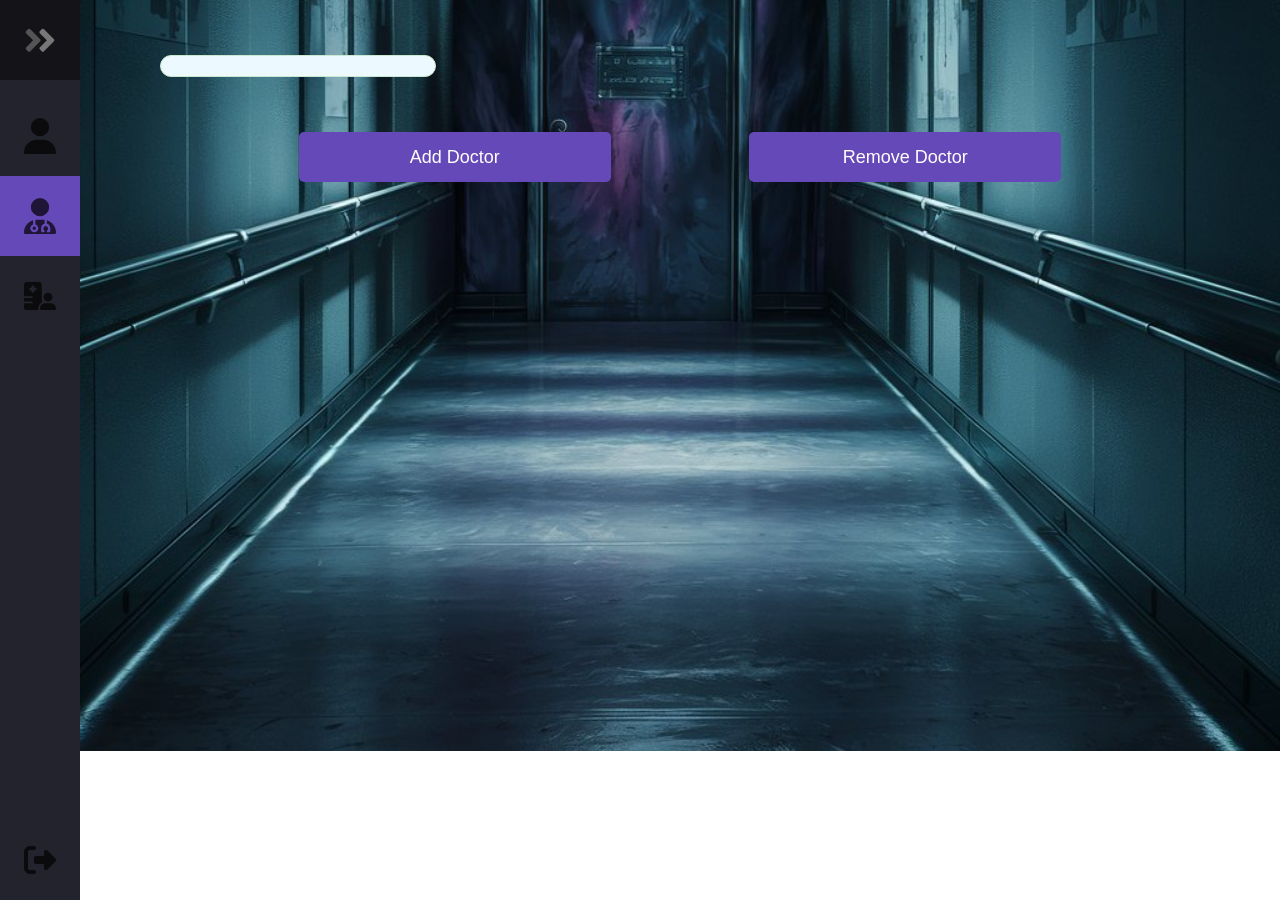
<file: Frontend/admin-doctors.html>
<!DOCTYPE html>
<html lang="en">
  <head>
    <meta charset="UTF-8" />
    <meta name="viewport" content="width=device-width, initial-scale=1.0" />
    <title>Hospital Management System</title>
    <link rel="stylesheet" href="styles13.css" />
  </head>
  <body>
    <section class="navbar2">
      <!-- <nav class="navbar2"> -->
      <ul class="navbar-nav">
        <li class="logo2">
          <a href="#" class="nav-link">
            <span class="link-text logo-text">ASA</span>
            <svg
              aria-hidden="true"
              focusable="false"
              data-prefix="fad"
              data-icon="angle-double-right"
              role="img"
              xmlns="http://www.w3.org/2000/svg"
              viewBox="0 0 448 512"
              class="svg-inline--fa fa-angle-double-right fa-w-14 fa-5x"
            >
              <g class="fa-group">
                <path
                  fill="currentColor"
                  d="M224 273L88.37 409a23.78 23.78 0 0 1-33.8 0L32 386.36a23.94 23.94 0 0 1 0-33.89l96.13-96.37L32 159.73a23.94 23.94 0 0 1 0-33.89l22.44-22.79a23.78 23.78 0 0 1 33.8 0L223.88 239a23.94 23.94 0 0 1 .1 34z"
                  class="fa-secondary"
                ></path>
                <path
                  fill="currentColor"
                  d="M415.89 273L280.34 409a23.77 23.77 0 0 1-33.79 0L224 386.26a23.94 23.94 0 0 1 0-33.89L320.11 256l-96-96.47a23.94 23.94 0 0 1 0-33.89l22.52-22.59a23.77 23.77 0 0 1 33.79 0L416 239a24 24 0 0 1-.11 34z"
                  class="fa-primary"
                ></path>
              </g>
            </svg>
          </a>
        </li>

        <li class="nav-item">
          <a
            href="admin-dashboard.html"
            data-page="dashboard"
            onclick="redirectTodashboard()"
            class="nav-link"
          >
            <svg xmlns="http://www.w3.org/2000/svg" viewBox="0 0 448 512">
              <!--!Font Awesome Free 6.5.2 by @fontawesome - https://fontawesome.com License - https://fontawesome.com/license/free Copyright 2024 Fonticons, Inc.-->
              <path
                d="M224 256A128 128 0 1 0 224 0a128 128 0 1 0 0 256zm-45.7 48C79.8 304 0 383.8 0 482.3C0 498.7 13.3 512 29.7 512H418.3c16.4 0 29.7-13.3 29.7-29.7C448 383.8 368.2 304 269.7 304H178.3z"
              />
            </svg>
            <span class="link-text">Dashboard</span>
          </a>
        </li>

        <li class="nav-item" id="item1">
          <a
            href="admin-doctors.html"
            data-page="medical-records"
            onclick="redirecttomedhis()"
            class="nav-link"
          >
            <svg xmlns="http://www.w3.org/2000/svg" viewBox="0 0 448 512">
              <!--!Font Awesome Free 6.5.2 by @fontawesome - https://fontawesome.com License - https://fontawesome.com/license/free Copyright 2024 Fonticons, Inc.-->
              <path
                d="M224 256A128 128 0 1 0 224 0a128 128 0 1 0 0 256zm-96 55.2C54 332.9 0 401.3 0 482.3C0 498.7 13.3 512 29.7 512H418.3c16.4 0 29.7-13.3 29.7-29.7c0-81-54-149.4-128-171.1V362c27.6 7.1 48 32.2 48 62v40c0 8.8-7.2 16-16 16H336c-8.8 0-16-7.2-16-16s7.2-16 16-16V424c0-17.7-14.3-32-32-32s-32 14.3-32 32v24c8.8 0 16 7.2 16 16s-7.2 16-16 16H256c-8.8 0-16-7.2-16-16V424c0-29.8 20.4-54.9 48-62V304.9c-6-.6-12.1-.9-18.3-.9H178.3c-6.2 0-12.3 .3-18.3 .9v65.4c23.1 6.9 40 28.3 40 53.7c0 30.9-25.1 56-56 56s-56-25.1-56-56c0-25.4 16.9-46.8 40-53.7V311.2zM144 448a24 24 0 1 0 0-48 24 24 0 1 0 0 48z"
              />
            </svg>
            <span class="link-text">Doctors</span>
          </a>
        </li>

        <li class="nav-item">
          <a
            href="admin-patients.html"
            data-page="prescription"
            onclick="redirectTopres()"
            class="nav-link"
          >
            <svg xmlns="http://www.w3.org/2000/svg" viewBox="0 0 576 512">
              <!--!Font Awesome Free 6.5.2 by @fontawesome - https://fontawesome.com License - https://fontawesome.com/license/free Copyright 2024 Fonticons, Inc.-->
              <path
                d="M48 0C21.5 0 0 21.5 0 48V256H144c8.8 0 16 7.2 16 16s-7.2 16-16 16H0v64H144c8.8 0 16 7.2 16 16s-7.2 16-16 16H0v80c0 26.5 21.5 48 48 48H265.9c-6.3-10.2-9.9-22.2-9.9-35.1c0-46.9 25.8-87.8 64-109.2V271.8 48c0-26.5-21.5-48-48-48H48zM152 64h16c8.8 0 16 7.2 16 16v24h24c8.8 0 16 7.2 16 16v16c0 8.8-7.2 16-16 16H184v24c0 8.8-7.2 16-16 16H152c-8.8 0-16-7.2-16-16V152H112c-8.8 0-16-7.2-16-16V120c0-8.8 7.2-16 16-16h24V80c0-8.8 7.2-16 16-16zM512 272a80 80 0 1 0 -160 0 80 80 0 1 0 160 0zM288 477.1c0 19.3 15.6 34.9 34.9 34.9H541.1c19.3 0 34.9-15.6 34.9-34.9c0-51.4-41.7-93.1-93.1-93.1H381.1c-51.4 0-93.1 41.7-93.1 93.1z"
              />
            </svg>
            <span class="link-text">Patients</span>
          </a>
        </li>

        <li class="nav-item" id="themeButton">
          <a href="index.html" class="nav-link">
            <svg xmlns="http://www.w3.org/2000/svg" viewBox="0 0 512 512">
              <!--!Font Awesome Free 6.5.2 by @fontawesome - https://fontawesome.com License - https://fontawesome.com/license/free Copyright 2024 Fonticons, Inc.-->
              <path
                d="M377.9 105.9L500.7 228.7c7.2 7.2 11.3 17.1 11.3 27.3s-4.1 20.1-11.3 27.3L377.9 406.1c-6.4 6.4-15 9.9-24 9.9c-18.7 0-33.9-15.2-33.9-33.9l0-62.1-128 0c-17.7 0-32-14.3-32-32l0-64c0-17.7 14.3-32 32-32l128 0 0-62.1c0-18.7 15.2-33.9 33.9-33.9c9 0 17.6 3.6 24 9.9zM160 96L96 96c-17.7 0-32 14.3-32 32l0 256c0 17.7 14.3 32 32 32l64 0c17.7 0 32 14.3 32 32s-14.3 32-32 32l-64 0c-53 0-96-43-96-96L0 128C0 75 43 32 96 32l64 0c17.7 0 32 14.3 32 32s-14.3 32-32 32z"
              />
            </svg>
            <span class="link-text">Logout</span>
          </a>
        </li>
      </ul>
    </section>

    <section id="product1" class="section-p1">
      <div class="pro-container" id="doctorlist">
        <div class="pro"></div>
      </div>
      <div id="butt">
        <button class="add-doctor" id="open-appointment-dialog">
          Add Doctor
        </button>
        <button class="add-doctor" id="open-appointment-dialog2">
          Remove Doctor
        </button>
      </div>
    </section>

    <div id="appointment-dialog" class="modal">
      <div class="modal-content">
        <span class="close">&times;</span>
        <h2>Add Doctor</h2>
        <form id="appointment-form">
          <div class="form-group">
            <label for="department">Department:</label>
            <select id="department" name="department" required>
              <!-- Add more options as needed -->
            </select>
          </div>
          <div class="form-group">
            <label for="doctor">Doctor Name:</label>
            <textarea id="doctor" name="doctor" required></textarea>
          </div>

          <div class="form-group">
            <label for="concern">Gender:</label>
            <textarea id="gender" name="gender" required></textarea>
          </div>

          <div class="form-group">
            <label for="doctor">Mobile number:</label>
            <textarea id="mobile" name="mobile" required></textarea>
          </div>

          <div class="form-group">
            <label for="doctor">Password:</label>
            <textarea id="password" name="password" required></textarea>
          </div>
          <button type="submit">Submit</button>
        </form>
      </div>
    </div>

    <div id="appointment-dialog2" class="modal">
      <div class="modal-content">
        <span class="close">&times;</span>
        <h2>Remove Doctor</h2>
        <form id="appointment-form2">
          <div class="form-group">
            <label for="doctor">Doctor ID:</label>
            <textarea id="doctor2" name="doctor" required></textarea>
          </div>
          <div class="form-group">
            <label for="doctor">Doctor Name:</label>
            <textarea id="doctor3" name="doctor" required></textarea>
          </div>
          <button type="submit">Submit</button>
        </form>
      </div>
    </div>

    <script src="https://ajax.googleapis.com/ajax/libs/jquery/3.6.3/jquery.min.js"></script>
    <script>
      // script.js

      // Get the phone input element
const phoneInput = document.getElementById("mobile");
// Function to validate phone number
function validatePhoneNumber() {
  const phoneNumber = phoneInput.value;
  const phoneNumberPattern = /^[0-9]{10}$/;
  if (!phoneNumberPattern.test(phoneNumber)) {
    alert("Enter a valid 10-digit number.");
    phoneInput.focus();
    return false;
  }
}

// Attach the validation function to the form’s submit event
const form = document.getElementById("appointment-dialog");
form.addEventListener("submit", function (event) {
if (!validatePhoneNumber()) {
event.preventDefault(); // Prevent form submission if validation fails
}
});

      var modal = $("#appointment-dialog");
      var btn = $("#open-appointment-dialog");
      var closeSpan = $(".close");

      btn.click(function () {
        modal.show();
      });

      closeSpan.click(function () {
        modal.hide();
      });

      $(window).click(function (event) {
        if (event.target.id === "appointment-dialog") {
          modal.hide();
        }
      });

      var modal2 = $("#appointment-dialog2");
      var btn2 = $("#open-appointment-dialog2");
      var closeSpan2 = $(".close");

      btn2.click(function () {
        modal2.show();
      });

      closeSpan2.click(function () {
        modal2.hide();
      });

      $(window).click(function (event) {
        if (event.target.id === "appointment-dialog2") {
          modal2.hide();
        }
      });

      document.addEventListener("DOMContentLoaded", async () => {
        const response = await fetch("http://localhost:7878/deptextract", {
          method: "POST",
          headers: {
            "Content-Type": "application/json",
          },
          body: JSON.stringify(),
        });
        const data = await response.json();

        var deptselect = document.getElementById("department");
        deptselect.innerHTML = "";
        var option1 = document.createElement("option");
        option1.value = 0;
        option1.text = "Select Department";
        deptselect.appendChild(option1);
        data.department.forEach((element) => {
          if (element.dept_id == 0) {
            // Remove the 'continue' statement
          } else {
            var option = document.createElement("option");
            option.value = element.dept_id;
            option.text = element.dept_name;
            deptselect.appendChild(option);
          }
        });
        // Fetch Doctors
        const urlParams = new URLSearchParams(window.location.search);
        const patientId = urlParams.get("patientId");
        const resp = await fetch("http://localhost:7878/alldoctors", {
          method: "POST",
          headers: {
            "Content-Type": "application/json",
          },
          body: JSON.stringify({ patient: patientId }),
        });

        const data1 = await resp.json();
        console.log(data1);
        const doctors = data1.doctor;

        const doctorList = document.getElementById("doctorlist");

        // Clear existing content before adding new doctors
        doctorList.innerHTML = "";

        doctors.forEach((doctor) => {
          if (doctor.doctor_id != 0) {
            // Create a new doctor card element
            const doctorCard = document.createElement("div");
            doctorCard.classList.add("pro");

            // Populate the doctor card with data
            doctorCard.innerHTML = `
              <h3>${doctor.doctor_name}</h3>
              <p><strong>Doctor ID:</strong> ${doctor.doctor_id}</p>
              <p><strong>Department:</strong> ${doctor.dept_name}</p>
              <p><strong>Department Id:</strong> ${doctor.dept_id}</p>
              <p><strong>Gender:</strong> ${doctor.gender}</p>
              <p><strong>Phone number:</strong> +91${doctor.phoneno}</p>
              <!-- Add more details here as needed -->
            `;

            // Append the doctor card to the doctor list container
            doctorList.appendChild(doctorCard);
          }
        });
      });

      $("#appointment-form").submit(async function (event) {
        event.preventDefault();
        formData = {
          dept: document.getElementById("department").value,
          name: document.getElementById("doctor").value,
          gender: document.getElementById("gender").value,
          number: document.getElementById("mobile").value,
          pass: document.getElementById("password").value,
        };
        console.log(formData);
        const response = await fetch("http://localhost:7878/newdoctor", {
          method: "POST",
          headers: {
            "Content-Type": "application/json",
          },
          body: JSON.stringify(formData),
        });
        modal.hide();
        alert("Doctor Added Successfully");
      });
      $("#appointment-form2").submit(async function (event) {
        event.preventDefault();
        formData = {
          did: document.getElementById("doctor2").value,
        };
        console.log(formData);
        const response = await fetch("http://localhost:7878/deletedoctor", {
          method: "POST",
          headers: {
            "Content-Type": "application/json",
          },
          body: JSON.stringify(formData),
        });
        modal.hide();
        alert("Doctor deleted Successfully");
      });
    </script>
  </body>
</html>
</file>
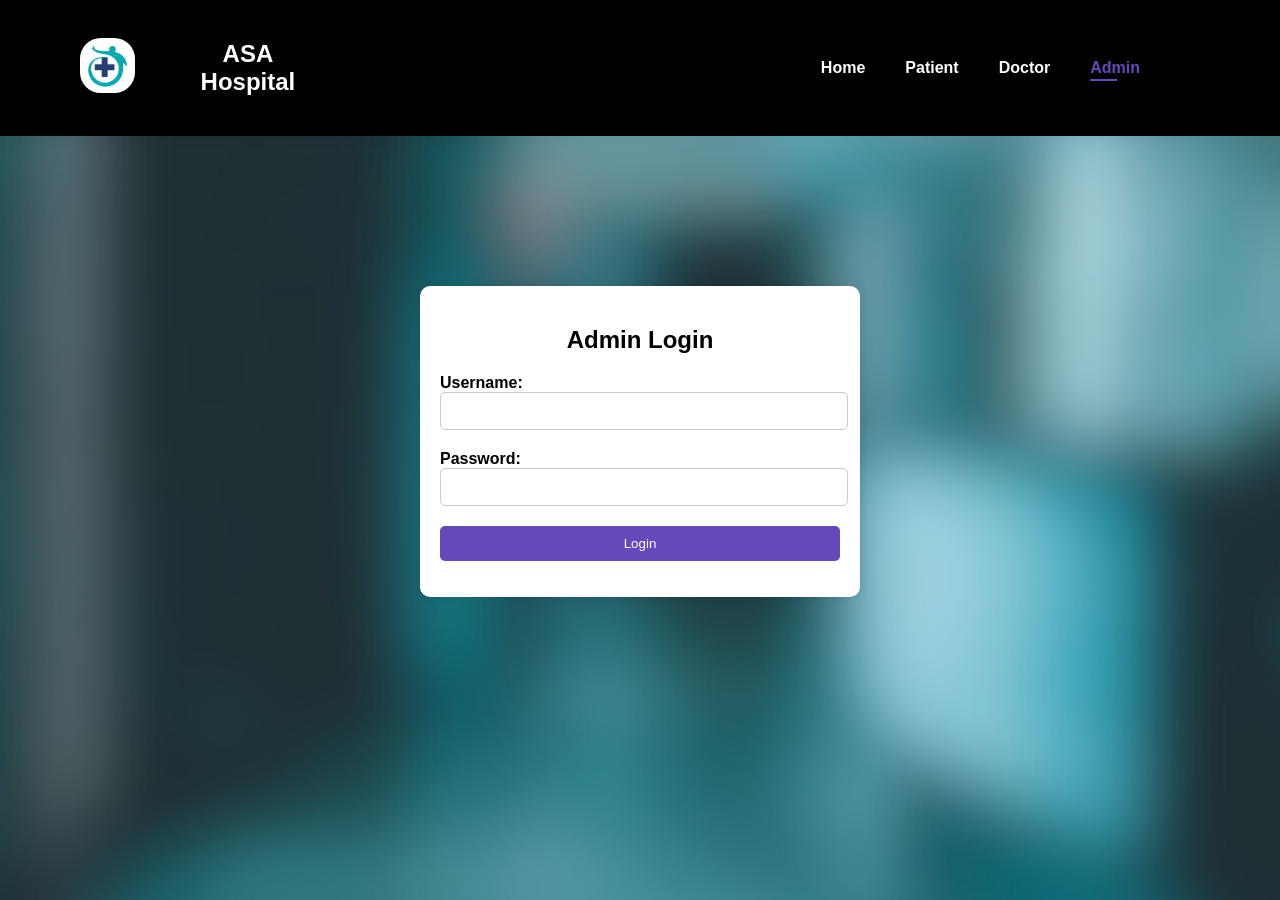
<file: Frontend/admin-login.html>
<!DOCTYPE html>
<html lang="en">
  <head>
    <meta charset="UTF-8" />
    <meta name="viewport" content="width=device-width, initial-scale=1.0" />
    <title>Doctor Login</title>
    <link rel="stylesheet" href="styles8.css" />
  </head>
  <body>
    <section id="header">
      <a href="#"><img src="img/logo.avif" class="logo" alt="" /></a>
      <div id="name">
        <h2>ASA Hospital</h2>
      </div>

      <div>
        <ul id="navbar">
          <li><a href="index.html">Home</a></li>
          <li><a href="patient-login.html">Patient</a></li>
          <li><a href="doctor-login.html">Doctor</a></li>
          <li><a class="active" href="admin-login.html">Admin</a></li>
          <li>
            <a href="cart.html"><i class="far fa-shopping-bag"></i> </a>
          </li>
          <a href="#" id="close"><i class="far fa-times"></i></a>
        </ul>
      </div>
      <div id="mobile">
        <i id="bar" class="fas fa-outdent"></i>
      </div>
    </section>

    <div class="blur-container">
      <div class="login-container">
        <h2>Admin Login</h2>
        <form id="loginForm">
          <div class="form-group">
            <label for="username">Username:</label>
            <input type="text" id="username" name="username" required />
          </div>
          <div class="form-group">
            <label for="password">Password:</label>
            <input type="password" id="password" name="password" required />
          </div>
          <button id="nlogin" type="submit">Login</button>
        </form>
        <p id="errorMessage" class="error-message"></p>
      </div>
    </div>

    <script src="script.js"></script>
  </body>
</html>
</file>
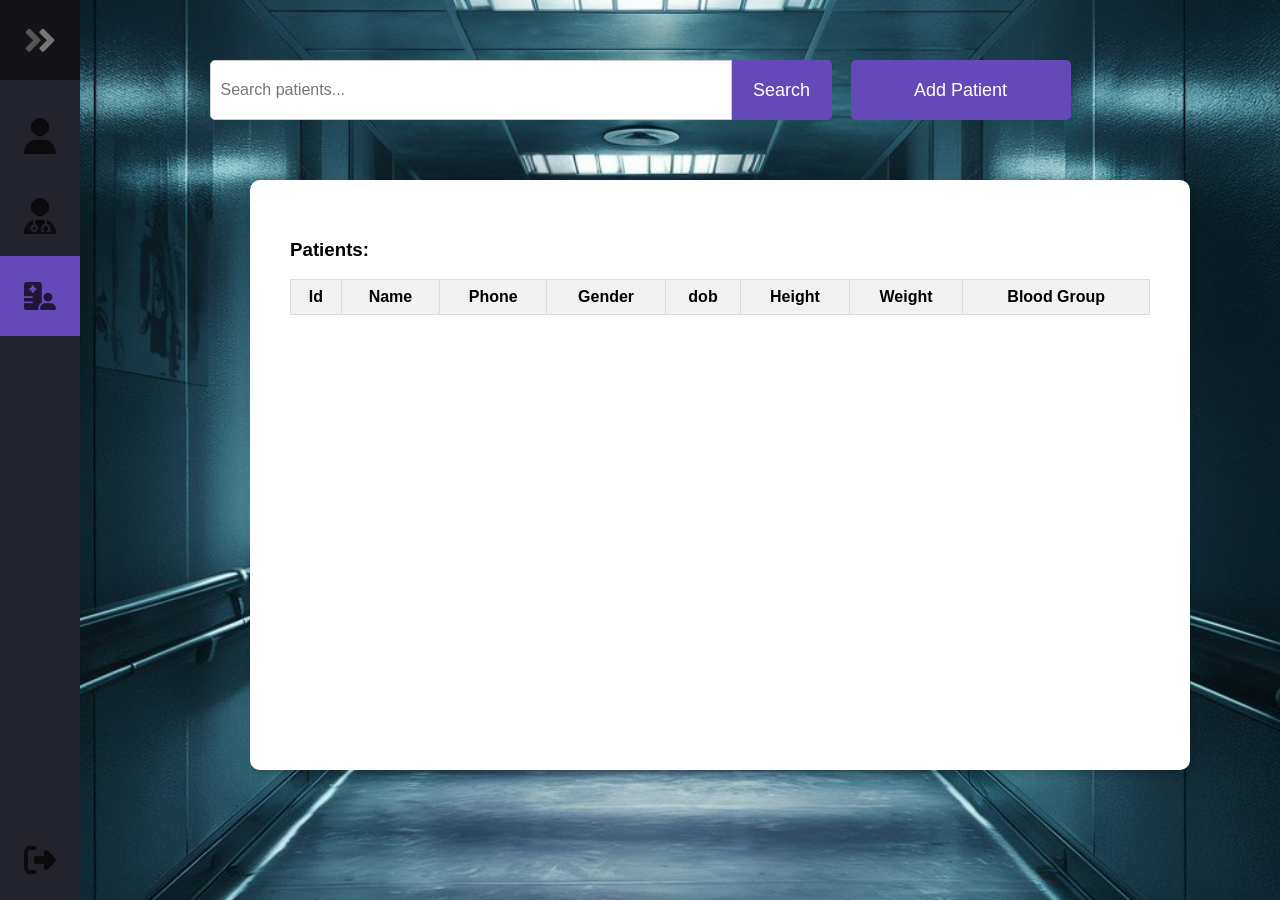
<file: Frontend/admin-patients.html>
<!DOCTYPE html>
<html lang="en">
  <head>
    <meta charset="UTF-8" />
    <meta name="viewport" content="width=device-width, initial-scale=1.0" />
    <title>Hospital Management System</title>
    <link rel="stylesheet" href="styles14.css" />
  </head>
  <body>
    <section class="navbar2">
      <!-- <nav class="navbar2"> -->
      <ul class="navbar-nav">
        <li class="logo2">
          <a href="#" class="nav-link">
            <span class="link-text logo-text">ASA</span>
            <svg
              aria-hidden="true"
              focusable="false"
              data-prefix="fad"
              data-icon="angle-double-right"
              role="img"
              xmlns="http://www.w3.org/2000/svg"
              viewBox="0 0 448 512"
              class="svg-inline--fa fa-angle-double-right fa-w-14 fa-5x"
            >
              <g class="fa-group">
                <path
                  fill="currentColor"
                  d="M224 273L88.37 409a23.78 23.78 0 0 1-33.8 0L32 386.36a23.94 23.94 0 0 1 0-33.89l96.13-96.37L32 159.73a23.94 23.94 0 0 1 0-33.89l22.44-22.79a23.78 23.78 0 0 1 33.8 0L223.88 239a23.94 23.94 0 0 1 .1 34z"
                  class="fa-secondary"
                ></path>
                <path
                  fill="currentColor"
                  d="M415.89 273L280.34 409a23.77 23.77 0 0 1-33.79 0L224 386.26a23.94 23.94 0 0 1 0-33.89L320.11 256l-96-96.47a23.94 23.94 0 0 1 0-33.89l22.52-22.59a23.77 23.77 0 0 1 33.79 0L416 239a24 24 0 0 1-.11 34z"
                  class="fa-primary"
                ></path>
              </g>
            </svg>
          </a>
        </li>

        <li class="nav-item">
          <a
            href="admin-dashboard.html"
            data-page="dashboard"
            onclick="redirectTodashboard()"
            class="nav-link"
          >
            <svg xmlns="http://www.w3.org/2000/svg" viewBox="0 0 448 512">
              <!--!Font Awesome Free 6.5.2 by @fontawesome - https://fontawesome.com License - https://fontawesome.com/license/free Copyright 2024 Fonticons, Inc.-->
              <path
                d="M224 256A128 128 0 1 0 224 0a128 128 0 1 0 0 256zm-45.7 48C79.8 304 0 383.8 0 482.3C0 498.7 13.3 512 29.7 512H418.3c16.4 0 29.7-13.3 29.7-29.7C448 383.8 368.2 304 269.7 304H178.3z"
              />
            </svg>
            <span class="link-text">Dashboard</span>
          </a>
        </li>

        <li class="nav-item">
          <a
            href="admin-doctors.html"
            data-page="medical-records"
            onclick="redirecttomedhis()"
            class="nav-link"
          >
            <svg xmlns="http://www.w3.org/2000/svg" viewBox="0 0 448 512">
              <!--!Font Awesome Free 6.5.2 by @fontawesome - https://fontawesome.com License - https://fontawesome.com/license/free Copyright 2024 Fonticons, Inc.-->
              <path
                d="M224 256A128 128 0 1 0 224 0a128 128 0 1 0 0 256zm-96 55.2C54 332.9 0 401.3 0 482.3C0 498.7 13.3 512 29.7 512H418.3c16.4 0 29.7-13.3 29.7-29.7c0-81-54-149.4-128-171.1V362c27.6 7.1 48 32.2 48 62v40c0 8.8-7.2 16-16 16H336c-8.8 0-16-7.2-16-16s7.2-16 16-16V424c0-17.7-14.3-32-32-32s-32 14.3-32 32v24c8.8 0 16 7.2 16 16s-7.2 16-16 16H256c-8.8 0-16-7.2-16-16V424c0-29.8 20.4-54.9 48-62V304.9c-6-.6-12.1-.9-18.3-.9H178.3c-6.2 0-12.3 .3-18.3 .9v65.4c23.1 6.9 40 28.3 40 53.7c0 30.9-25.1 56-56 56s-56-25.1-56-56c0-25.4 16.9-46.8 40-53.7V311.2zM144 448a24 24 0 1 0 0-48 24 24 0 1 0 0 48z"
              />
            </svg>
            <span class="link-text">Doctors</span>
          </a>
        </li>

        <li class="nav-item" id="item1">
          <a
            href="admin-patients.html"
            data-page="prescription"
            onclick="redirectTopres()"
            class="nav-link"
          >
            <svg xmlns="http://www.w3.org/2000/svg" viewBox="0 0 576 512">
              <!--!Font Awesome Free 6.5.2 by @fontawesome - https://fontawesome.com License - https://fontawesome.com/license/free Copyright 2024 Fonticons, Inc.-->
              <path
                d="M48 0C21.5 0 0 21.5 0 48V256H144c8.8 0 16 7.2 16 16s-7.2 16-16 16H0v64H144c8.8 0 16 7.2 16 16s-7.2 16-16 16H0v80c0 26.5 21.5 48 48 48H265.9c-6.3-10.2-9.9-22.2-9.9-35.1c0-46.9 25.8-87.8 64-109.2V271.8 48c0-26.5-21.5-48-48-48H48zM152 64h16c8.8 0 16 7.2 16 16v24h24c8.8 0 16 7.2 16 16v16c0 8.8-7.2 16-16 16H184v24c0 8.8-7.2 16-16 16H152c-8.8 0-16-7.2-16-16V152H112c-8.8 0-16-7.2-16-16V120c0-8.8 7.2-16 16-16h24V80c0-8.8 7.2-16 16-16zM512 272a80 80 0 1 0 -160 0 80 80 0 1 0 160 0zM288 477.1c0 19.3 15.6 34.9 34.9 34.9H541.1c19.3 0 34.9-15.6 34.9-34.9c0-51.4-41.7-93.1-93.1-93.1H381.1c-51.4 0-93.1 41.7-93.1 93.1z"
              />
            </svg>
            <span class="link-text">Patients</span>
          </a>
        </li>

        <li class="nav-item" id="themeButton">
          <a href="index.html" class="nav-link">
            <svg xmlns="http://www.w3.org/2000/svg" viewBox="0 0 512 512">
              <!--!Font Awesome Free 6.5.2 by @fontawesome - https://fontawesome.com License - https://fontawesome.com/license/free Copyright 2024 Fonticons, Inc.-->
              <path
                d="M377.9 105.9L500.7 228.7c7.2 7.2 11.3 17.1 11.3 27.3s-4.1 20.1-11.3 27.3L377.9 406.1c-6.4 6.4-15 9.9-24 9.9c-18.7 0-33.9-15.2-33.9-33.9l0-62.1-128 0c-17.7 0-32-14.3-32-32l0-64c0-17.7 14.3-32 32-32l128 0 0-62.1c0-18.7 15.2-33.9 33.9-33.9c9 0 17.6 3.6 24 9.9zM160 96L96 96c-17.7 0-32 14.3-32 32l0 256c0 17.7 14.3 32 32 32l64 0c17.7 0 32 14.3 32 32s-14.3 32-32 32l-64 0c-53 0-96-43-96-96L0 128C0 75 43 32 96 32l64 0c17.7 0 32 14.3 32 32s-14.3 32-32 32z"
              />
            </svg>
            <span class="link-text">Logout</span>
          </a>
        </li>
      </ul>
    </section>

    <div class="cont">
      <div class="search-container">
        <input
          type="text"
          class="search-input"
          placeholder="Search patients..."
          id="patientid"
        />
        <button class="search-button" id="psearch">Search</button>
      </div>
      <div>
        <button class="butt" id="open-appointment-dialog">Add Patient</button>
      </div>
    </div>

    <div class="card">
      <div class="banner banner2">
        <h3>Patients:</h3>
        <table id="appointmentsTable">
          <thead>
            <tr>
              <th>Id</th>
              <th>Name</th>
              <th>Phone</th>
              <th>Gender</th>
              <th>dob</th>
              <th>Height</th>
              <th>Weight</th>
              <th>Blood Group</th>
            </tr>
          </thead>
          <tbody id="appointmentsBody">
            <!-- Appointments will be dynamically inserted here -->
          </tbody>
        </table>
      </div>
    </div>

    <div id="appointment-dialog" class="modal">
      <div class="container">
        <div class="patient-info-section">
          <span class="close">&times;</span>
          <h2 class="section-title">Add Patient Information</h2>
          <form action="#" class="patient-form" id="patientForm">
            <div class="form-group">
              <label for="first-name" class="form-label">First Name *</label>
              <input
                type="text"
                id="first-name"
                name="first-name"
                class="form-input"
              />
            </div>
            <div class="form-group">
              <label for="last-name" class="form-label">Last Name *</label>
              <input
                type="text"
                id="last-name"
                name="last-name"
                class="form-input"
              />
            </div>
            <div class="form-group">
              <label for="email" class="form-label">Email Id *</label>
              <input type="email" id="email" name="email" class="form-input" />
            </div>
            <div class="form-group">
              <label for="mobile-number" class="form-label"
                >Mobile Number *</label
              >
              <input
                type="text"
                id="mobile-number"
                name="mobile-number"
                class="form-input"
              />
            </div>
            <div class="form-group">
              <label for="gender" class="form-label">Gender *</label>
              <select id="gender" name="gender" class="form-select">
                <option value="male">Male</option>
                <option value="female">Female</option>
                <option value="other">Other</option>
              </select>
            </div>
            <div class="form-group">
              <label for="dob" class="form-label">Date of Birth *</label>
              <input type="date" id="dob" name="dob" class="form-input" />
            </div>
            <div class="form-group">
              <label for="height" class="form-label">Height (cm) *</label>
              <input type="text" id="height" name="height" class="form-input" />
            </div>
            <div class="form-group">
              <label for="weight" class="form-label">Weight (kg) *</label>
              <input type="text" id="weight" name="weight" class="form-input" />
            </div>
            <div class="form-group">
              <label for="blood-group" class="form-label">Blood Group *</label>
              <select id="blood-group" name="blood-group" class="form-select">
                <option value="A+">A+</option>
                <option value="A-">A-</option>
                <option value="B+">B+</option>
                <option value="B-">B-</option>
                <option value="AB+">AB+</option>
                <option value="AB-">AB-</option>
                <option value="O+">O+</option>
                <option value="O-">O-</option>
              </select>
            </div>
            <button id="newpa" type="submit" class="submit-btn">Submit</button>
          </form>
        </div>
      </div>
    </div>

    <script src="https://ajax.googleapis.com/ajax/libs/jquery/3.6.3/jquery.min.js"></script>
    <script>
      // script.js

      const phoneInput = document.getElementById("mobile-number");
      // Function to validate phone number
      function validatePhoneNumber() {
        const phoneNumber = phoneInput.value;
        const phoneNumberPattern = /^[0-9]{10}$/;
        if (!phoneNumberPattern.test(phoneNumber)) {
          alert("Enter a valid 10-digit number.");
          phoneInput.focus();
          return false;
        }
      }

      // Attach the validation function to the form’s submit event
      const form = document.getElementById("patientForm");
      form.addEventListener("submit", async function (event) {
        if (validatePhoneNumber()) {
          formData = {
            firstName: document.getElementById("first-name").value,
            lastName: document.getElementById("last-name").value,
            email: document.getElementById("email").value,
            mobileNumber: document.getElementById("mobile-number").value,
            gender: document.getElementById("gender").value,
            dob: document.getElementById("dob").value,
            bloodGroup: document.getElementById("blood-group").value,
            height: document.getElementById("height").value,
            weight: document.getElementById("weight").value,
          };
          console.log(formData);
          const response = await fetch("http://localhost:7878/newpatient", {
            method: "POST",
            headers: {
              "Content-Type": "application/json",
            },
            body: JSON.stringify({ formData, randd: 0 }),
          });
          document.getElementById("first-name").value = null;
          document.getElementById("last-name").value = null;
          document.getElementById("email").value = null;
          document.getElementById("mobile-number").value = null;
          document.getElementById("gender").value = null;
          document.getElementById("dob").value = null;
          document.getElementById("blood-group").value = null;
          modal.hide();
          alert("Patient Added Successfully"); // Prevent form submission if validation fails
        }
      });

      var modal = $("#appointment-dialog");
      var btn = $("#open-appointment-dialog");
      var closeSpan = $(".close");

      btn.click(function () {
        modal.show();
      });

      closeSpan.click(function () {
        modal.hide();
      });

      $(window).click(function (event) {
        if (event.target.id === "appointment-dialog") {
          modal.hide();
        }
      });

      document.addEventListener("DOMContentLoaded", async () => {
        const response = await fetch("http://localhost:7878/allpatients", {
          method: "POST",
          headers: {
            "Content-Type": "application/json",
          },
          body: JSON.stringify({ pid: -1 }),
        });
        const data = await response.json();
        const tbody = document.getElementById("appointmentsBody");
        data.patient.forEach((element) => {
          console.log(element);
          const row = tbody.insertRow();
          row.insertCell().textContent = element.patient_id;
          row.insertCell().textContent = element.patient_name;
          row.insertCell().textContent = element.phone;
          row.insertCell().textContent = element.gender;
          row.insertCell().textContent = element.dob;
          row.insertCell().textContent = element.height;

          row.insertCell().textContent = element.weight;
          row.insertCell().textContent = element.blood;
        });
      });

      but = document.getElementById("patientid");
      but.addEventListener("input", async () => {
        pid = document.getElementById("patientid").value;
        if (pid == "") {
          pid = -1;
        }
        pid = parseInt(pid);
        const response = await fetch("http://localhost:7878/allpatients", {
          method: "POST",
          headers: {
            "Content-Type": "application/json",
          },
          body: JSON.stringify({ pid: pid }),
        });
        const data = await response.json();
        const tbody = document.getElementById("appointmentsBody");
        tbody.innerHTML = "";
        if (data.patient.length == 0) {
          alert("No such patient found");
        } else {
          data.patient.forEach((element) => {
            console.log(element);
            const row = tbody.insertRow();
            row.insertCell().textContent = element.patient_id;
            row.insertCell().textContent = element.patient_name;
            row.insertCell().textContent = element.phone;
            row.insertCell().textContent = element.gender;
            row.insertCell().textContent = element.dob;
            row.insertCell().textContent = element.height;
            row.insertCell().textContent = element.weight;
            row.insertCell().textContent = element.blood;
          });
        }
      });
    </script>
  </body>
</html>
</file>
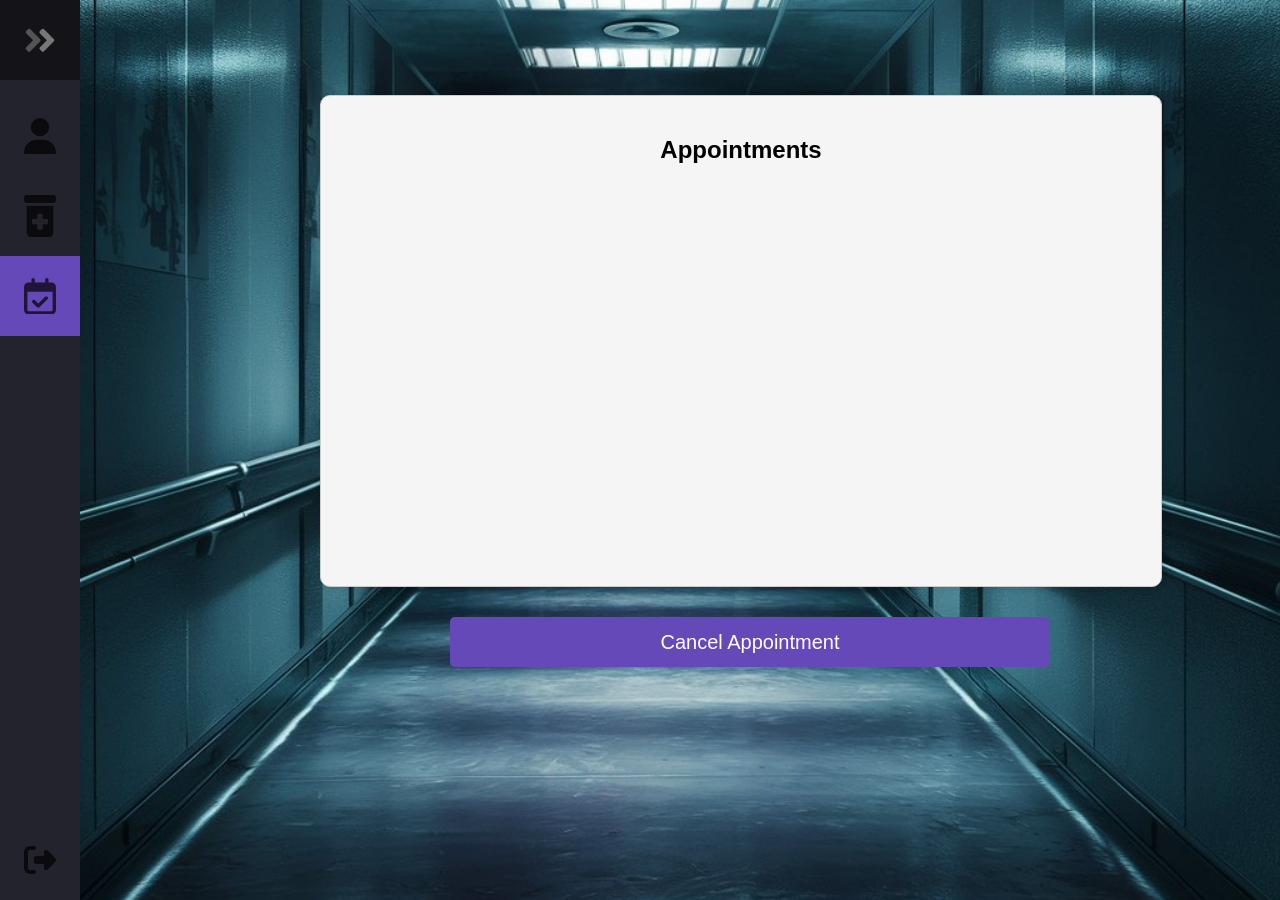
<file: Frontend/doctor-appointment.html>
<!DOCTYPE html>
<html lang="en">
  <head>
    <meta charset="UTF-8" />
    <meta name="viewport" content="width=device-width, initial-scale=1.0" />
    <title>Appointments</title>
    <link rel="stylesheet" href="styles3.css" />
  </head>
  <body>
    <!-- <section id="header">
      <a href="index.html"><img src="img/logo.avif" class="logo" alt="" /></a>
      <div id="name">
        <h2>ASA Hospital</h2>
      </div>

      <div>
        <div>
          <ul id="navbar">
            <li><a href="index.html">Logout</a></li>
          </ul>
        </div>
      </div>
    </section> -->

    <section class="navbar2">
      <!-- <nav class="navbar2"> -->
      <ul class="navbar-nav">
        <li class="logo2">
          <a href="#" class="nav-link">
            <span class="link-text logo-text">ASA</span>
            <svg
              aria-hidden="true"
              focusable="false"
              data-prefix="fad"
              data-icon="angle-double-right"
              role="img"
              xmlns="http://www.w3.org/2000/svg"
              viewBox="0 0 448 512"
              class="svg-inline--fa fa-angle-double-right fa-w-14 fa-5x"
            >
              <g class="fa-group">
                <path
                  fill="currentColor"
                  d="M224 273L88.37 409a23.78 23.78 0 0 1-33.8 0L32 386.36a23.94 23.94 0 0 1 0-33.89l96.13-96.37L32 159.73a23.94 23.94 0 0 1 0-33.89l22.44-22.79a23.78 23.78 0 0 1 33.8 0L223.88 239a23.94 23.94 0 0 1 .1 34z"
                  class="fa-secondary"
                ></path>
                <path
                  fill="currentColor"
                  d="M415.89 273L280.34 409a23.77 23.77 0 0 1-33.79 0L224 386.26a23.94 23.94 0 0 1 0-33.89L320.11 256l-96-96.47a23.94 23.94 0 0 1 0-33.89l22.52-22.59a23.77 23.77 0 0 1 33.79 0L416 239a24 24 0 0 1-.11 34z"
                  class="fa-primary"
                ></path>
              </g>
            </svg>
          </a>
        </li>

        <li class="nav-item">
          <a
            href="#"
            data-page="dashboard"
            onclick="redirectTodashboard()"
            class="nav-link"
          >
            <svg xmlns="http://www.w3.org/2000/svg" viewBox="0 0 448 512">
              <!--!Font Awesome Free 6.5.2 by @fontawesome - https://fontawesome.com License - https://fontawesome.com/license/free Copyright 2024 Fonticons, Inc.-->
              <path
                d="M224 256A128 128 0 1 0 224 0a128 128 0 1 0 0 256zm-45.7 48C79.8 304 0 383.8 0 482.3C0 498.7 13.3 512 29.7 512H418.3c16.4 0 29.7-13.3 29.7-29.7C448 383.8 368.2 304 269.7 304H178.3z"
              />
            </svg>
            <span class="link-text">Dashboard</span>
          </a>
        </li>

        <li class="nav-item">
          <a
            href="#"
            data-page="Patient Details"
            onclick="redirectTopres()"
            class="nav-link"
          >
            <svg xmlns="http://www.w3.org/2000/svg" viewBox="0 0 384 512">
              <!--!Font Awesome Free 6.5.2 by @fontawesome - https://fontawesome.com License - https://fontawesome.com/license/free Copyright 2024 Fonticons, Inc.-->
              <path
                d="M0 32C0 14.3 14.3 0 32 0H352c17.7 0 32 14.3 32 32V64c0 17.7-14.3 32-32 32H32C14.3 96 0 81.7 0 64V32zm32 96H352V448c0 35.3-28.7 64-64 64H96c-35.3 0-64-28.7-64-64V128zM160 240v48H112c-8.8 0-16 7.2-16 16v32c0 8.8 7.2 16 16 16h48v48c0 8.8 7.2 16 16 16h32c8.8 0 16-7.2 16-16V352h48c8.8 0 16-7.2 16-16V304c0-8.8-7.2-16-16-16H224V240c0-8.8-7.2-16-16-16H176c-8.8 0-16 7.2-16 16z"
              />
            </svg>
            <span class="link-text">Patient Details</span>
          </a>
        </li>

        <li class="nav-item" id="item2">
          <a
            href="#"
            data-page="appointments"
            onclick="redirectToAppointment()"
            class="nav-link"
          >
            <svg xmlns="http://www.w3.org/2000/svg" viewBox="0 0 448 512">
              <!--!Font Awesome Free 6.5.2 by @fontawesome - https://fontawesome.com License - https://fontawesome.com/license/free Copyright 2024 Fonticons, Inc.-->
              <path
                d="M128 0c13.3 0 24 10.7 24 24V64H296V24c0-13.3 10.7-24 24-24s24 10.7 24 24V64h40c35.3 0 64 28.7 64 64v16 48V448c0 35.3-28.7 64-64 64H64c-35.3 0-64-28.7-64-64V192 144 128C0 92.7 28.7 64 64 64h40V24c0-13.3 10.7-24 24-24zM400 192H48V448c0 8.8 7.2 16 16 16H384c8.8 0 16-7.2 16-16V192zM329 297L217 409c-9.4 9.4-24.6 9.4-33.9 0l-64-64c-9.4-9.4-9.4-24.6 0-33.9s24.6-9.4 33.9 0l47 47 95-95c9.4-9.4 24.6-9.4 33.9 0s9.4 24.6 0 33.9z"
              />
            </svg>
            <span class="link-text">Appointments</span>
          </a>
        </li>

        <li class="nav-item" id="themeButton">
          <a href="index.html" class="nav-link">
            <svg xmlns="http://www.w3.org/2000/svg" viewBox="0 0 512 512">
              <!--!Font Awesome Free 6.5.2 by @fontawesome - https://fontawesome.com License - https://fontawesome.com/license/free Copyright 2024 Fonticons, Inc.-->
              <path
                d="M377.9 105.9L500.7 228.7c7.2 7.2 11.3 17.1 11.3 27.3s-4.1 20.1-11.3 27.3L377.9 406.1c-6.4 6.4-15 9.9-24 9.9c-18.7 0-33.9-15.2-33.9-33.9l0-62.1-128 0c-17.7 0-32-14.3-32-32l0-64c0-17.7 14.3-32 32-32l128 0 0-62.1c0-18.7 15.2-33.9 33.9-33.9c9 0 17.6 3.6 24 9.9zM160 96L96 96c-17.7 0-32 14.3-32 32l0 256c0 17.7 14.3 32 32 32l64 0c17.7 0 32 14.3 32 32s-14.3 32-32 32l-64 0c-53 0-96-43-96-96L0 128C0 75 43 32 96 32l64 0c17.7 0 32 14.3 32 32s-14.3 32-32 32z"
              />
            </svg>
            <span class="link-text">Logout</span>
          </a>
        </li>
        <!-- </ul> -->
      </ul>
    </section>

    <!-- Main Content -->

    <div class="main-content">
      <p class="ap-title"></p>
      <div class="appointment-list">
        <h2>Appointments</h2>
        <ul id="appointments-list" class="appointments-list beautiful-list">
          <!-- Appointments will be dynamically inserted here -->
        </ul>
      </div>
      <button id="open-appointment-dialog" class="appointment-button">
        Cancel Appointment
      </button>
    </div>

    <!-- Appointment Dialog -->
    <div id="appointment-dialog" class="modal">
      <div class="modal-content">
        <span class="close">&times;</span>
        <h2>Book Appointment</h2>
        <form id="appointment-form">
          
          <div class="form-group">
            <label for="concern">Appointment Id to be cancelled:</label>
            <textarea id="concern" name="concern" rows="1" required></textarea>
          </div>
          <button type="submit">Submit</button>
        </form>
      </div>
    </div>

    <script src="https://ajax.googleapis.com/ajax/libs/jquery/3.6.3/jquery.min.js"></script>
    <script>


        var modal = $("#appointment-dialog");
        var btn = $("#open-appointment-dialog");
        var closeSpan = $(".close");

        btn.click(function () {
          modal.show();
        });

        closeSpan.click(function () {
          modal.hide();
        });

        $(window).click(function (event) {
          if (event.target.id === "appointment-dialog") {
            modal.hide();
          }
        });

        $("#appointment-form").submit(async function (event) {
          event.preventDefault();
          const response = await fetch("http://localhost:7878/cancelappoint", {
            method: "POST",
            headers: {
              "Content-Type": "application/json",
            },
            body: JSON.stringify({
              aid: document.getElementById("concern").value
            }),
          });

          modal.hide();
        });

      $(document).ready(async function () {
        const urlParams = new URLSearchParams(window.location.search);
        const doctorId = urlParams.get("doctorId");
        const resp = await fetch("http://localhost:7878/doctorappointments", {
          method: "POST",
          headers: {
            "Content-Type": "application/json",
          },
          body: JSON.stringify({ did: doctorId }),
        });

        const data1 = await resp.json();
        console.log(data1);
        // Corrected assignment statement
        const appointments = data1.doctor;

        var appoint = document.getElementById("appointments-list");
        appoint.innerHTML = ""; // Clear existing list before adding new appointments

        appointments.forEach((element) => {
          var li = document.createElement("li");
          if (element.appoint_time === null) {
            element.appoint_time = "Not Assigned";
          }
          if (element.status === "Done") {
            // Remove the 'continue' statement
          } else if(element.status==="Approved") {
            var statusClass = "";
            // if (element.status === "accepted") {
            //   statusClass = "status-accepted";
            // } else if (element.status === "rejected") {
            //   statusClass = "status-rejected";
            // } else {
            //   statusClass = "status-pending";
            // }
            statusClass="status-doctor";

            li.className = "beautiful-list-item-" + statusClass;

            li.innerHTML =
              "<div class='appointment-details'>"+"<b>Id:</b>"+element.appointment_id+"&nbsp&nbsp" +"<b>Patient ID: </b>" +
              element.patient_id +
              "&nbsp&nbsp" +"<b>Date: </b>" +
              element.appoint_date +
              "&nbsp&nbsp" +
              " <b>Patient Name:</b> <span class='" +
              statusClass +
              "'>" +
              element.patient_name +
              "&nbsp&nbsp" +
              " <b>Time:</b> " +
              element.appoint_time +
              "&nbsp&nbsp" +
              "<b>Reason:</b>" +
              element.reason;
            +"</div>";
            appoint.appendChild(li);
          }
        });
      });
      
        const urlParams = new URLSearchParams(window.location.search);
        const doctorId = urlParams.get("doctorId");
      function redirectToAppointment() {
        const urlParams = new URLSearchParams(window.location.search);
        const doctorId = urlParams.get("doctorId");
        window.location.href = `doctor-appointment.html?doctorId=${doctorId}`;
      }
    //   function redirecttomedhis() {
    //     const urlParams = new URLSearchParams(window.location.search);
    //     const doctorId = urlParams.get("doctorId");
    //     window.location.href = `doctor-medhis.html?doctorId=${doctorId}`;
    //   }
      function redirectTopres() {
        const urlParams = new URLSearchParams(window.location.search);
        const doctorId = urlParams.get("doctorId");
        window.location.href = `doctor-pres.html?doctorId=${doctorId}`;
      }
      function redirectTodashboard() {
        const urlParams = new URLSearchParams(window.location.search);
        const doctorId = urlParams.get("doctorId");
        window.location.href = `doctor-dashboard.html?doctorId=${doctorId}`;
      }
    </script>
  </body>
</html>
</file>
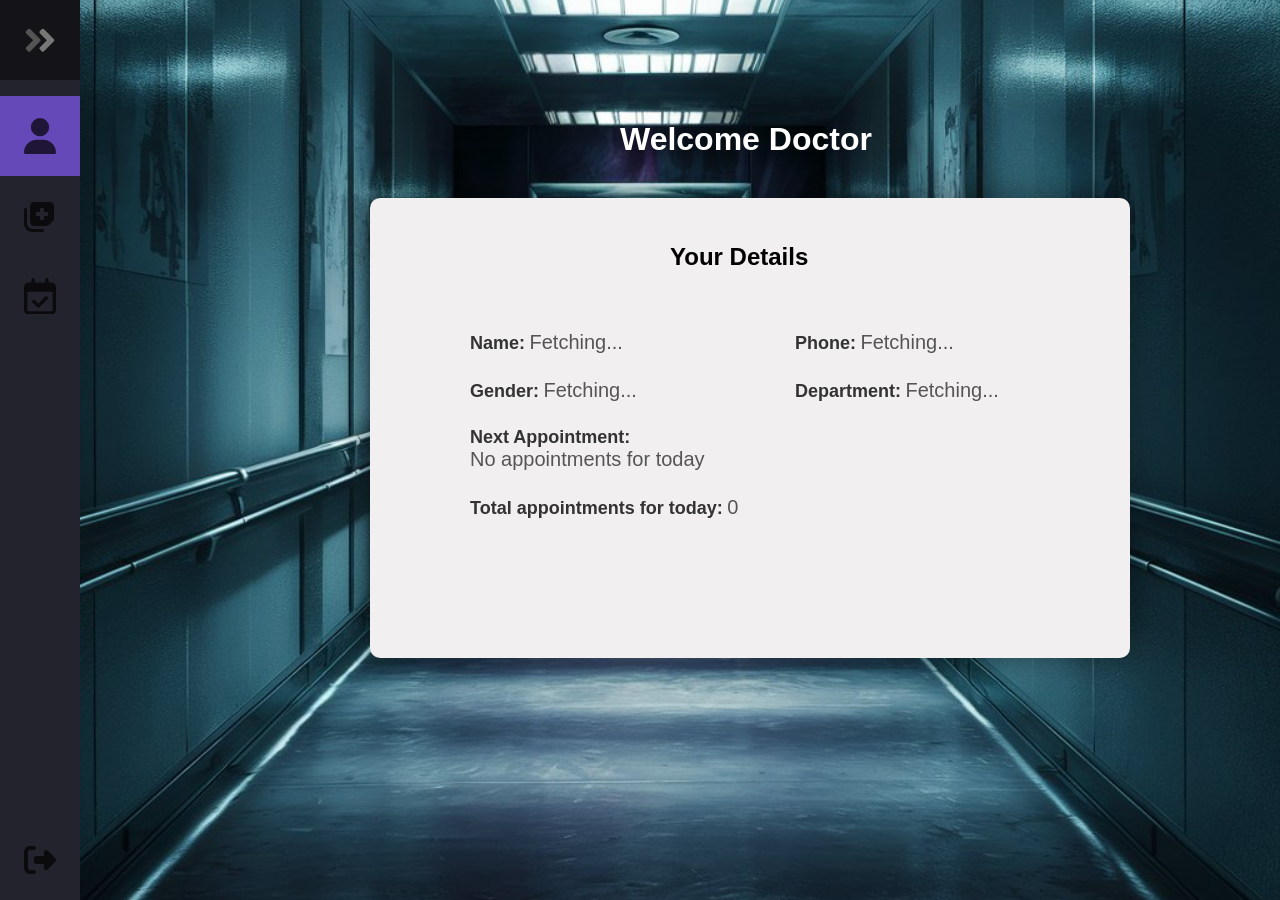
<file: Frontend/doctor-dashboard.html>
<!DOCTYPE html>
<html lang="en">
  <head>
    <meta charset="UTF-8" />
    <meta name="viewport" content="width=device-width, initial-scale=1.0" />
    <title>Hospital Management System</title>
    <link rel="stylesheet" href="styles10.css" />
  </head>
  <body>
    <!-- <section id="header">
      <a href="#"><img src="img/logo.avif" class="logo" alt="" /></a>

      <div>
        <ul id="navbar">
          <li><a href="index.html">Home</a></li>
          <li><a href="patient-login.html">Patient</a></li>
          <li><a class="active" href="doctor-login.html">Doctor</a></li>
          <li><a href="admin-login.html">Admin</a></li>
          <li>
            <a href="cart.html"><i class="far fa-shopping-bag"></i> </a>
          </li>
          <a href="#" id="close"><i class="far fa-times"></i></a>
        </ul>
      </div>
      <div id="mobile">
        <i id="bar" class="fas fa-outdent"></i>
      </div>
    </section> -->

    <section class="navbar2">
      <!-- <nav class="navbar2"> -->
      <ul class="navbar-nav">
        <li class="logo2">
          <a href="#" class="nav-link">
            <span class="link-text logo-text">ASA</span>
            <svg
              aria-hidden="true"
              focusable="false"
              data-prefix="fad"
              data-icon="angle-double-right"
              role="img"
              xmlns="http://www.w3.org/2000/svg"
              viewBox="0 0 448 512"
              class="svg-inline--fa fa-angle-double-right fa-w-14 fa-5x"
            >
              <g class="fa-group">
                <path
                  fill="currentColor"
                  d="M224 273L88.37 409a23.78 23.78 0 0 1-33.8 0L32 386.36a23.94 23.94 0 0 1 0-33.89l96.13-96.37L32 159.73a23.94 23.94 0 0 1 0-33.89l22.44-22.79a23.78 23.78 0 0 1 33.8 0L223.88 239a23.94 23.94 0 0 1 .1 34z"
                  class="fa-secondary"
                ></path>
                <path
                  fill="currentColor"
                  d="M415.89 273L280.34 409a23.77 23.77 0 0 1-33.79 0L224 386.26a23.94 23.94 0 0 1 0-33.89L320.11 256l-96-96.47a23.94 23.94 0 0 1 0-33.89l22.52-22.59a23.77 23.77 0 0 1 33.79 0L416 239a24 24 0 0 1-.11 34z"
                  class="fa-primary"
                ></path>
              </g>
            </svg>
          </a>
        </li>

        <li class="nav-item" id="item1">
          <a
            href="#"
            data-page="dashboard"
            onclick="redirectTodashboard()"
            class="nav-link"
          >
            <svg xmlns="http://www.w3.org/2000/svg" viewBox="0 0 448 512">
              <!--!Font Awesome Free 6.5.2 by @fontawesome - https://fontawesome.com License - https://fontawesome.com/license/free Copyright 2024 Fonticons, Inc.-->
              <path
                d="M224 256A128 128 0 1 0 224 0a128 128 0 1 0 0 256zm-45.7 48C79.8 304 0 383.8 0 482.3C0 498.7 13.3 512 29.7 512H418.3c16.4 0 29.7-13.3 29.7-29.7C448 383.8 368.2 304 269.7 304H178.3z"
              />
            </svg>
            <span class="link-text">Dashboard</span>
          </a>
        </li>

        <li class="nav-item">
          <a
            href="#"
            data-page="medical-records"
            onclick="redirecttomedhis()"
            class="nav-link"
          >
            <svg xmlns="http://www.w3.org/2000/svg" viewBox="0 0 512 512">
              <!--!Font Awesome Free 6.5.2 by @fontawesome - https://fontawesome.com License - https://fontawesome.com/license/free Copyright 2024 Fonticons, Inc.-->
              <path
                d="M96 352V96c0-35.3 28.7-64 64-64H416c35.3 0 64 28.7 64 64V293.5c0 17-6.7 33.3-18.7 45.3l-58.5 58.5c-12 12-28.3 18.7-45.3 18.7H160c-35.3 0-64-28.7-64-64zM272 128c-8.8 0-16 7.2-16 16v48H208c-8.8 0-16 7.2-16 16v32c0 8.8 7.2 16 16 16h48v48c0 8.8 7.2 16 16 16h32c8.8 0 16-7.2 16-16V256h48c8.8 0 16-7.2 16-16V208c0-8.8-7.2-16-16-16H320V144c0-8.8-7.2-16-16-16H272zm24 336c13.3 0 24 10.7 24 24s-10.7 24-24 24H136C60.9 512 0 451.1 0 376V152c0-13.3 10.7-24 24-24s24 10.7 24 24l0 224c0 48.6 39.4 88 88 88H296z"
              />
            </svg>
            <span class="link-text">Patient Details</span>
          </a>
        </li>

        <li class="nav-item">
          <a
            href="#"
            data-page="appointments"
            onclick="redirectToAppointment()"
            class="nav-link"
          >
            <svg xmlns="http://www.w3.org/2000/svg" viewBox="0 0 448 512">
              <!--!Font Awesome Free 6.5.2 by @fontawesome - https://fontawesome.com License - https://fontawesome.com/license/free Copyright 2024 Fonticons, Inc.-->
              <path
                d="M128 0c13.3 0 24 10.7 24 24V64H296V24c0-13.3 10.7-24 24-24s24 10.7 24 24V64h40c35.3 0 64 28.7 64 64v16 48V448c0 35.3-28.7 64-64 64H64c-35.3 0-64-28.7-64-64V192 144 128C0 92.7 28.7 64 64 64h40V24c0-13.3 10.7-24 24-24zM400 192H48V448c0 8.8 7.2 16 16 16H384c8.8 0 16-7.2 16-16V192zM329 297L217 409c-9.4 9.4-24.6 9.4-33.9 0l-64-64c-9.4-9.4-9.4-24.6 0-33.9s24.6-9.4 33.9 0l47 47 95-95c9.4-9.4 24.6-9.4 33.9 0s9.4 24.6 0 33.9z"
              />
            </svg>
            <span class="link-text">Appointments</span>
          </a>
        </li>

        <li class="nav-item" id="themeButton">
          <a href="index.html" class="nav-link">
            <svg xmlns="http://www.w3.org/2000/svg" viewBox="0 0 512 512">
              <!--!Font Awesome Free 6.5.2 by @fontawesome - https://fontawesome.com License - https://fontawesome.com/license/free Copyright 2024 Fonticons, Inc.-->
              <path
                d="M377.9 105.9L500.7 228.7c7.2 7.2 11.3 17.1 11.3 27.3s-4.1 20.1-11.3 27.3L377.9 406.1c-6.4 6.4-15 9.9-24 9.9c-18.7 0-33.9-15.2-33.9-33.9l0-62.1-128 0c-17.7 0-32-14.3-32-32l0-64c0-17.7 14.3-32 32-32l128 0 0-62.1c0-18.7 15.2-33.9 33.9-33.9c9 0 17.6 3.6 24 9.9zM160 96L96 96c-17.7 0-32 14.3-32 32l0 256c0 17.7 14.3 32 32 32l64 0c17.7 0 32 14.3 32 32s-14.3 32-32 32l-64 0c-53 0-96-43-96-96L0 128C0 75 43 32 96 32l64 0c17.7 0 32 14.3 32 32s-14.3 32-32 32z"
              />
            </svg>
            <span class="link-text">Logout</span>
          </a>
        </li>
      </ul>
    </section>

    <div class="main-content" id="mainContent">
      <h1>Welcome Doctor</h1>
      <div class="patient-details">
        <h2>Your Details</h2>
        <div class="detail-row">
          <div class="detail">
            <label>Name:</label>
            <span id="name1">Fetching...</span>
          </div>
          <!-- <div class="detail">
            <label>Date of Birth:</label>
            <span id="dob">Fetching...</span>
          </div>
          <div class="detail">
            <label>Age:</label>
            <span id="age">Fetching...</span>
          </div> -->
          <div class="detail">
            <label>Phone:</label>
            <span id="phone">Fetching...</span>
          </div>
          <!-- <div class="detail">
              <label>Address:</label>
              <span id="address">Fetching...</span>
          </div> -->

          <div class="detail">
            <label>Gender:</label>
            <span id="gender">Fetching...</span>
          </div>
          <div class="detail">
            <label>Department:</label>
            <span id="department">Fetching...</span>
          </div>
          <div class="detail">
            <label>Next Appointment:</label>
            <span id="na">No appointments for today</span>
          </div>
          
        </div>
        <div class="detail-row">
          <div class="detail">
            <label>Total appointments for today:</label>
            <span id="taft">0</span>
          </div>
        </div>
        <!-- <div class="detail">
            <label>Height:</label>
            <span id="height">Fetching...</span>
            <span>cm</span>
          </div>
          <div class="detail">
            <label>Weight:</label>
            <span id="weight">Fetching...</span>
            <span>kg</span>
          </div>
          <div class="detail">
            <label>BMI:</label>
            <span id="bmi">Fetching...</span>
          </div> 
        </div>-->
      </div>
    </div>

    <script >
      async function fetchDoctor(did) {
        const response = await fetch("http://localhost:7878/doctorextract", {
          method: "POST",
          headers: {
            "Content-Type": "application/json",
          },
          body: JSON.stringify({ id: did }),
        });

        const data = await response.json();
        console.log(data);
        const urlParams = new URLSearchParams(window.location.search);
        const doctorId = urlParams.get("doctorId");
        console.log(doctorId);
        document.getElementById("name1").textContent =data.doctor[0].doctor_name;
        document.getElementById("phone").textContent = "+91 "+data.doctor[0].phoneno;
        document.getElementById("gender").textContent = data.doctor[0].gender;
        document.getElementById("department").textContent=data.doctor[0].dept_name;
        document.getElementById("na").innerHTML="Date: "+data.next.appoint_date+"<br>Time: "+data.next.appoint_time+"<br>Name: "+data.next.patient_name;
        document.getElementById("taft").textContent=data.count.na;
        console.log(document.getElementById("na").value);
        // if(document.getElementById("na").textContent==="Fetching..."){
        //   document.getElementById("na").textContent="No appointments for today";
        // }
       

      }
      function redirectTodashboard() {
        const urlParams = new URLSearchParams(window.location.search);
        const doctorId = urlParams.get("doctorId");
        window.location.href = `doctor-dashboard.html?doctorId=${doctorId}`;
      }
      function redirecttomedhis() {
        const urlParams = new URLSearchParams(window.location.search);
        const doctorId = urlParams.get("doctorId");
        window.location.href = `doctor-pres.html?doctorId=${doctorId}`;
      }
      function redirectToAppointment() {
        const urlParams1 = new URLSearchParams(window.location.search);
        const doctorId1 = urlParams.get("doctorId");
        console.log(doctorId1);
        window.location.href = `doctor-appointment.html?doctorId=${doctorId1}`;
      }
      const urlParams = new URLSearchParams(window.location.search);
      const doctorId = urlParams.get("doctorId");
      window.onload = fetchDoctor(doctorId);

    </script>
  </body>
</html>
</file>
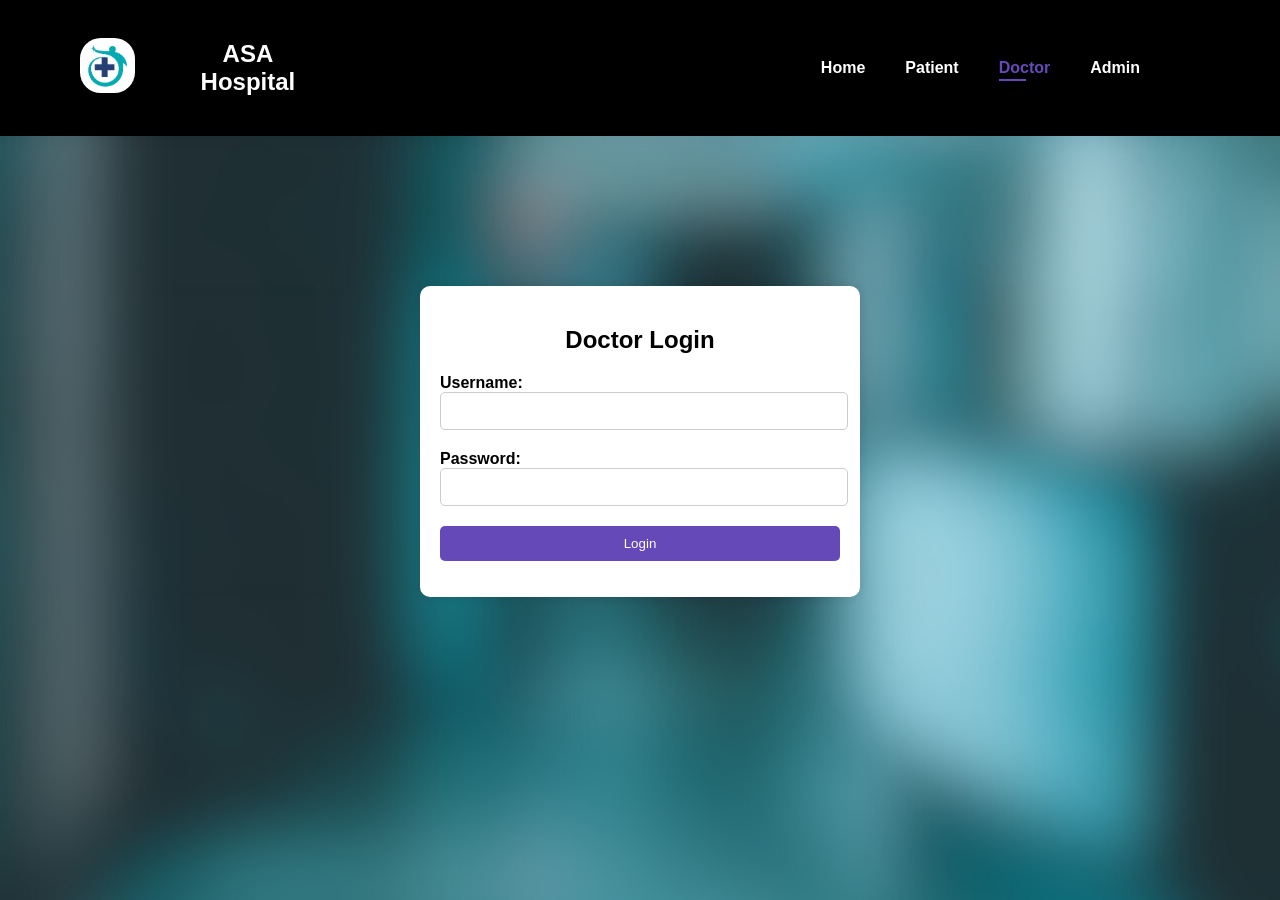
<file: Frontend/doctor-login.html>
<!DOCTYPE html>
<html lang="en">
  <head>
    <meta charset="UTF-8" />
    <meta name="viewport" content="width=device-width, initial-scale=1.0" />
    <title>Doctor Login</title>
    <link rel="stylesheet" href="styles7.css" />
  </head>
  <body>
    <section id="header">
      <a href="#"><img src="img/logo.avif" class="logo" alt="" /></a>
      <div id="name">
        <h2>ASA Hospital</h2>
      </div>

      <div>
        <ul id="navbar">
          <li><a href="index.html">Home</a></li>
          <li><a href="patient-login.html">Patient</a></li>
          <li><a class="active" href="doctor-login.html">Doctor</a></li>
          <li><a href="admin-login.html">Admin</a></li>
          <li>
            <a href="cart.html"><i class="far fa-shopping-bag"></i> </a>
          </li>
          <a href="#" id="close"><i class="far fa-times"></i></a>
        </ul>
      </div>
      <div id="mobile">
        <i id="bar" class="fas fa-outdent"></i>
      </div>
    </section>

    <div class="blur-container">
      <div class="login-container">
        <h2>Doctor Login</h2>
        <form id="loginForm">
          <div class="form-group">
            <label for="username">Username:</label>
            <input type="text" id="username" name="username" required />
          </div>
          <div class="form-group">
            <label for="password">Password:</label>
            <input type="password" id="password" name="password" required />
          </div>
          <button id="nlogin" type="submit">Login</button>
        </form>
        <p id="errorMessage" class="error-message"></p>
      </div>
    </div>

    <script src="script.js"></script>
  </body>
</html>
</file>
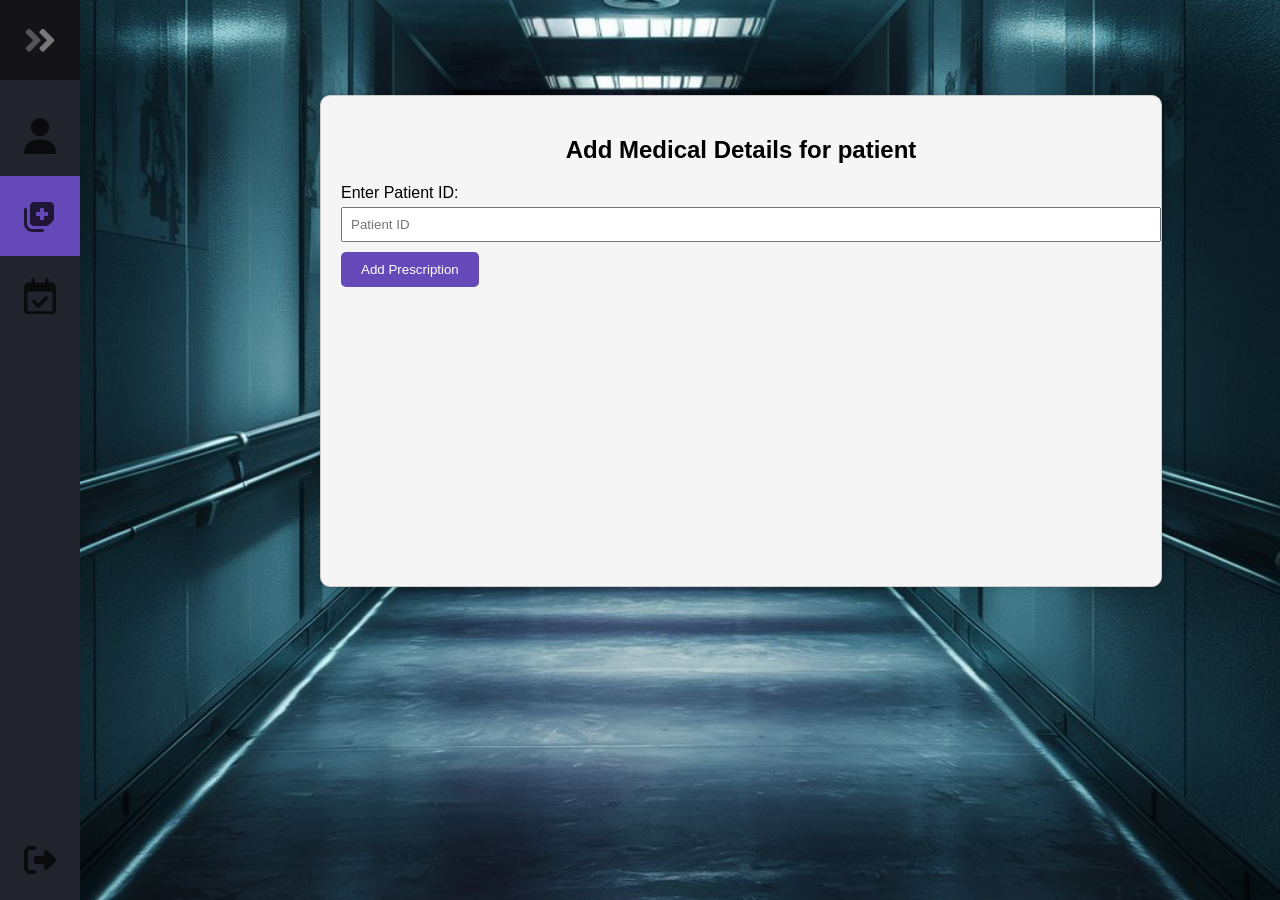
<file: Frontend/doctor-pres.html>
<!DOCTYPE html>
<html lang="en">
  <head>
    <meta charset="UTF-8" />
    <meta name="viewport" content="width=device-width, initial-scale=1.0" />
    <title>Hospital Management System</title>
    <link rel="stylesheet" href="styles3.css" />
  </head>
  <style>
    h1 {
      text-align: center;
    }

    #prescriptionForm {
      margin-top: 20px;
    }

    label {
      display: block;
      margin-bottom: 5px;
    }

    input[type="text"],
    input[type="number"] {
      width: 100%;
      padding: 8px;
      margin-bottom: 10px;
    }

    button {
      padding: 10px 20px;
      background-color: #6649b8;
      border-radius: 5px;
      color: white;
      border: none;
      cursor: pointer;
    }

    button:hover {
      background-color: #321b72;
    }

    table {
      width: 100%;
      border-collapse: collapse;
      margin-top: 20px;
    }
    .trabut {
      fill: red;
    }
    td.delete-column {
      width: 50px; /* Adjust this value as needed */
    }
    th,
    td {
      border: 1px solid #ddd;
      padding: 8px;
      text-align: left;
    }

    th {
      background-color: #6649b8;
      color: white;
    }
    #item1 {
      background-color: #6649b8;
    }
  </style>
  <body>
    <!-- <section id="header">
      <a href="#"><img src="img/logo.avif" class="logo" alt="" /></a>

      <div>
        <ul id="navbar">
          <li><a href="index.html">Home</a></li>
          <li><a href="patient-login.html">Patient</a></li>
          <li><a class="active" href="doctor-login.html">Doctor</a></li>
          <li><a href="admin-login.html">Admin</a></li>
          <li>
            <a href="cart.html"><i class="far fa-shopping-bag"></i> </a>
          </li>
          <a href="#" id="close"><i class="far fa-times"></i></a>
        </ul>
      </div>
      <div id="mobile">
        <i id="bar" class="fas fa-outdent"></i>
      </div>
    </section> -->

    <section class="navbar2">
      <!-- <nav class="navbar2"> -->
      <ul class="navbar-nav">
        <li class="logo2">
          <a href="#" class="nav-link">
            <span class="link-text logo-text">ASA</span>
            <svg
              aria-hidden="true"
              focusable="false"
              data-prefix="fad"
              data-icon="angle-double-right"
              role="img"
              xmlns="http://www.w3.org/2000/svg"
              viewBox="0 0 448 512"
              class="svg-inline--fa fa-angle-double-right fa-w-14 fa-5x"
            >
              <g class="fa-group">
                <path
                  fill="currentColor"
                  d="M224 273L88.37 409a23.78 23.78 0 0 1-33.8 0L32 386.36a23.94 23.94 0 0 1 0-33.89l96.13-96.37L32 159.73a23.94 23.94 0 0 1 0-33.89l22.44-22.79a23.78 23.78 0 0 1 33.8 0L223.88 239a23.94 23.94 0 0 1 .1 34z"
                  class="fa-secondary"
                ></path>
                <path
                  fill="currentColor"
                  d="M415.89 273L280.34 409a23.77 23.77 0 0 1-33.79 0L224 386.26a23.94 23.94 0 0 1 0-33.89L320.11 256l-96-96.47a23.94 23.94 0 0 1 0-33.89l22.52-22.59a23.77 23.77 0 0 1 33.79 0L416 239a24 24 0 0 1-.11 34z"
                  class="fa-primary"
                ></path>
              </g>
            </svg>
          </a>
        </li>

        <li class="nav-item">
          <a
            href="#"
            data-page="dashboard"
            onclick="redirectTodashboard()"
            class="nav-link"
          >
            <svg xmlns="http://www.w3.org/2000/svg" viewBox="0 0 448 512">
              <!--!Font Awesome Free 6.5.2 by @fontawesome - https://fontawesome.com License - https://fontawesome.com/license/free Copyright 2024 Fonticons, Inc.-->
              <path
                d="M224 256A128 128 0 1 0 224 0a128 128 0 1 0 0 256zm-45.7 48C79.8 304 0 383.8 0 482.3C0 498.7 13.3 512 29.7 512H418.3c16.4 0 29.7-13.3 29.7-29.7C448 383.8 368.2 304 269.7 304H178.3z"
              />
            </svg>
            <span class="link-text">Dashboard</span>
          </a>
        </li>

        <li class="nav-item" id="item1">
          <a
            href="#"
            data-page="medical-records"
            onclick="redirecttomedhis()"
            class="nav-link"
          >
            <svg xmlns="http://www.w3.org/2000/svg" viewBox="0 0 512 512">
              <!--!Font Awesome Free 6.5.2 by @fontawesome - https://fontawesome.com License - https://fontawesome.com/license/free Copyright 2024 Fonticons, Inc.-->
              <path
                d="M96 352V96c0-35.3 28.7-64 64-64H416c35.3 0 64 28.7 64 64V293.5c0 17-6.7 33.3-18.7 45.3l-58.5 58.5c-12 12-28.3 18.7-45.3 18.7H160c-35.3 0-64-28.7-64-64zM272 128c-8.8 0-16 7.2-16 16v48H208c-8.8 0-16 7.2-16 16v32c0 8.8 7.2 16 16 16h48v48c0 8.8 7.2 16 16 16h32c8.8 0 16-7.2 16-16V256h48c8.8 0 16-7.2 16-16V208c0-8.8-7.2-16-16-16H320V144c0-8.8-7.2-16-16-16H272zm24 336c13.3 0 24 10.7 24 24s-10.7 24-24 24H136C60.9 512 0 451.1 0 376V152c0-13.3 10.7-24 24-24s24 10.7 24 24l0 224c0 48.6 39.4 88 88 88H296z"
              />
            </svg>
            <span class="link-text">Patient Details</span>
          </a>
        </li>

        <li class="nav-item">
          <a
            href="#"
            data-page="appointments"
            onclick="redirectToAppoi()"
            class="nav-link"
          >
            <svg xmlns="http://www.w3.org/2000/svg" viewBox="0 0 448 512">
              <!--!Font Awesome Free 6.5.2 by @fontawesome - https://fontawesome.com License - https://fontawesome.com/license/free Copyright 2024 Fonticons, Inc.-->
              <path
                d="M128 0c13.3 0 24 10.7 24 24V64H296V24c0-13.3 10.7-24 24-24s24 10.7 24 24V64h40c35.3 0 64 28.7 64 64v16 48V448c0 35.3-28.7 64-64 64H64c-35.3 0-64-28.7-64-64V192 144 128C0 92.7 28.7 64 64 64h40V24c0-13.3 10.7-24 24-24zM400 192H48V448c0 8.8 7.2 16 16 16H384c8.8 0 16-7.2 16-16V192zM329 297L217 409c-9.4 9.4-24.6 9.4-33.9 0l-64-64c-9.4-9.4-9.4-24.6 0-33.9s24.6-9.4 33.9 0l47 47 95-95c9.4-9.4 24.6-9.4 33.9 0s9.4 24.6 0 33.9z"
              />
            </svg>
            <span class="link-text">Appointments</span>
          </a>
        </li>

        <li class="nav-item" id="themeButton">
          <a href="index.html" class="nav-link">
            <svg xmlns="http://www.w3.org/2000/svg" viewBox="0 0 512 512">
              <!--!Font Awesome Free 6.5.2 by @fontawesome - https://fontawesome.com License - https://fontawesome.com/license/free Copyright 2024 Fonticons, Inc.-->
              <path
                d="M377.9 105.9L500.7 228.7c7.2 7.2 11.3 17.1 11.3 27.3s-4.1 20.1-11.3 27.3L377.9 406.1c-6.4 6.4-15 9.9-24 9.9c-18.7 0-33.9-15.2-33.9-33.9l0-62.1-128 0c-17.7 0-32-14.3-32-32l0-64c0-17.7 14.3-32 32-32l128 0 0-62.1c0-18.7 15.2-33.9 33.9-33.9c9 0 17.6 3.6 24 9.9zM160 96L96 96c-17.7 0-32 14.3-32 32l0 256c0 17.7 14.3 32 32 32l64 0c17.7 0 32 14.3 32 32s-14.3 32-32 32l-64 0c-53 0-96-43-96-96L0 128C0 75 43 32 96 32l64 0c17.7 0 32 14.3 32 32s-14.3 32-32 32z"
              />
            </svg>
            <span class="link-text">Logout</span>
          </a>
        </li>
      </ul>
    </section>

    <div class="main-content">
      <p class="ap-title"></p>
      <div class="appointment-list">
        <h2>Add Medical Details for patient</h2>
        <label for="patientId">Enter Patient ID:</label>
        <input type="text" id="patientId" placeholder="Patient ID" />
        <button onclick="showPrescriptionForm()">Add Prescription</button>

        <div id="prescriptionForm" style="display: none">
          <h2>Add Prescription</h2>
          <label for="diagnosis">Diagnosis:</label>
          <textarea
            id="diagnosis"
            rows="4"
            placeholder="Enter diagnosis"
          ></textarea>

          <label for="medicine">Medicine Name:</label>
          <select id="medicine" name="medicine" required>
            <!-- Options will be populated dynamically using JavaScript -->
          </select>
          <label for="quantity">Quantity:</label>
          <input type="number" id="quantity" placeholder="Quantity" />
          <button onclick="addMedicine()">Add Medicine</button>

          <table id="medicineTable">
            <thead>
              <tr>
                <th>Medicine Name</th>
                <th>Quantity</th>
              </tr>
            </thead>
            <tbody id="medicineList">
              <!-- Medicine list will be populated dynamically using JavaScript -->
            </tbody>
          </table>

          <button onclick="submitPrescription()">Submit Prescription</button>
        </div>
      </div>
    </div>

    <!-- <div class="main-content" id="mainContent">
      <div class="patient-details">
        <div class="appointment-list">
            <h2>Doctor Prescription Portal</h2>
    <label for="patientId">Enter Patient ID:</label>
    <input type="text" id="patientId" placeholder="Patient ID">
    <button onclick="showPrescriptionForm()">Add Prescription</button>

    <div id="prescriptionForm" style="display: none;">
        <h2>Add Prescription</h2>
        <label for="diagnosis">Diagnosis:</label>
        <textarea id="diagnosis" rows="4" placeholder="Enter diagnosis"></textarea>

        <label for="medicineName">Medicine Name:</label>
        <input type="text" id="medicineName" placeholder="Medicine Name">
        <label for="quantity">Quantity:</label>
        <input type="number" id="quantity" placeholder="Quantity">
        <button onclick="addMedicine()">Add Medicine</button>

        <table id="medicineTable">
            <thead>
                <tr>
                    <th>Medicine Name</th>
                    <th>Quantity</th>
                </tr>
            </thead>
            <tbody id="medicineList">
            </tbody>
        </table>

        <button onclick="submitPrescription()">Submit Prescription</button>
    </div>
        </div>
        
      </div>
    </div> -->
    <script src="https://ajax.googleapis.com/ajax/libs/jquery/3.6.3/jquery.min.js"></script>
    <script>
      $(document).ready(async function () {
        // Function to fetch medicines data from the server and populate the select dropdown
        const resp = await fetch("http://localhost:7878/medicine", {
          method: "POST",
          headers: {
            "Content-Type": "application/json",
          },
          body: JSON.stringify(),
        });
        const data = await resp.json();
        console.log(data);
        var medicineSelect = document.getElementById("medicine");
        medicineSelect.innerHTML = "";
        var option1 = document.createElement("option");
        option1.value = "";
        option1.text = "Select Medicine";
        medicineSelect.appendChild(option1);
        data.name.forEach((element) => {
          var option = document.createElement("option");
          option.value = element.medicine;
          option.text = element.medicine;
          medicineSelect.appendChild(option);
        });
      });

      function showPrescriptionForm() {
        // Function to show the prescription form
        var patientId = document.getElementById("patientId").value;
        if (patientId.trim() === "") {
          alert("Please enter a patient ID.");
          return;
        }
        // Clear fields in the prescription form
        document.getElementById("diagnosis").value = "";
        document.getElementById("medicine").value = "";
        document.getElementById("quantity").value = "";
        // Clear the medicine list table
        var medicineList = document.getElementById("medicineList");
        medicineList.innerHTML = "";
        document.getElementById("prescriptionForm").style.display = "block";
      }

      function addMedicine() {
        // Function to add medicine to the medicine list table
        var medicineName = document.getElementById("medicine").value;
        var quantity = document.getElementById("quantity").value;
        if (medicineName.trim() === "" || quantity.trim() === "") {
          alert("Please enter medicine name and quantity.");
          return;
        }
        var medicineList = document.getElementById("medicineList");
        var newRow = medicineList.insertRow();
        var cell1 = newRow.insertCell(0);
        var cell2 = newRow.insertCell(1);
        var cell3 = newRow.insertCell(2);
        cell1.innerHTML = medicineName;
        cell2.innerHTML = quantity;
        cell3.classList.add("delete-column");
        cell3.innerHTML =
          '<button onclick=\'deleteRow(this)\' class=\'trabut\'><svg xmlns="http://www.w3.org/2000/svg" viewBox="0 0 448 512" style="fill: white; width: 12px; height: 12px;"><path d="M135.2 17.7C140.6 6.8 151.7 0 163.8 0H284.2c12.1 0 23.2 6.8 28.6 17.7L320 32h96c17.7 0 32 14.3 32 32s-14.3 32-32 32H32C14.3 96 0 81.7 0 64S14.3 32 32 32h96l7.2-14.3zM32 128H416V448c0 35.3-28.7 64-64 64H96c-35.3 0-64-28.7-64-64V128zm96 64c-8.8 0-16 7.2-16 16V432c0 8.8 7.2 16 16 16s16-7.2 16-16V208c0-8.8-7.2-16-16-16zm96 0c-8.8 0-16 7.2-16 16V432c0 8.8 7.2 16 16 16s16-7.2 16-16V208c0-8.8-7.2-16-16-16zm96 0c-8.8 0-16 7.2-16 16V432c0 8.8 7.2 16 16 16s16-7.2 16-16V208c0-8.8-7.2-16-16-16z"/></svg></button>';
        // Clear input fields
        document.getElementById("medicine").value = "";
        document.getElementById("quantity").value = "";
      }

      function deleteRow(button) {
        // Function to delete a row from the medicine list table
        var row = button.parentNode.parentNode;
        row.parentNode.removeChild(row);
      }

      async function submitPrescription() {
        // Function to submit the prescription
        // Retrieve patient ID, diagnosis, and medicines from the form
        var patientId = document.getElementById("patientId").value;
        var diagnosis = document.getElementById("diagnosis").value;
        // Check if patient ID and diagnosis are provided
        if (patientId.trim() === "" || diagnosis.trim() === "") {
          alert("Please enter patient ID and diagnosis.");
          return;
        }
        // Construct prescription object
        var prescription = {
          patientId: patientId,
          diagnosis: diagnosis,
          medicines: [],
        };
        // Retrieve medicines from table
        var medicineRows = document
          .getElementById("medicineList")
          .getElementsByTagName("tr");
        for (var i = 0; i < medicineRows.length; i++) {
          var cells = medicineRows[i].getElementsByTagName("td");
          if (cells.length === 3) {
            var medicineName = cells[0].textContent;
            var quantity = cells[1].textContent;
            prescription.medicines.push({
              medicineName: medicineName,
              quantity: quantity,
            });
          }
        }
        // Send prescription data to the server
        const urlParams = new URLSearchParams(window.location.search);
        const doctorId = urlParams.get("doctorId");
        const resp = await fetch("http://localhost:7878/addpres", {
          method: "POST",
          headers: {
            "Content-Type": "application/json",
          },
          body: JSON.stringify({
            medicines: prescription.medicines,
            pid: patientId,
            dig: diagnosis,
            did: doctorId,
          }),
        });
        // Reset input fields and medicine list table
        document.getElementById("diagnosis").value = "";
        document.getElementById("medicine").value = "";
        document.getElementById("quantity").value = "";
        document.getElementById("medicineList").innerHTML = "";
        // Display the prescription form again
        document.getElementById("prescriptionForm").style.display = "block";

        alert("PRESCRIPTION SUCCESSFULLY ADDED!");
      }

      function redirectTodashboard() {
        // Function to redirect to the dashboard page
        const urlParams = new URLSearchParams(window.location.search);
        const doctorId = urlParams.get("doctorId");
        window.location.href = `doctor-dashboard.html?doctorId=${doctorId}`;
      }

      function redirecttomedhis() {
        // Function to redirect to the patient details page
        const urlParams = new URLSearchParams(window.location.search);
        const doctorId = urlParams.get("doctorId");
        window.location.href = `doctor-pres.html?doctorId=${doctorId}`;
      }

      function redirectToAppoi() {
        // Function to redirect to the appointments page
        const urlParams = new URLSearchParams(window.location.search);
        const doctorId = urlParams.get("doctorId");
        window.location.href = `doctor-appointment.html?doctorId=${doctorId}`;
      }
    </script>
  </body>
</html>
</file>
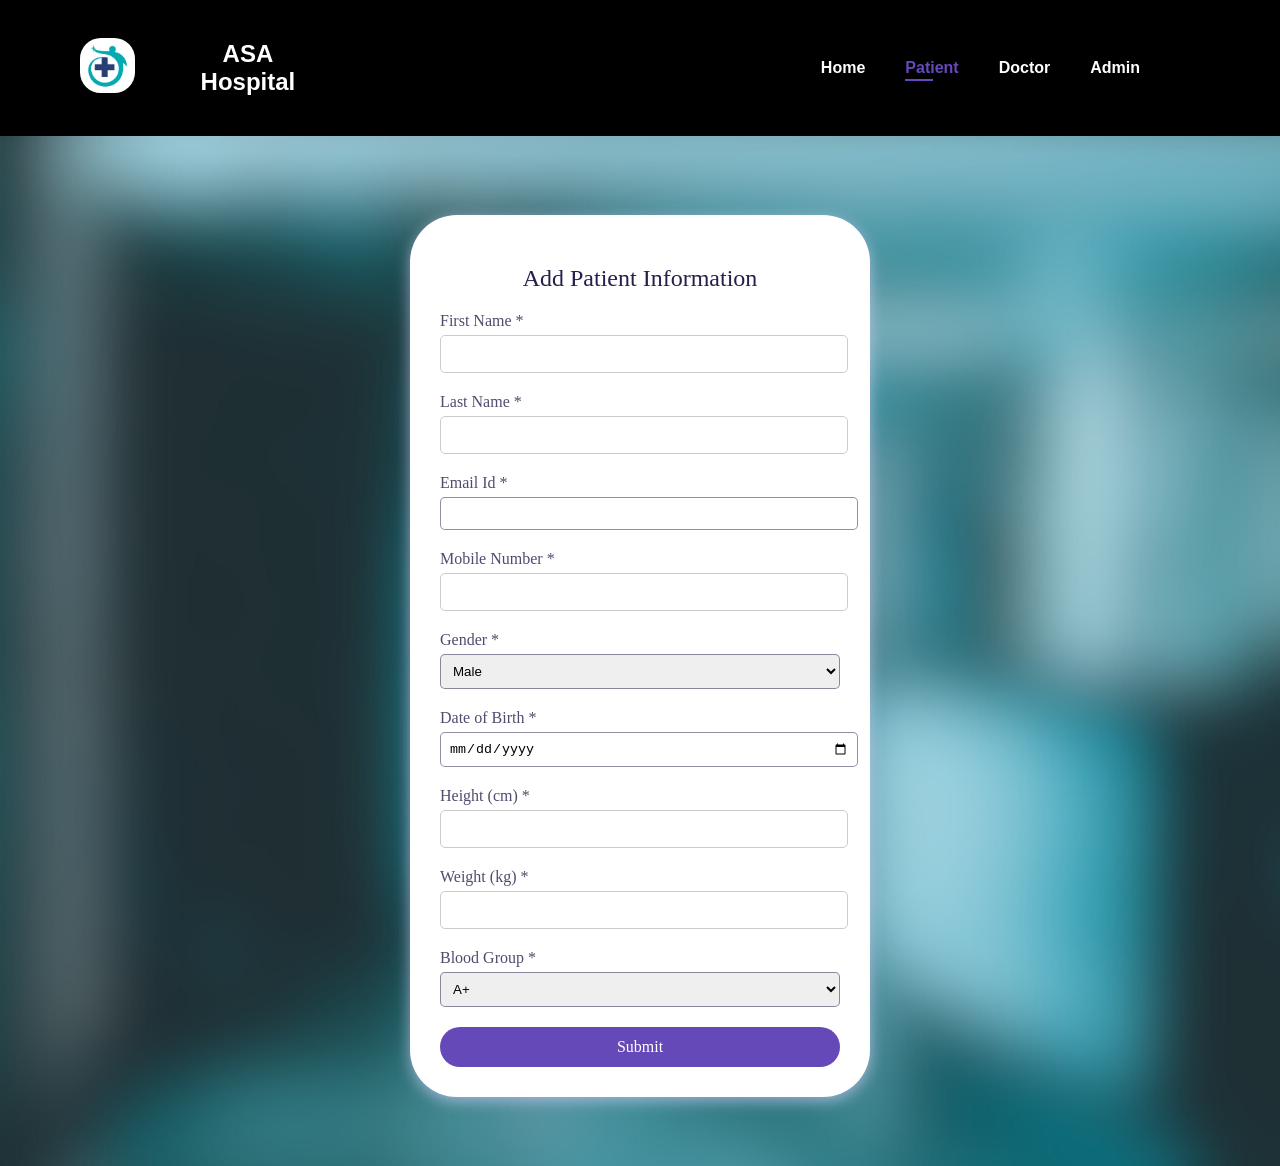
<file: Frontend/new-patient-registration.html>
<!DOCTYPE html>
<html lang="en">
  <head>
    <meta charset="UTF-8" />
    <meta name="viewport" content="width=device-width, initial-scale=1.0" />
    <title>Patient Registration</title>
    <link rel="stylesheet" href="styles9.css" />
  </head>
  <body>
    <section id="header">
      <a href="#"><img src="img/logo.avif" class="logo" alt="" /></a>
      <div id="name">
        <h2>ASA Hospital</h2>
      </div>

      <div>
        <ul id="navbar">
          <li><a href="index.html">Home</a></li>
          <li><a class="active" href="patient-enquiry.html">Patient</a></li>
          <li><a href="doctor-login.html">Doctor</a></li>
          <li><a href="admin-login.html">Admin</a></li>
          <li>
            <a href="cart.html"><i class="far fa-shopping-bag"></i> </a>
          </li>
          <a href="#" id="close"><i class="far fa-times"></i></a>
        </ul>
      </div>
      <div id="mobile">
        <i id="bar" class="fas fa-outdent"></i>
      </div>
    </section>

    <section class="info">
      <div id="appointment-dialog" class="container">
        <div class="patient-info-section modal-content">
          <!-- <span class="close">&times;</span> -->
          <h2 class="section-title">Add Patient Information</h2>
          <form action="#" class="patient-form" id="patientForm">
            <div class="form-group">
              <label for="first-name" class="form-label">First Name *</label>
              <input
                type="text"
                id="first-name"
                name="first-name"
                class="form-input"
              />
            </div>
            <div class="form-group">
              <label for="last-name" class="form-label">Last Name *</label>
              <input
                type="text"
                id="last-name"
                name="last-name"
                class="form-input"
              />
            </div>
            <div class="form-group">
              <label for="email" class="form-label">Email Id *</label>
              <input type="email" id="email" name="email" class="form-input" />
            </div>
            <div class="form-group">
              <label for="mobile-number" class="form-label"
                >Mobile Number *</label
              >
              <input
                type="text"
                id="mobile-number"
                name="mobile-number"
                class="form-input"
              />
            </div>
            <div class="form-group">
              <label for="gender" class="form-label">Gender *</label>
              <select id="gender" name="gender" class="form-select">
                <option value="male">Male</option>
                <option value="female">Female</option>
                <option value="other">Other</option>
              </select>
            </div>
            <div class="form-group">
              <label for="dob" class="form-label">Date of Birth *</label>
              <input type="date" id="dob" name="dob" class="form-input" />
            </div>
            <div class="form-group">
              <label for="height" class="form-label">Height (cm) *</label>
              <input type="text" id="height" name="height" class="form-input" />
            </div>
            <div class="form-group">
              <label for="weight" class="form-label">Weight (kg) *</label>
              <input type="text" id="weight" name="weight" class="form-input" />
            </div>
            <div class="form-group">
              <label for="blood-group" class="form-label">Blood Group *</label>
              <select id="blood-group" name="blood-group" class="form-select">
                <option value="A+">A+</option>
                <option value="A-">A-</option>
                <option value="B+">B+</option>
                <option value="B-">B-</option>
                <option value="AB+">AB+</option>
                <option value="AB-">AB-</option>
                <option value="O+">O+</option>
                <option value="O-">O-</option>
              </select>
            </div>
            <button id="newpa" type="submit" class="submit-btn">Submit</button>
          </form>
        </div>
      </div>
    </section>

    <script src="script.js"></script>
  </body>
</html>
</file>
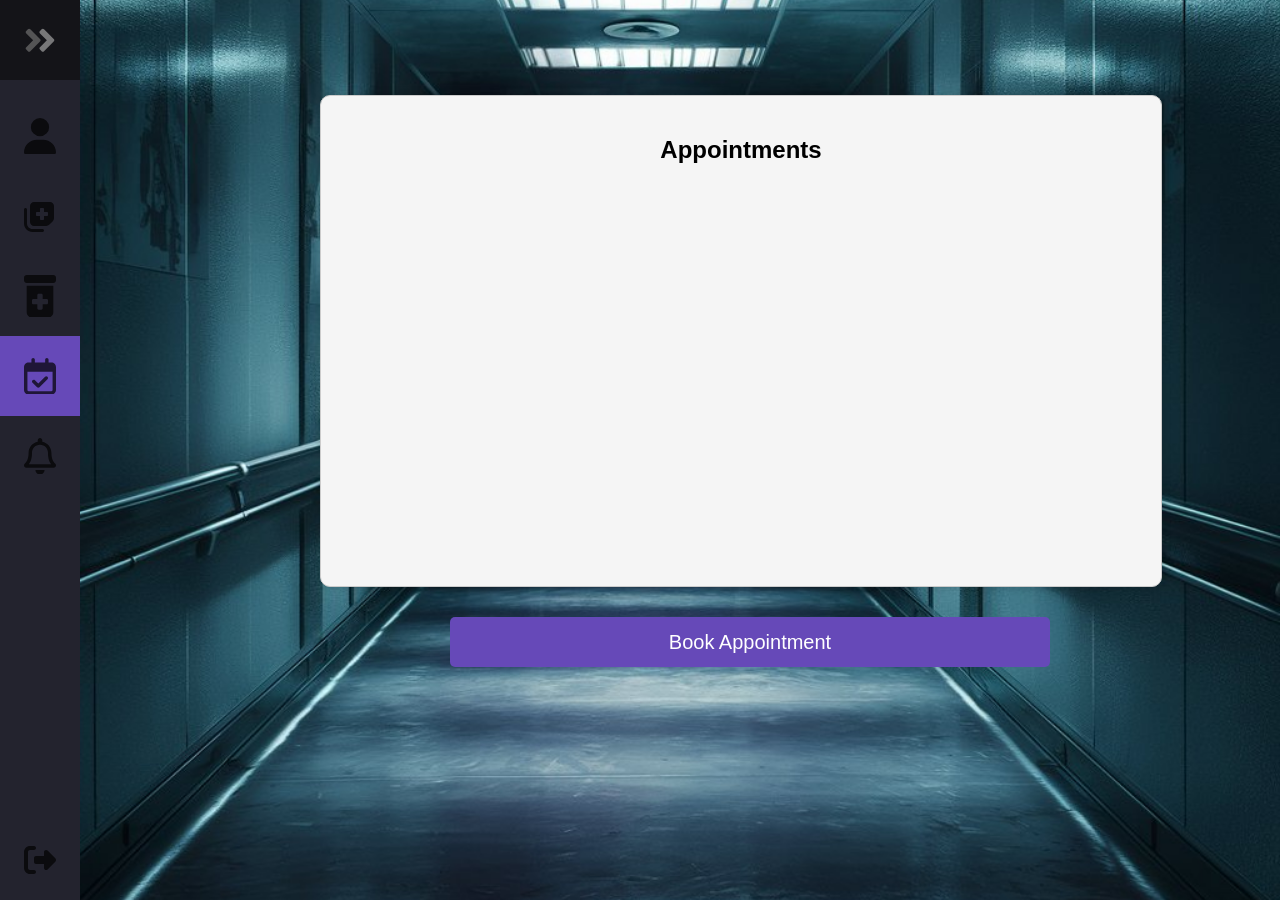
<file: Frontend/patient-appointment.html>
<!DOCTYPE html>
<html lang="en">
  <head>
    <meta charset="UTF-8" />
    <meta name="viewport" content="width=device-width, initial-scale=1.0" />
    <title>Appointments</title>
    <link rel="stylesheet" href="styles3.css" />
  </head>
  <body>
    <!-- <section id="header">
      <a href="index.html"><img src="img/logo.avif" class="logo" alt="" /></a>
      <div id="name">
        <h2>ASA Hospital</h2>
      </div>

      <div>
        <div>
          <ul id="navbar">
            <li><a href="index.html">Logout</a></li>
          </ul>
        </div>
      </div>
    </section> -->

    <section class="navbar2">
      <!-- <nav class="navbar2"> -->
      <ul class="navbar-nav">
        <li class="logo2">
          <a href="#" class="nav-link">
            <span class="link-text logo-text">ASA</span>
            <svg
              aria-hidden="true"
              focusable="false"
              data-prefix="fad"
              data-icon="angle-double-right"
              role="img"
              xmlns="http://www.w3.org/2000/svg"
              viewBox="0 0 448 512"
              class="svg-inline--fa fa-angle-double-right fa-w-14 fa-5x"
            >
              <g class="fa-group">
                <path
                  fill="currentColor"
                  d="M224 273L88.37 409a23.78 23.78 0 0 1-33.8 0L32 386.36a23.94 23.94 0 0 1 0-33.89l96.13-96.37L32 159.73a23.94 23.94 0 0 1 0-33.89l22.44-22.79a23.78 23.78 0 0 1 33.8 0L223.88 239a23.94 23.94 0 0 1 .1 34z"
                  class="fa-secondary"
                ></path>
                <path
                  fill="currentColor"
                  d="M415.89 273L280.34 409a23.77 23.77 0 0 1-33.79 0L224 386.26a23.94 23.94 0 0 1 0-33.89L320.11 256l-96-96.47a23.94 23.94 0 0 1 0-33.89l22.52-22.59a23.77 23.77 0 0 1 33.79 0L416 239a24 24 0 0 1-.11 34z"
                  class="fa-primary"
                ></path>
              </g>
            </svg>
          </a>
        </li>

        <li class="nav-item">
          <a
            href="#"
            data-page="dashboard"
            onclick="redirectTodashboard()"
            class="nav-link"
          >
            <svg xmlns="http://www.w3.org/2000/svg" viewBox="0 0 448 512">
              <!--!Font Awesome Free 6.5.2 by @fontawesome - https://fontawesome.com License - https://fontawesome.com/license/free Copyright 2024 Fonticons, Inc.-->
              <path
                d="M224 256A128 128 0 1 0 224 0a128 128 0 1 0 0 256zm-45.7 48C79.8 304 0 383.8 0 482.3C0 498.7 13.3 512 29.7 512H418.3c16.4 0 29.7-13.3 29.7-29.7C448 383.8 368.2 304 269.7 304H178.3z"
              />
            </svg>
            <span class="link-text">Dashboard</span>
          </a>
        </li>

        <li class="nav-item">
          <a
            href="#"
            data-page="medical-records"
            onclick="redirecttomedhis()"
            class="nav-link"
          >
            <svg xmlns="http://www.w3.org/2000/svg" viewBox="0 0 512 512">
              <!--!Font Awesome Free 6.5.2 by @fontawesome - https://fontawesome.com License - https://fontawesome.com/license/free Copyright 2024 Fonticons, Inc.-->
              <path
                d="M96 352V96c0-35.3 28.7-64 64-64H416c35.3 0 64 28.7 64 64V293.5c0 17-6.7 33.3-18.7 45.3l-58.5 58.5c-12 12-28.3 18.7-45.3 18.7H160c-35.3 0-64-28.7-64-64zM272 128c-8.8 0-16 7.2-16 16v48H208c-8.8 0-16 7.2-16 16v32c0 8.8 7.2 16 16 16h48v48c0 8.8 7.2 16 16 16h32c8.8 0 16-7.2 16-16V256h48c8.8 0 16-7.2 16-16V208c0-8.8-7.2-16-16-16H320V144c0-8.8-7.2-16-16-16H272zm24 336c13.3 0 24 10.7 24 24s-10.7 24-24 24H136C60.9 512 0 451.1 0 376V152c0-13.3 10.7-24 24-24s24 10.7 24 24l0 224c0 48.6 39.4 88 88 88H296z"
              />
            </svg>
            <span class="link-text">Medical Records</span>
          </a>
        </li>

        <li class="nav-item">
          <a
            href="#"
            data-page="prescription"
            onclick="redirectTopres()"
            class="nav-link"
          >
            <svg xmlns="http://www.w3.org/2000/svg" viewBox="0 0 384 512">
              <!--!Font Awesome Free 6.5.2 by @fontawesome - https://fontawesome.com License - https://fontawesome.com/license/free Copyright 2024 Fonticons, Inc.-->
              <path
                d="M0 32C0 14.3 14.3 0 32 0H352c17.7 0 32 14.3 32 32V64c0 17.7-14.3 32-32 32H32C14.3 96 0 81.7 0 64V32zm32 96H352V448c0 35.3-28.7 64-64 64H96c-35.3 0-64-28.7-64-64V128zM160 240v48H112c-8.8 0-16 7.2-16 16v32c0 8.8 7.2 16 16 16h48v48c0 8.8 7.2 16 16 16h32c8.8 0 16-7.2 16-16V352h48c8.8 0 16-7.2 16-16V304c0-8.8-7.2-16-16-16H224V240c0-8.8-7.2-16-16-16H176c-8.8 0-16 7.2-16 16z"
              />
            </svg>
            <span class="link-text">Prescription</span>
          </a>
        </li>

        <li class="nav-item" id="item2">
          <a
            href="#"
            data-page="appointments"
            onclick="redirectToAppointment()"
            class="nav-link"
          >
            <svg xmlns="http://www.w3.org/2000/svg" viewBox="0 0 448 512">
              <!--!Font Awesome Free 6.5.2 by @fontawesome - https://fontawesome.com License - https://fontawesome.com/license/free Copyright 2024 Fonticons, Inc.-->
              <path
                d="M128 0c13.3 0 24 10.7 24 24V64H296V24c0-13.3 10.7-24 24-24s24 10.7 24 24V64h40c35.3 0 64 28.7 64 64v16 48V448c0 35.3-28.7 64-64 64H64c-35.3 0-64-28.7-64-64V192 144 128C0 92.7 28.7 64 64 64h40V24c0-13.3 10.7-24 24-24zM400 192H48V448c0 8.8 7.2 16 16 16H384c8.8 0 16-7.2 16-16V192zM329 297L217 409c-9.4 9.4-24.6 9.4-33.9 0l-64-64c-9.4-9.4-9.4-24.6 0-33.9s24.6-9.4 33.9 0l47 47 95-95c9.4-9.4 24.6-9.4 33.9 0s9.4 24.6 0 33.9z"
              />
            </svg>
            <span class="link-text">Appointments</span>
          </a>
        </li>
        <li class="nav-item">
          <a
            href="#"
            data-page="appointments"
            onclick="redirectToNotification()"
            class="nav-link"
          >
            <svg xmlns="http://www.w3.org/2000/svg" viewBox="0 0 448 512">
              <!--!Font Awesome Free 6.5.2 by @fontawesome - https://fontawesome.com License - https://fontawesome.com/license/free Copyright 2024 Fonticons, Inc.-->
              <path
                d="M439.4 362.3c-19.3-20.8-55.5-52-55.5-154.3 0-77.7-54.5-139.9-127.9-155.2V32c0-17.7-14.3-32-32-32s-32 14.3-32 32v20.8C118.6 68.1 64.1 130.3 64.1 208c0 102.3-36.2 133.5-55.5 154.3-6 6.5-8.7 14.2-8.6 21.7 .1 16.4 13 32 32.1 32h383.8c19.1 0 32-15.6 32.1-32 .1-7.6-2.6-15.3-8.6-21.7zM67.5 368c21.2-28 44.4-74.3 44.5-159.4 0-.2-.1-.4-.1-.6 0-61.9 50.1-112 112-112s112 50.1 112 112c0 .2-.1 .4-.1 .6 .1 85.1 23.3 131.5 44.5 159.4H67.5zM224 512c35.3 0 64-28.7 64-64H160c0 35.4 28.7 64 64 64z"
              />
            </svg>
            <span class="link-text">Notifications</span>
          </a>
        </li>

        <li class="nav-item" id="themeButton">
          <a href="index.html" class="nav-link">
            <svg xmlns="http://www.w3.org/2000/svg" viewBox="0 0 512 512">
              <!--!Font Awesome Free 6.5.2 by @fontawesome - https://fontawesome.com License - https://fontawesome.com/license/free Copyright 2024 Fonticons, Inc.-->
              <path
                d="M377.9 105.9L500.7 228.7c7.2 7.2 11.3 17.1 11.3 27.3s-4.1 20.1-11.3 27.3L377.9 406.1c-6.4 6.4-15 9.9-24 9.9c-18.7 0-33.9-15.2-33.9-33.9l0-62.1-128 0c-17.7 0-32-14.3-32-32l0-64c0-17.7 14.3-32 32-32l128 0 0-62.1c0-18.7 15.2-33.9 33.9-33.9c9 0 17.6 3.6 24 9.9zM160 96L96 96c-17.7 0-32 14.3-32 32l0 256c0 17.7 14.3 32 32 32l64 0c17.7 0 32 14.3 32 32s-14.3 32-32 32l-64 0c-53 0-96-43-96-96L0 128C0 75 43 32 96 32l64 0c17.7 0 32 14.3 32 32s-14.3 32-32 32z"
              />
            </svg>
            <span class="link-text">Logout</span>
          </a>
        </li>
        <!-- </ul> -->
      </ul>
    </section>

    <!-- Main Content -->

    <div class="main-content">
      <p class="ap-title"></p>
      <div class="appointment-list">
        <h2>Appointments</h2>
        <ul id="appointments-list" class="appointments-list beautiful-list">
          <!-- Appointments will be dynamically inserted here -->
        </ul>
      </div>
      <button id="open-appointment-dialog" class="appointment-button">
        Book Appointment
      </button>
    </div>

    <!-- Appointment Dialog -->
    <div id="appointment-dialog" class="modal">
      <div class="modal-content">
        <span class="close">&times;</span>
        <h2>Book Appointment</h2>
        <form id="appointment-form">
          <div class="form-group">
            <label for="department">Department:(Optional)</label>
            <select id="department" name="department" required>
              <!-- Add more options as needed -->
            </select>
          </div>
          <div class="form-group">
            <label for="doctor">Doctor Name:(Optional)</label>
            <select id="doctor" name="doctor" required>
              <option value="0">Select Doctor</option>
            </select>
          </div>
          <div class="form-group">
            <label for="appointment-date">Date:</label>
            <input
              type="date"
              id="appointment-date"
              name="appointment-date"
              required
            />
          </div>
          <div class="form-group">
            <label for="concern">Concern:</label>
            <textarea id="concern" name="concern" rows="4" required></textarea>
          </div>
          <button type="submit">Submit</button>
        </form>
      </div>
    </div>

    <script src="https://ajax.googleapis.com/ajax/libs/jquery/3.6.3/jquery.min.js"></script>
    <script>
      $(document).ready(async function () {
        const urlParams = new URLSearchParams(window.location.search);
        const patientId = urlParams.get("patientId");
        const resp = await fetch("http://localhost:7878/patientappointments", {
          method: "POST",
          headers: {
            "Content-Type": "application/json",
          },
          body: JSON.stringify({ patient: patientId }),
        });

        const data1 = await resp.json();
        console.log(data1);
        // Corrected assignment statement
        const appointments = data1.name;

        var appoint = document.getElementById("appointments-list");
        appoint.innerHTML = ""; // Clear existing list before adding new appointments

        appointments.forEach((element) => {
          var li = document.createElement("li");
          if (element.appoint_time === null) {
            element.appoint_time = "Not Assigned";
          }
          if (element.status === "Done") {
            // Remove the 'continue' statement
          } else {
            var statusClass = "";
            if (element.status === "Approved") {
              statusClass = "status-accepted";
            } else if (
              element.status === "rejected" ||
              element.status === "Cancelled"
            ) {
              statusClass = "status-rejected";
            } else {
              statusClass = "status-pending";
            }

            li.className = "beautiful-list-item-" + statusClass;

            li.innerHTML =
              "<div class='appointment-details'><b>Date: </b>" +
              element.to_char +
              "&nbsp&nbsp" +
              " <b>Status:</b> <span class='" +
              statusClass +
              "'>" +
              element.status +
              "</span>&nbsp&nbsp" +
              " <b>Doctor:</b> " +
              element.doctor_name +
              "&nbsp&nbsp" +
              " <b>Time:</b> " +
              element.appoint_time +
              "&nbsp&nbsp" +
              "<b>Reason:</b>" +
              element.reason;
            +"</div>";
            appoint.appendChild(li);
          }
        });
      });
      $(document).ready(async function () {
        const response = await fetch("http://localhost:7878/deptextract", {
          method: "POST",
          headers: {
            "Content-Type": "application/json",
          },
          body: JSON.stringify(),
        });
        const data = await response.json();

        var deptselect = document.getElementById("department");
        deptselect.innerHTML = "";
        var option1 = document.createElement("option");
        option1.value = 0;
        option1.text = "Select Department";
        deptselect.appendChild(option1);
        data.department.forEach((element) => {
          if (element.dept_id == 0) {
            // Remove the 'continue' statement
          } else {
            var option = document.createElement("option");
            option.value = element.dept_id;
            option.text = element.dept_name;
            deptselect.appendChild(option);
          }
        });
        document
          .getElementById("department")
          .addEventListener("change", async function () {
            const response = await fetch(
              "http://localhost:7878/doctor_from_department",
              {
                method: "POST",
                headers: {
                  "Content-Type": "application/json",
                },
                body: JSON.stringify({
                  dept: document.getElementById("department").value,
                }),
              }
            );
            const data = await response.json();
            console.log(data.name);
            var doctorselect = document.getElementById("doctor");
            doctorselect.innerHTML = "";
            var option1 = document.createElement("option");
            option1.value = 0;
            option1.text = "Select Doctor";
            doctorselect.appendChild(option1);
            data.name.forEach((element) => {
              var option = document.createElement("option");
              option.value = element.doctor_id;
              option.text = element.doctor_name;
              doctorselect.appendChild(option);
            });
          });
        var modal = $("#appointment-dialog");
        var btn = $("#open-appointment-dialog");
        var closeSpan = $(".close");

        btn.click(function () {
          modal.show();
        });

        closeSpan.click(function () {
          modal.hide();
        });

        $(window).click(function (event) {
          if (event.target.id === "appointment-dialog") {
            modal.hide();
          }
        });
        const urlParams = new URLSearchParams(window.location.search);
        const patientId = urlParams.get("patientId");

        $("#appointment-form").submit(async function (event) {
          event.preventDefault();
          var doctor = document.getElementById("doctor").value;
          const response = await fetch("http://localhost:7878/reqappointment", {
            method: "POST",
            headers: {
              "Content-Type": "application/json",
            },
            body: JSON.stringify({
              pid: patientId,
              dept: document.getElementById("department").value,
              doc: document.getElementById("doctor").value,
              date: document.getElementById("appointment-date").value,
              concern: document.getElementById("concern").value,
            }),
          });
          var department = $("#department").val();
          var doctor = $("#doctor").val();
          var date = $("#appointment-date").val();
          var concern = $("#concern").val();
          console.log("Department:", department);
          console.log("Doctor:", doctor);
          console.log("Appointment Date:", date);
          console.log("Concern:", concern);
          modal.hide();
          alert("APPOINTMENT ADDED!");
          document.getElementById("department").value=0;
          document.getElementById("doctor").value=0;
            document.getElementById("appointment-date").value="dd-mm-yyyy";
            document.getElementById("concern").value="";
        });
      });
      const urlParams1 = new URLSearchParams(window.location.search);
      function redirectToAppointment() {
        const urlParams = new URLSearchParams(window.location.search);
        const patientId = urlParams.get("patientId");
        window.location.href = `patient-appointment.html?patientId=${patientId}`;
      }
      function redirecttomedhis() {
        const urlParams = new URLSearchParams(window.location.search);
        const patientId = urlParams.get("patientId");
        window.location.href = `patient-medhis.html?patientId=${patientId}`;
      }
      function redirectTopres() {
        const urlParams = new URLSearchParams(window.location.search);
        const patientId = urlParams.get("patientId");
        window.location.href = `patient-pres.html?patientId=${patientId}`;
      }
      function redirectTodashboard() {
        const urlParams = new URLSearchParams(window.location.search);
        const patientId = urlParams.get("patientId");
        window.location.href = `patient-dashboard.html?patientId=${patientId}`;
      }
      function redirectToNotification() {
        const urlParams = new URLSearchParams(window.location.search);
        const patientId = urlParams.get("patientId");
        window.location.href = `patient-notification.html?patientId=${patientId}`;
      }
    </script>
  </body>
</html>
</file>
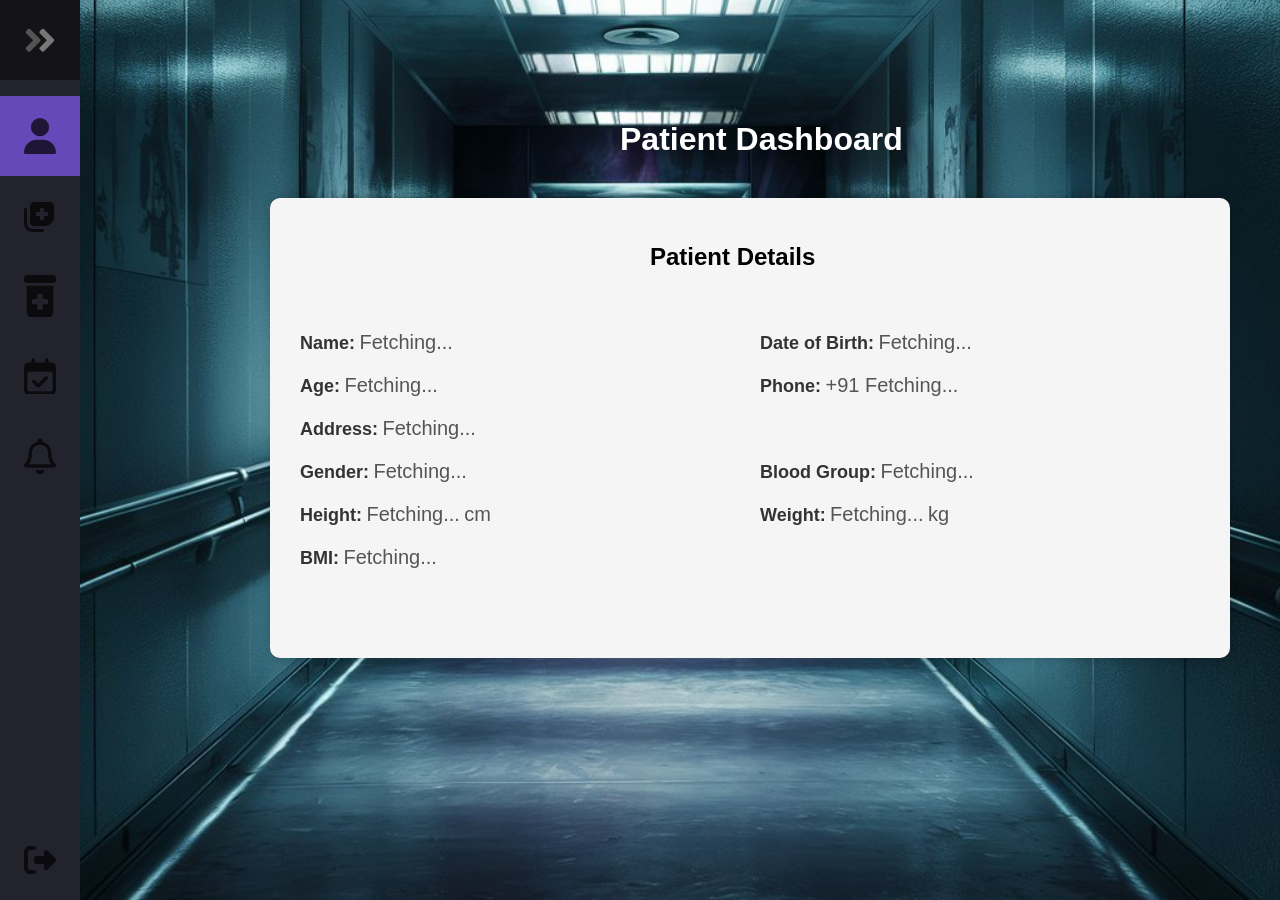
<file: Frontend/patient-dashboard.html>
<!DOCTYPE html>
<html lang="en">
  <head>
    <meta charset="UTF-8" />
    <meta name="viewport" content="width=device-width, initial-scale=1.0" />
    <title>Patient Dashboard</title>
    <link rel="stylesheet" href="styles2.css" />
  </head>
  <body>
    <!-- <section id="header">
      <a href="index.html"><img src="img/logo.avif" class="logo" alt="" /></a>
      <div id="name">
        <h2>ASA Hospital</h2>
      </div>

      <div>
        <ul id="navbar">
          <li><a href="index.html">Logout</a></li>
        </ul>
      </div>
    </section> -->

    <section class="navbar2">
      <!-- <nav class="navbar2"> -->
      <ul class="navbar-nav">
        <li class="logo2">
          <a href="#" class="nav-link">
            <span class="link-text logo-text">ASA</span>
            <svg
              aria-hidden="true"
              focusable="false"
              data-prefix="fad"
              data-icon="angle-double-right"
              role="img"
              xmlns="http://www.w3.org/2000/svg"
              viewBox="0 0 448 512"
              class="svg-inline--fa fa-angle-double-right fa-w-14 fa-5x"
            >
              <g class="fa-group">
                <path
                  fill="currentColor"
                  d="M224 273L88.37 409a23.78 23.78 0 0 1-33.8 0L32 386.36a23.94 23.94 0 0 1 0-33.89l96.13-96.37L32 159.73a23.94 23.94 0 0 1 0-33.89l22.44-22.79a23.78 23.78 0 0 1 33.8 0L223.88 239a23.94 23.94 0 0 1 .1 34z"
                  class="fa-secondary"
                ></path>
                <path
                  fill="currentColor"
                  d="M415.89 273L280.34 409a23.77 23.77 0 0 1-33.79 0L224 386.26a23.94 23.94 0 0 1 0-33.89L320.11 256l-96-96.47a23.94 23.94 0 0 1 0-33.89l22.52-22.59a23.77 23.77 0 0 1 33.79 0L416 239a24 24 0 0 1-.11 34z"
                  class="fa-primary"
                ></path>
              </g>
            </svg>
          </a>
        </li>

        <li class="nav-item" id="item1">
          <a
            href="#"
            data-page="dashboard"
            onclick="redirectTodashboard()"
            class="nav-link"
          >
            <svg xmlns="http://www.w3.org/2000/svg" viewBox="0 0 448 512">
              <!--!Font Awesome Free 6.5.2 by @fontawesome - https://fontawesome.com License - https://fontawesome.com/license/free Copyright 2024 Fonticons, Inc.-->
              <path
                d="M224 256A128 128 0 1 0 224 0a128 128 0 1 0 0 256zm-45.7 48C79.8 304 0 383.8 0 482.3C0 498.7 13.3 512 29.7 512H418.3c16.4 0 29.7-13.3 29.7-29.7C448 383.8 368.2 304 269.7 304H178.3z"
              />
            </svg>
            <span class="link-text">Dashboard</span>
          </a>
        </li>

        <li class="nav-item">
          <a
            href="#"
            data-page="medical-records"
            onclick="redirecttomedhis()"
            class="nav-link"
          >
            <svg xmlns="http://www.w3.org/2000/svg" viewBox="0 0 512 512">
              <!--!Font Awesome Free 6.5.2 by @fontawesome - https://fontawesome.com License - https://fontawesome.com/license/free Copyright 2024 Fonticons, Inc.-->
              <path
                d="M96 352V96c0-35.3 28.7-64 64-64H416c35.3 0 64 28.7 64 64V293.5c0 17-6.7 33.3-18.7 45.3l-58.5 58.5c-12 12-28.3 18.7-45.3 18.7H160c-35.3 0-64-28.7-64-64zM272 128c-8.8 0-16 7.2-16 16v48H208c-8.8 0-16 7.2-16 16v32c0 8.8 7.2 16 16 16h48v48c0 8.8 7.2 16 16 16h32c8.8 0 16-7.2 16-16V256h48c8.8 0 16-7.2 16-16V208c0-8.8-7.2-16-16-16H320V144c0-8.8-7.2-16-16-16H272zm24 336c13.3 0 24 10.7 24 24s-10.7 24-24 24H136C60.9 512 0 451.1 0 376V152c0-13.3 10.7-24 24-24s24 10.7 24 24l0 224c0 48.6 39.4 88 88 88H296z"
              />
            </svg>
            <span class="link-text">Medical Records</span>
          </a>
        </li>

        <li class="nav-item">
          <a
            href="#"
            data-page="prescription"
            onclick="redirectTopres()"
            class="nav-link"
          >
            <svg xmlns="http://www.w3.org/2000/svg" viewBox="0 0 384 512">
              <!--!Font Awesome Free 6.5.2 by @fontawesome - https://fontawesome.com License - https://fontawesome.com/license/free Copyright 2024 Fonticons, Inc.-->
              <path
                d="M0 32C0 14.3 14.3 0 32 0H352c17.7 0 32 14.3 32 32V64c0 17.7-14.3 32-32 32H32C14.3 96 0 81.7 0 64V32zm32 96H352V448c0 35.3-28.7 64-64 64H96c-35.3 0-64-28.7-64-64V128zM160 240v48H112c-8.8 0-16 7.2-16 16v32c0 8.8 7.2 16 16 16h48v48c0 8.8 7.2 16 16 16h32c8.8 0 16-7.2 16-16V352h48c8.8 0 16-7.2 16-16V304c0-8.8-7.2-16-16-16H224V240c0-8.8-7.2-16-16-16H176c-8.8 0-16 7.2-16 16z"
              />
            </svg>
            <span class="link-text">Prescription</span>
          </a>
        </li>

        <li class="nav-item">
          <a
            href="#"
            data-page="appointments"
            onclick="redirectToAppointment()"
            class="nav-link"
          >
            <svg xmlns="http://www.w3.org/2000/svg" viewBox="0 0 448 512">
              <!--!Font Awesome Free 6.5.2 by @fontawesome - https://fontawesome.com License - https://fontawesome.com/license/free Copyright 2024 Fonticons, Inc.-->
              <path
                d="M128 0c13.3 0 24 10.7 24 24V64H296V24c0-13.3 10.7-24 24-24s24 10.7 24 24V64h40c35.3 0 64 28.7 64 64v16 48V448c0 35.3-28.7 64-64 64H64c-35.3 0-64-28.7-64-64V192 144 128C0 92.7 28.7 64 64 64h40V24c0-13.3 10.7-24 24-24zM400 192H48V448c0 8.8 7.2 16 16 16H384c8.8 0 16-7.2 16-16V192zM329 297L217 409c-9.4 9.4-24.6 9.4-33.9 0l-64-64c-9.4-9.4-9.4-24.6 0-33.9s24.6-9.4 33.9 0l47 47 95-95c9.4-9.4 24.6-9.4 33.9 0s9.4 24.6 0 33.9z"
              />
            </svg>
            <span class="link-text">Appointments</span>
          </a>
        </li>
        <li class="nav-item">
          <a
            href="#"
            data-page="appointments"
            onclick="redirectToNotification()"
            class="nav-link"
          >
          <svg xmlns="http://www.w3.org/2000/svg" viewBox="0 0 448 512"><!--!Font Awesome Free 6.5.2 by @fontawesome - https://fontawesome.com License - https://fontawesome.com/license/free Copyright 2024 Fonticons, Inc.--><path d="M439.4 362.3c-19.3-20.8-55.5-52-55.5-154.3 0-77.7-54.5-139.9-127.9-155.2V32c0-17.7-14.3-32-32-32s-32 14.3-32 32v20.8C118.6 68.1 64.1 130.3 64.1 208c0 102.3-36.2 133.5-55.5 154.3-6 6.5-8.7 14.2-8.6 21.7 .1 16.4 13 32 32.1 32h383.8c19.1 0 32-15.6 32.1-32 .1-7.6-2.6-15.3-8.6-21.7zM67.5 368c21.2-28 44.4-74.3 44.5-159.4 0-.2-.1-.4-.1-.6 0-61.9 50.1-112 112-112s112 50.1 112 112c0 .2-.1 .4-.1 .6 .1 85.1 23.3 131.5 44.5 159.4H67.5zM224 512c35.3 0 64-28.7 64-64H160c0 35.4 28.7 64 64 64z"/></svg>
            <span class="link-text">Notifications</span>
          </a>
        </li>

        <li class="nav-item" id="themeButton">
          <a href="index.html" class="nav-link">
            <svg xmlns="http://www.w3.org/2000/svg" viewBox="0 0 512 512">
              <!--!Font Awesome Free 6.5.2 by @fontawesome - https://fontawesome.com License - https://fontawesome.com/license/free Copyright 2024 Fonticons, Inc.-->
              <path
                d="M377.9 105.9L500.7 228.7c7.2 7.2 11.3 17.1 11.3 27.3s-4.1 20.1-11.3 27.3L377.9 406.1c-6.4 6.4-15 9.9-24 9.9c-18.7 0-33.9-15.2-33.9-33.9l0-62.1-128 0c-17.7 0-32-14.3-32-32l0-64c0-17.7 14.3-32 32-32l128 0 0-62.1c0-18.7 15.2-33.9 33.9-33.9c9 0 17.6 3.6 24 9.9zM160 96L96 96c-17.7 0-32 14.3-32 32l0 256c0 17.7 14.3 32 32 32l64 0c17.7 0 32 14.3 32 32s-14.3 32-32 32l-64 0c-53 0-96-43-96-96L0 128C0 75 43 32 96 32l64 0c17.7 0 32 14.3 32 32s-14.3 32-32 32z"
              />
            </svg>
            <span class="link-text">Logout</span>
          </a>
        </li>
      </ul>
    </section>

    <!-- Main Content -->
    <div class="main-content" id="mainContent">
      <h1>Patient Dashboard</h1>
      <div class="patient-details">
        <h2>Patient Details</h2>
        <div class="detail-row">
          <div class="detail">
            <label>Name:</label>
            <span id="name1">Fetching...</span>
          </div>
          <div class="detail">
            <label>Date of Birth:</label>
            <span id="dob">Fetching...</span>
          </div>
          <div class="detail">
            <label>Age:</label>
            <span id="age">Fetching...</span>
          </div>
          <div class="detail">
            <label>Phone:</label>
            <span>+91 </span>
            <span id="phone">Fetching...</span>
          </div>
          <div class="detail">
            <label>Address:</label>
            <span id="address">Fetching...</span>
          </div>
        </div>
        <div class="detail-row">
          <div class="detail">
            <label>Gender:</label>
            <span id="gender">Fetching...</span>
          </div>
          <div class="detail">
            <label>Blood Group:</label>
            <span id="blood-group">Fetching...</span>
          </div>
          <div class="detail">
            <label>Height:</label>
            <span id="height">Fetching...</span>
            <span>cm</span>
          </div>
          <div class="detail">
            <label>Weight:</label>
            <span id="weight">Fetching...</span>
            <span>kg</span>
          </div>
          <div class="detail">
            <label>BMI:</label>
            <span id="bmi">Fetching...</span>
          </div>
        </div>
      </div>
    </div>
    <!-- </div> -->

    <script>
      async function fetchPatientDetails(pid) {
        const response = await fetch("http://localhost:7878/patientextract", {
          method: "POST",
          headers: {
            "Content-Type": "application/json",
          },
          body: JSON.stringify({ id: pid }),
        });

        const data = await response.json();
        console.log(data);
        document.getElementById("name1").textContent =
          data.patient.patient_name;
        document.getElementById("dob").textContent = data.patient.dob;
        document.getElementById("age").textContent = data.patient.age;
        document.getElementById("phone").textContent = data.patient.phone;
        document.getElementById("address").textContent = data.patient.address;
        document.getElementById("gender").textContent = data.patient.gender;
        document.getElementById("blood-group").textContent = data.patient.blood;
        document.getElementById("height").textContent = data.patient.height;
        document.getElementById("weight").textContent = data.patient.weight;
        document.getElementById("bmi").textContent = data.bmi;
      }
      const urlParams = new URLSearchParams(window.location.search);
      const patientId = urlParams.get("patientId");
      // Call fetchPatientDetails function when the page loads
      window.onload = fetchPatientDetails(patientId);
      function redirectToAppointment() {
        const urlParams = new URLSearchParams(window.location.search);
        const patientId = urlParams.get("patientId");
        window.location.href = `patient-appointment.html?patientId=${patientId}`;
      }
      function redirecttomedhis() {
        const urlParams = new URLSearchParams(window.location.search);
        const patientId = urlParams.get("patientId");
        window.location.href = `patient-medhis.html?patientId=${patientId}`;
      }
      function redirectTopres() {
        const urlParams = new URLSearchParams(window.location.search);
        const patientId = urlParams.get("patientId");
        window.location.href = `patient-pres.html?patientId=${patientId}`;
      }
      function redirectTodashboard() {
        const urlParams = new URLSearchParams(window.location.search);
        const patientId = urlParams.get("patientId");
        window.location.href = `patient-dashboard.html?patientId=${patientId}`;
      }
      function redirectToNotification(){
        const urlParams = new URLSearchParams(window.location.search);
        const patientId = urlParams.get("patientId");
        window.location.href = `patient-notification.html?patientId=${patientId}`;
      }
    </script>
  </body>
</html>
</file>
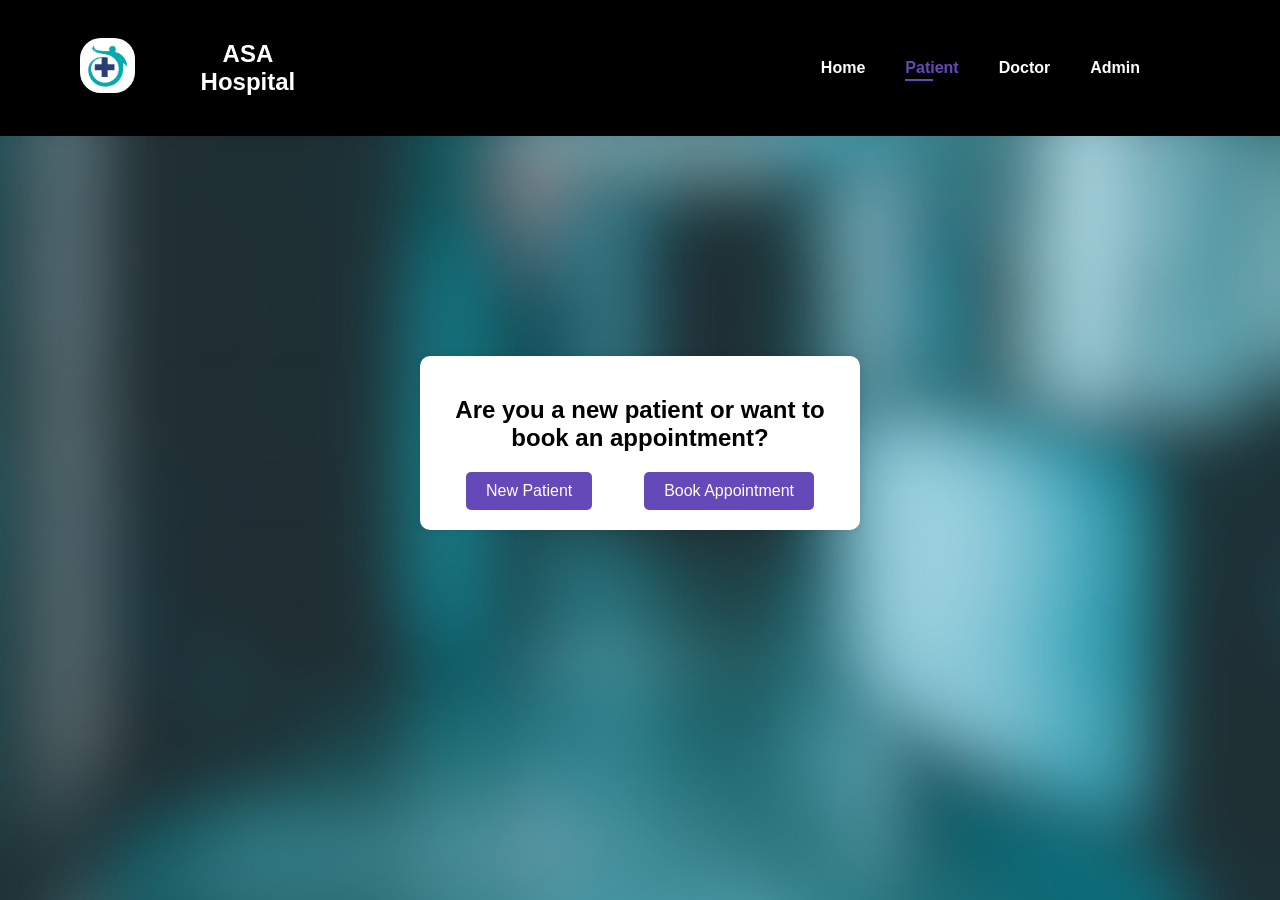
<file: Frontend/patient-enquiry.html>
<!DOCTYPE html>
<html lang="en">
  <head>
    <meta charset="UTF-8" />
    <meta name="viewport" content="width=device-width, initial-scale=1.0" />
    <title>Patient Login</title>
    <link rel="stylesheet" href="styles6.css" />
  </head>
  <body>
    <section id="header">
      <a href="#">
        <img src="img/logo.avif" class="logo" alt="" />
      </a>
      <div id="name">
        <h2>ASA Hospital</h2>
      </div>
      <div>
        <ul id="navbar">
          <li><a href="index.html">Home</a></li>
          <li><a class="active" href="patient-enquiry.html">Patient</a></li>
          <li><a href="doctor-login.html">Doctor</a></li>
          <li><a href="admin-login.html">Admin</a></li>
          <li>
            <a href="cart.html"><i class="far fa-shopping-bag"></i></a>
          </li>
          <a href="#" id="close"><i class="far fa-times"></i></a>
        </ul>
      </div>
      <div id="mobile">
        <i id="bar" class="fas fa-outdent"></i>
      </div>
    </section>

    <div class="blur-container">
      <div class="login-container">
        <h2>Are you a new patient or want to book an appointment?</h2>
        <div class="buttons-container">
          <a href="new-patient-registration.html" class="login-button"
            >New Patient</a
          >
          <a href="patient-login.html" class="login-button">Book Appointment</a>
        </div>
      </div>
    </div>
    <script src="script.js"></script>
  </body>
</html>
</file>
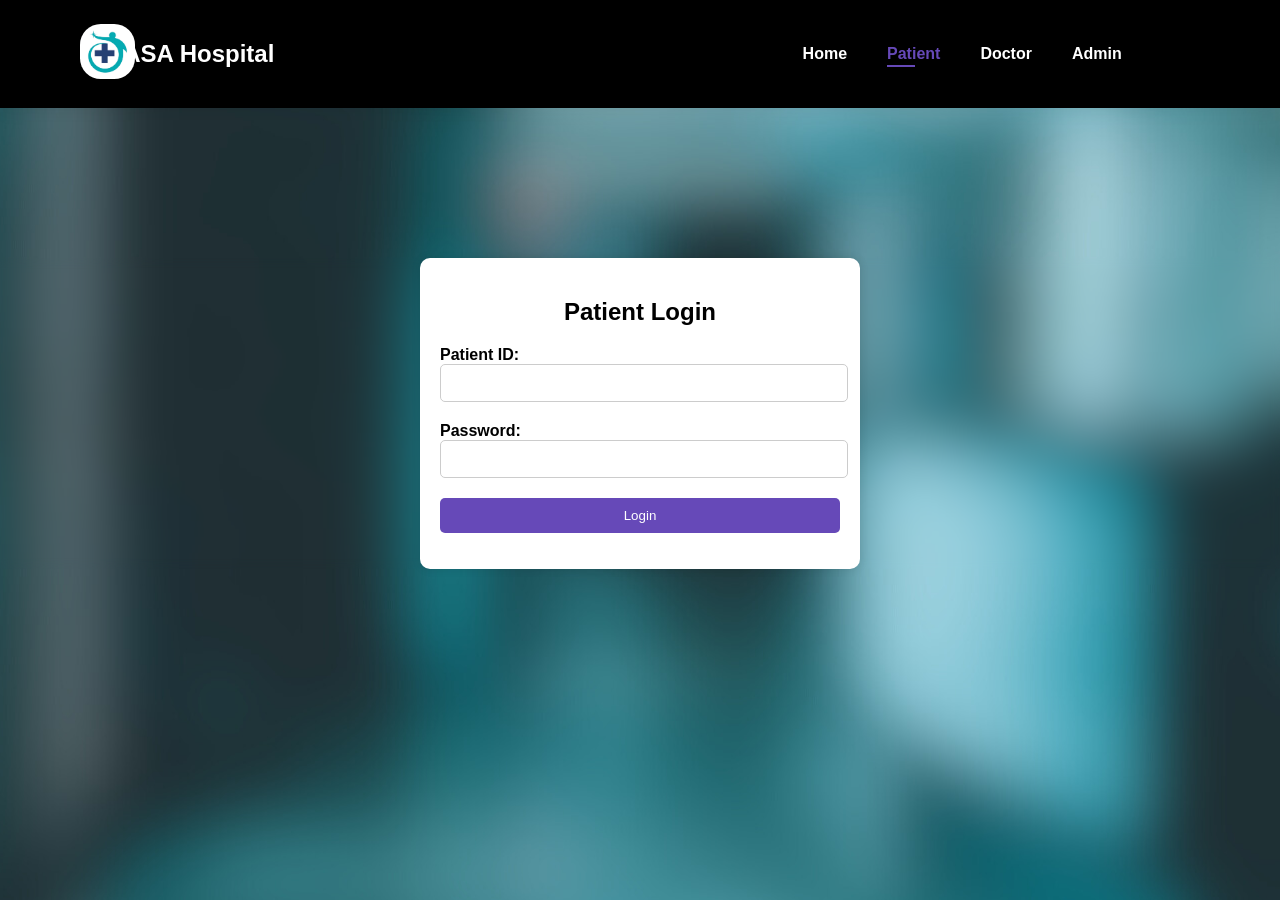
<file: Frontend/patient-login.html>
<!DOCTYPE html>
<html lang="en">
  <head>
    <meta charset="UTF-8" />
    <meta name="viewport" content="width=device-width, initial-scale=1.0" />
    <title>Doctor Login</title>
    <link rel="stylesheet" href="styles5.css" />
  </head>
  <body>
    <section id="header">
      <a href="#"><img src="img/logo.avif" class="logo" alt="" /></a>
      <div id="name">
        <h2>ASA Hospital</h2>
      </div>

      <div>
        <ul id="navbar">
          <li><a href="index.html">Home</a></li>
          <li><a class="active" href="patient-enquiry.html">Patient</a></li>
          <li><a href="doctor-login.html">Doctor</a></li>
          <li><a href="admin-login.html">Admin</a></li>
          <li>
            <a href="cart.html"><i class="far fa-shopping-bag"></i> </a>
          </li>
          <a href="#" id="close"><i class="far fa-times"></i></a>
        </ul>
      </div>
      <div id="mobile">
        <i id="bar" class="fas fa-outdent"></i>
      </div>
    </section>

    <div class="blur-container">
      <div class="login-container">
        <h2>Patient Login</h2>
        <form id="loginForm">
          <div class="form-group">
            <label for="username">Patient ID:</label>
            <input type="text" id="username" name="username" required />
          </div>
          <div class="form-group">
            <label for="password">Password:</label>
            <input type="password" id="password" name="password" required />
          </div>
          <button id="nlogin" type="submit">Login</button>
        </form>
        <p id="errorMessage" class="error-message"></p>
      </div>
    </div>

    <script src="script.js"></script>
  </body>
</html>
</file>
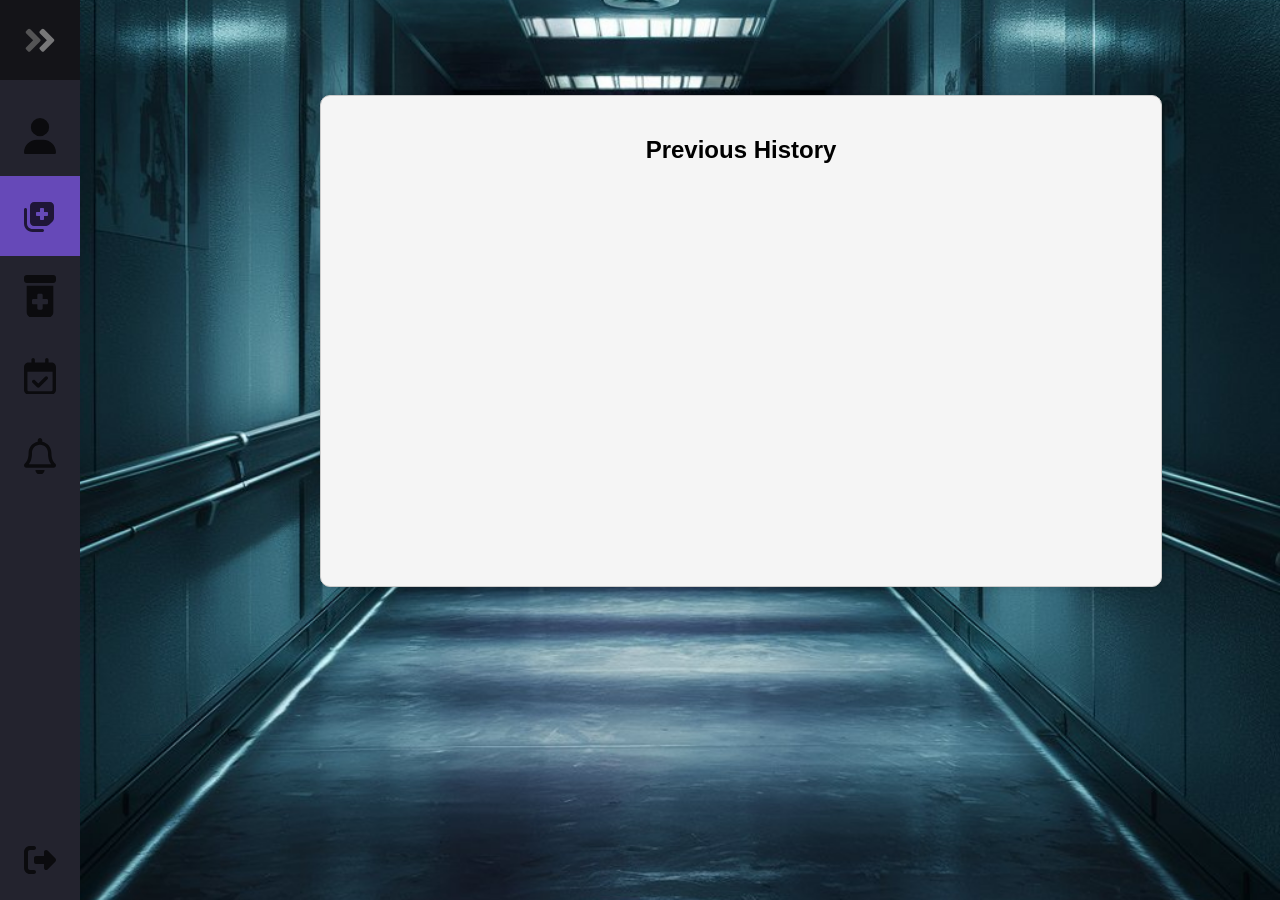
<file: Frontend/patient-medhis.html>
<!DOCTYPE html>
<html lang="en">
  <head>
    <meta charset="UTF-8" />
    <meta name="viewport" content="width=device-width, initial-scale=1.0" />
    <title>History</title>
    <link rel="stylesheet" href="styles3.css" />
  </head>
  <body>
    <!-- <section id="header">
      <a href="index.html"><img src="img/logo.avif" class="logo" alt="" /></a>
      <div id="name">
        <h2>ASA Hospital</h2>
      </div>

      <div>
        <ul id="navbar">
          <li><a href="index.html">Logout</a></li>
        </ul>
      </div>
    </section> -->

    <section class="navbar2">
      <!-- <nav class="navbar2"> -->
      <ul class="navbar-nav">
        <li class="logo2">
          <a href="#" class="nav-link">
            <span class="link-text logo-text">ASA</span>
            <svg
              aria-hidden="true"
              focusable="false"
              data-prefix="fad"
              data-icon="angle-double-right"
              role="img"
              xmlns="http://www.w3.org/2000/svg"
              viewBox="0 0 448 512"
              class="svg-inline--fa fa-angle-double-right fa-w-14 fa-5x"
            >
              <g class="fa-group">
                <path
                  fill="currentColor"
                  d="M224 273L88.37 409a23.78 23.78 0 0 1-33.8 0L32 386.36a23.94 23.94 0 0 1 0-33.89l96.13-96.37L32 159.73a23.94 23.94 0 0 1 0-33.89l22.44-22.79a23.78 23.78 0 0 1 33.8 0L223.88 239a23.94 23.94 0 0 1 .1 34z"
                  class="fa-secondary"
                ></path>
                <path
                  fill="currentColor"
                  d="M415.89 273L280.34 409a23.77 23.77 0 0 1-33.79 0L224 386.26a23.94 23.94 0 0 1 0-33.89L320.11 256l-96-96.47a23.94 23.94 0 0 1 0-33.89l22.52-22.59a23.77 23.77 0 0 1 33.79 0L416 239a24 24 0 0 1-.11 34z"
                  class="fa-primary"
                ></path>
              </g>
            </svg>
          </a>
        </li>

        <li class="nav-item">
          <a
            href="#"
            data-page="dashboard"
            onclick="redirectTodashboard()"
            class="nav-link"
          >
            <svg xmlns="http://www.w3.org/2000/svg" viewBox="0 0 448 512">
              <!--!Font Awesome Free 6.5.2 by @fontawesome - https://fontawesome.com License - https://fontawesome.com/license/free Copyright 2024 Fonticons, Inc.-->
              <path
                d="M224 256A128 128 0 1 0 224 0a128 128 0 1 0 0 256zm-45.7 48C79.8 304 0 383.8 0 482.3C0 498.7 13.3 512 29.7 512H418.3c16.4 0 29.7-13.3 29.7-29.7C448 383.8 368.2 304 269.7 304H178.3z"
              />
            </svg>
            <span class="link-text">Dashboard</span>
          </a>
        </li>

        <li class="nav-item" id="item2">
          <a
            href="#"
            data-page="medical-records"
            onclick="redirecttomedhis()"
            class="nav-link"
          >
            <svg xmlns="http://www.w3.org/2000/svg" viewBox="0 0 512 512">
              <!--!Font Awesome Free 6.5.2 by @fontawesome - https://fontawesome.com License - https://fontawesome.com/license/free Copyright 2024 Fonticons, Inc.-->
              <path
                d="M96 352V96c0-35.3 28.7-64 64-64H416c35.3 0 64 28.7 64 64V293.5c0 17-6.7 33.3-18.7 45.3l-58.5 58.5c-12 12-28.3 18.7-45.3 18.7H160c-35.3 0-64-28.7-64-64zM272 128c-8.8 0-16 7.2-16 16v48H208c-8.8 0-16 7.2-16 16v32c0 8.8 7.2 16 16 16h48v48c0 8.8 7.2 16 16 16h32c8.8 0 16-7.2 16-16V256h48c8.8 0 16-7.2 16-16V208c0-8.8-7.2-16-16-16H320V144c0-8.8-7.2-16-16-16H272zm24 336c13.3 0 24 10.7 24 24s-10.7 24-24 24H136C60.9 512 0 451.1 0 376V152c0-13.3 10.7-24 24-24s24 10.7 24 24l0 224c0 48.6 39.4 88 88 88H296z"
              />
            </svg>
            <span class="link-text">Medical Records</span>
          </a>
        </li>

        <li class="nav-item">
          <a
            href="#"
            data-page="prescription"
            onclick="redirectTopres()"
            class="nav-link"
          >
            <svg xmlns="http://www.w3.org/2000/svg" viewBox="0 0 384 512">
              <!--!Font Awesome Free 6.5.2 by @fontawesome - https://fontawesome.com License - https://fontawesome.com/license/free Copyright 2024 Fonticons, Inc.-->
              <path
                d="M0 32C0 14.3 14.3 0 32 0H352c17.7 0 32 14.3 32 32V64c0 17.7-14.3 32-32 32H32C14.3 96 0 81.7 0 64V32zm32 96H352V448c0 35.3-28.7 64-64 64H96c-35.3 0-64-28.7-64-64V128zM160 240v48H112c-8.8 0-16 7.2-16 16v32c0 8.8 7.2 16 16 16h48v48c0 8.8 7.2 16 16 16h32c8.8 0 16-7.2 16-16V352h48c8.8 0 16-7.2 16-16V304c0-8.8-7.2-16-16-16H224V240c0-8.8-7.2-16-16-16H176c-8.8 0-16 7.2-16 16z"
              />
            </svg>
            <span class="link-text">Prescription</span>
          </a>
        </li>

        <li class="nav-item">
          <a
            href="#"
            data-page="appointments"
            onclick="redirectToAppointment()"
            class="nav-link"
          >
            <svg xmlns="http://www.w3.org/2000/svg" viewBox="0 0 448 512">
              <!--!Font Awesome Free 6.5.2 by @fontawesome - https://fontawesome.com License - https://fontawesome.com/license/free Copyright 2024 Fonticons, Inc.-->
              <path
                d="M128 0c13.3 0 24 10.7 24 24V64H296V24c0-13.3 10.7-24 24-24s24 10.7 24 24V64h40c35.3 0 64 28.7 64 64v16 48V448c0 35.3-28.7 64-64 64H64c-35.3 0-64-28.7-64-64V192 144 128C0 92.7 28.7 64 64 64h40V24c0-13.3 10.7-24 24-24zM400 192H48V448c0 8.8 7.2 16 16 16H384c8.8 0 16-7.2 16-16V192zM329 297L217 409c-9.4 9.4-24.6 9.4-33.9 0l-64-64c-9.4-9.4-9.4-24.6 0-33.9s24.6-9.4 33.9 0l47 47 95-95c9.4-9.4 24.6-9.4 33.9 0s9.4 24.6 0 33.9z"
              />
            </svg>
            <span class="link-text">Appointments</span>
          </a>
        </li>
        <li class="nav-item">
          <a
            href="#"
            data-page="appointments"
            onclick="redirectToNotification()"
            class="nav-link"
          >
          <svg xmlns="http://www.w3.org/2000/svg" viewBox="0 0 448 512"><!--!Font Awesome Free 6.5.2 by @fontawesome - https://fontawesome.com License - https://fontawesome.com/license/free Copyright 2024 Fonticons, Inc.--><path d="M439.4 362.3c-19.3-20.8-55.5-52-55.5-154.3 0-77.7-54.5-139.9-127.9-155.2V32c0-17.7-14.3-32-32-32s-32 14.3-32 32v20.8C118.6 68.1 64.1 130.3 64.1 208c0 102.3-36.2 133.5-55.5 154.3-6 6.5-8.7 14.2-8.6 21.7 .1 16.4 13 32 32.1 32h383.8c19.1 0 32-15.6 32.1-32 .1-7.6-2.6-15.3-8.6-21.7zM67.5 368c21.2-28 44.4-74.3 44.5-159.4 0-.2-.1-.4-.1-.6 0-61.9 50.1-112 112-112s112 50.1 112 112c0 .2-.1 .4-.1 .6 .1 85.1 23.3 131.5 44.5 159.4H67.5zM224 512c35.3 0 64-28.7 64-64H160c0 35.4 28.7 64 64 64z"/></svg>
            <span class="link-text">Notifications</span>
          </a>
        </li>

        <li class="nav-item" id="themeButton">
          <a href="index.html" class="nav-link">
            <svg xmlns="http://www.w3.org/2000/svg" viewBox="0 0 512 512"><!--!Font Awesome Free 6.5.2 by @fontawesome - https://fontawesome.com License - https://fontawesome.com/license/free Copyright 2024 Fonticons, Inc.--><path d="M377.9 105.9L500.7 228.7c7.2 7.2 11.3 17.1 11.3 27.3s-4.1 20.1-11.3 27.3L377.9 406.1c-6.4 6.4-15 9.9-24 9.9c-18.7 0-33.9-15.2-33.9-33.9l0-62.1-128 0c-17.7 0-32-14.3-32-32l0-64c0-17.7 14.3-32 32-32l128 0 0-62.1c0-18.7 15.2-33.9 33.9-33.9c9 0 17.6 3.6 24 9.9zM160 96L96 96c-17.7 0-32 14.3-32 32l0 256c0 17.7 14.3 32 32 32l64 0c17.7 0 32 14.3 32 32s-14.3 32-32 32l-64 0c-53 0-96-43-96-96L0 128C0 75 43 32 96 32l64 0c17.7 0 32 14.3 32 32s-14.3 32-32 32z"/></svg>              <span class="link-text">Logout</span>
          </a>
        </li>
      </ul>
      </ul>
    </section>

    <!-- Main Content -->

    <div class="main-content">
      <p class="ap-title"></p>
      <div class="appointment-list">
        <h2>Previous History</h2>
        <ul id="appointments-list" class="appointments-list beautiful-list">
          <!-- Appointments will be dynamically inserted here -->
        </ul>
      </div>
    </div>

    <script src="https://ajax.googleapis.com/ajax/libs/jquery/3.6.3/jquery.min.js"></script>
    <script>
      $(document).ready(async function () {
        const urlParams = new URLSearchParams(window.location.search);
        const patientId = urlParams.get("patientId");
        const resp = await fetch("http://localhost:7878/patientmedhis", {
          method: "POST",
          headers: {
            "Content-Type": "application/json",
          },
          body: JSON.stringify({ patient: patientId }),
        });

        const data1 = await resp.json();
        console.log(data1);
        // Corrected assignment statement
        const appointments = data1.name;

        var appoint = document.getElementById("appointments-list");
        appoint.innerHTML = ""; // Clear existing list before adding new appointments

        appointments.forEach((element) => {
          var li = document.createElement("li");
          if (element.appoint_time === null) {
            element.appoint_time = "Not Assigned";
          }
          if (element.status === "Done") {
            // Remove the 'continue' statement
          } else {
            li.innerHTML =
              "<b>Doctor: </b>" +
              element.doctor_name +
              "&nbsp&nbsp&nbsp" +
              " <b>Date:</b> " +
              element.rec_date +
              "&nbsp&nbsp&nbsp" +
              " <b>Diagnosis:</b> " +
              element.diagnosis +
              "&nbsp&nbsp&nbsp" +
              " <b>Prescription Id:</b>" +
              element.rec_id;
            appoint.appendChild(li);
          }
        });
      });
      const urlParams1 = new URLSearchParams(window.location.search);
      function redirectToAppointment() {
        const urlParams = new URLSearchParams(window.location.search);
        const patientId = urlParams.get("patientId");
        window.location.href = `patient-appointment.html?patientId=${patientId}`;
      }
      function redirecttomedhis() {
        const urlParams = new URLSearchParams(window.location.search);
        const patientId = urlParams.get("patientId");
        window.location.href = `patient-medhis.html?patientId=${patientId}`;
      }
      function redirectTopres() {
        const urlParams = new URLSearchParams(window.location.search);
        const patientId = urlParams.get("patientId");
        window.location.href = `patient-pres.html?patientId=${patientId}`;
      }
      function redirectTodashboard() {
        const urlParams = new URLSearchParams(window.location.search);
        const patientId = urlParams.get("patientId");
        window.location.href = `patient-dashboard.html?patientId=${patientId}`;
      }
      function redirectToNotification(){
        const urlParams = new URLSearchParams(window.location.search);
        const patientId = urlParams.get("patientId");
        window.location.href = `patient-notification.html?patientId=${patientId}`;
      }
    </script>
  </body>
</html>
</file>
<file: Frontend/styles13.css>
body {
  font-family: sans-serif;
  height: 100%;
  margin: 0;
  padding: 0;
  overflow-x: hidden; /* Disable horizontal scrolling */
  overflow-y: auto; /* Enable vertical scrolling */
  background-image: url('img/a-dark-atmospheric-hospital-website-background-ima-QibvOxOsTQaOI5cIU4OSVg-kgfHMbIaSWqOoTgZlX6M8w-.jpeg'); /* Replace 'path/to/your/image.jpg' with the actual path to your image */
  background-size: cover; /* Ensure the background image covers the entire section */
  background-position: center; /* Center the background image */
  background-repeat: no-repeat;
  }

  :root {
      font-size: 16px;
      font-family: 'Open Sans';
      --text-primary: #b6b6b6;
      --text-secondary: #ececec;
      --bg-primary: #23232e;
      --bg-secondary: #141418;
      --transition-speed: 600ms;
    }
    
    body {
      color: black;
      background-color: white;
      margin: 0;
      padding: 0;
    }
    
    body::-webkit-scrollbar {
      width: 0.25rem;
    }
    
    body::-webkit-scrollbar-track {
      background: #1e1e24;
    }
    
    body::-webkit-scrollbar-thumb {
      background: #6649b8;
    }
    
    main {
      margin-left: 5rem;
      padding: 1rem;
    }
    
    .navbar2 {
      position: fixed;
      background-color: var(--bg-primary);
      transition: width 600ms ease;
      /* overflow: scroll; */
    }
    
    .navbar-nav {
      list-style: none;
      padding: 0;
      margin: 0;
      display: flex;
      flex-direction: column;
      align-items: center;
      height: 100%;
    }
    
    .nav-item {
      width: 100%;
    }

    #item1{
      background-color: #6649b8;
    }
    
    .nav-item:last-child {
      margin-top: auto;
    }
    
    .nav-link {
      display: flex;
      align-items: center;
      height: 5rem;
      color: var(--text-primary);
      text-decoration: none;
      filter: grayscale(100%) opacity(0.7);
      transition: var(--transition-speed);
    }
    
    .nav-link:hover {
      filter: grayscale(0%) opacity(1);
      background: #6649b8;
      color: var(--text-secondary);
    }
    
    .link-text {
      display: none;
      margin-left: 1rem;
    }
    
    .nav-link svg {
      width: 2rem;
      min-width: 2rem;
      margin: 0 1.5rem;
    }
    
    .fa-primary {
      color: #ff7eee;
    }
    
    .fa-secondary {
      color: #df49a6;
    }
    
    .fa-primary,
    .fa-secondary {
      transition: var(--transition-speed);
    }
    
    .logo2 {
      font-weight: bold;
      text-transform: uppercase;
      margin-bottom: 1rem;
      text-align: center;
      color: var(--text-secondary);
      background: var(--bg-secondary);
      font-size: 1.5rem;
      letter-spacing: 0.3ch;
      width: 100%;
    }
    
    .logo2 svg {
      transform: rotate(0deg);
      transition: var(--transition-speed);
    }
    
    .logo-text
    {
      display: inline;
      position: absolute;
      left: -999px;
      transition: var(--transition-speed);
    }
    
    .navbar2:hover .logo2 svg {
      transform: rotate(-180deg);
    }
    
    /* Small screens */
    @media only screen and (max-width: 600px) {
      .navbar {
        bottom: 0;
        width: 100vw;
        height: 6rem;
      }
    
      .logo {
        display: none;
      }
    
      .navbar-nav {
        flex-direction: row;
      }
    
      .nav-link {
        justify-content: center;
      }
    
      main {
        margin: 0;
      }
    }
    
    /* Large screens */
    @media only screen and (min-width: 600px) {
      .navbar2 {
        top: 0;
        width: 5rem;
        height: 100vh;
      }
    
      .navbar2:hover {
        width: 16rem;
      }
    
      .navbar2:hover .link-text {
        display: inline;
      }
    
      .navbar2:hover .logo2 svg
      {
        margin-left: 11rem;
      }
    
      .navbar2:hover .logo-text
      {
        left: 0px;
      }
    }
    
    .dark {
      --text-primary: #b6b6b6;
      --text-secondary: #ececec;
      --bg-primary: #23232e;
      --bg-secondary: #141418;
    }
    
    .light {
      --text-primary: #1f1f1f;
      --text-secondary: #000000;
      --bg-primary: #ffffff;
      --bg-secondary: #e4e4e4;
    }
    
    .solar {
      --text-primary: #576e75;
      --text-secondary: #35535c;
      --bg-primary: #fdf6e3;
      --bg-secondary: #f5e5b8;
    }
    
    .theme-icon {
      display: none;
    }
    
    .dark #darkIcon {
      display: block;
    }
    
    .light #lightIcon {
      display: block;
    }
    
    .solar #solarIcon {
      display: block;
    }

    #product1{
      text-align: center;
      
      margin-top: -20px;
      margin-left: -40px;
  }
  
  #product1 .pro-container{
      display: flex;
      justify-content: space-between;
      overflow-y: auto;
      padding: 20px;
      flex-wrap: wrap;
      margin-left: 100px;
      height: 100%;
  }
  
  #product1 .pro{
      width: 23%;
      min-width: 250px;
      height: auto;
      padding: 10px 12px;
      border: 1px solid #cce7d0;
      border-radius: 25px;
      cursor: pointer;
      box-shadow: 20px 20px 30px rgba(0, 0, 0, 0.02);
      margin: 15px 0;
      transition: 0.2s ease;
      background-color: rgb(236, 250, 255);
  }
  
  #product1 .pro:hover{
      box-shadow: 10px 10px 20px rgba(171, 234, 254, 0.2);
  }
  
  .pro h3{
      font-size: 35px;
  }
  
  
  .section-p1 {
    padding: 40px 80px;
  }

  #butt{
      margin-top: 20px;
      display: flex;
      margin-left: 120px;
      text-align: center;
      justify-content: space-evenly;

  }

  .add-doctor{
      width: 30%;
      font-size: large;
      height: 50px;
      padding: 10px;
      background-color: #6649b8;
      color: #fff;
      border: none;
      border-radius: 5px;
      cursor: pointer;
      transition: background-color 0.3s ease;
    }

    .add-doctor:hover {
      background-color: #2F1771;
    }

    .modal {
      display: none; /* Initially hide the modal */
      position: fixed; /* Ensures it stays fixed on the screen */
      overflow-y:scroll;
      z-index: 1; /* Layer it on top of other elements */
      left: 0;
      top: 0;
      width: 100%; /* Full width */
      height: 100%; /* Full height // Enable scroll if needed */
      background-color: rgba(0, 0, 0, 0.4); /* Black w/ opacity */
      
    }
    .modal::-webkit-scrollbar {
      width: 0.25rem;
    }
    
    .modal::-webkit-scrollbar-track {
      background: #1e1e24;
    }
    
    .modal::-webkit-scrollbar-thumb {
      background: #6649b8;
    }

    .modal h2{
        text-align: center;
    }
    
    .modal-content {
      background-color: #fefefe;
      margin: 15% auto;
      padding: 20px;
      border: 1px solid #888;
      width: 80%;
      max-width: 600px; /* Increased max-width for better readability */
      border-radius: 10px; /* Added border radius */
      box-shadow: 0 0 10px rgba(0, 0, 0, 0.3); /* Added box shadow */
    }

    .modal-content h2{
      text-align: center;
      padding: 10px;
    }
    
    .close {
      color: #aaa;
      float: right;
      font-size: 28px;
      font-weight: bold;
      cursor: pointer; /* Added cursor pointer */
    }
    
    .close:hover {
      color: #000; /* Change color on hover */
    }
    
    /* Added hover effect for modal content */
    .modal-content:hover {
      box-shadow: 0 0 25px rgba(0, 0, 0, 0.5);
    }
    
    /* Added transition for smoother effects */
    .modal-content,
    .close {
      transition: 0.3s;
    }
    
    /* Added styling for form elements */
    .form-group {
      margin-bottom: 20px;
    }
    
    label {
      display: block;
      margin-bottom: 5px;
    }
    
    input[type="date"],
    textarea {
      width: 100%;
      padding: 10px;
      border: 2px solid #ccc;
      border-radius: 5px;
      box-sizing: border-box;
    }
    
    button[type="submit"] {
      padding: 12px 24px;
      background-color: #6649b8;
      color: #fff;
      border: none;
      border-radius: 5px;
      cursor: pointer;
      transition: background-color 0.3s ease;
      margin-left: 40%;
      width: 150px;
    }
    
    button[type="submit"]:hover {
      background-color: #2F1771;
    }
    
    /* Added styling for the select dropdown */
    select {
      width: 100%;
      padding: 10px;
      border: 1px solid #ccc;
      border-radius: 5px;
      background-color: #fff;
      appearance: none; /* Remove default appearance */
      -webkit-appearance: none; /* For older versions of Chrome and Safari */
      -moz-appearance: none; /* For older versions of Firefox */
    }
    
    /* Added arrow icon for select dropdown */
    select::after {
      content: '\25BC'; /* Unicode character for down arrow */
      position: absolute;
      top: 50%;
      right: 10px;
      transform: translateY(-50%);
      pointer-events: none; /* Ensure it doesn't interfere with the click */
    }


    select {
      background-image: url('data:image/svg+xml;utf8,<svg xmlns="http://www.w3.org/2000/svg" viewBox="0 0 20 20" fill="currentColor"><path fill-rule="evenodd" d="M10 12l-5-5-5 5h10z" clip-rule="evenodd"/></svg>'); /* Use SVG image as background */
      background-repeat: no-repeat;
      background-position: right 10px center; /* Position arrow icon */
      background-size: 12px; /* Set size of the arrow icon */
      padding-right: 25px; /* Adjust padding to make space for the arrow icon */
    }
    
    /* Hide default arrow in Firefox */
    @-moz-document url-prefix() {
      select {
        background-image: none;
      }
    }
</file>
<file: Frontend/styles8.css>
body {
    font-family: sans-serif;
    margin: 0;
    padding: 0;
    overflow-x: hidden; /* Disable horizontal scrolling */
    overflow-y: auto; /* Enable vertical scrolling */
    background-image: url('img/Untitled\ design-2.png'); /* Replace 'path/to/your/image.jpg' with the actual path to your image */
    /* background-size: cover; Ensure the background image covers the entire section */
    background-position: center; /* Center the background image */
    background-repeat: no-repeat;
    height: 100%;
    }

    #header{
        display: flex;
        align-items: center;
        justify-content: space-between;
        padding: 20px 80px;
        background: #000000;
        box-shadow: 0 5px 15px rgba(0, 0, 0, 0.06);
        z-index: 999;
        position: sticky;
        top: 0;
        left: 0;
      }
      
      .bg{
        background-image: url('img/Untitled\ design-2.png');
        background-position: center; 
        background-size: cover; 
        object-fit: contain;
        height: 100%;
      /* overflow: hidden; */
      }
      
      .section-p1 {
      padding: 40px 80px;
      }
      
      #name{
      margin-right: 450px;
      }
      
      .logo{
        height: 55px;
        width: 55px;
        border-radius: 1.3em;
      }
      
      #navbar{
        display: flex;
        align-items: center;
        justify-content: center;
      }
      
      #navbar li{
        list-style: none;
        padding: 0 20px;
        position: relative;
      }
      
      #name h2{
        color: white;
        margin-left: 50px;
      }
      
      #navbar li a{
        text-decoration: none;
        font-size: 16px;
        font-weight: 600;
        color: white;
        transition: 0.3s ease;
      }
      
      #navbar li a:hover,
      #navbar li a.active{
        color: #6649b8;
      
      }
      
      #navbar li a.active::after{
        content: "";
        width: 30%;
        height: 2px;
        background: #6649b8;
        position: absolute;
        bottom: -4px;
        left: 20px;
      }
      
      #navbar li a:hover::after{
        content: "";
        width: 30%;
        height: 2px;
        background: #6649b8;
        position: absolute;
        bottom: -4px;
        left: 20px;
      }

  .blur-container {
    width: 100%;
    height: 100%;
    backdrop-filter: blur(5px); /* Adjust the blur radius as needed */
    margin-top: 150px;
  }

  .login-container {
    width: 400px;
    margin: 100px auto;
    background-color: #fff;
    border-radius: 10px;
    box-shadow: 0 0 10px rgba(0, 0, 0, 0.1);
    padding: 20px;
  }
  
  h2 {
    text-align: center;
    margin-bottom: 20px;
  }
  
  .form-group {
    margin-bottom: 20px;
  }
  
  label {
    display: block;
    font-weight: bold;
  }
  
  input[type="text"],
  input[type="password"] {
    width: 100%;
    height: 30px;
    padding: 3px;
    border: 1px solid #ccc;
    border-radius: 5px;
  }
  
  button {
    width: 100%;
    padding: 10px;
    background-color: #6649b8;
    color: #fff;
    border: none;
    border-radius: 5px;
    cursor: pointer;
    transition: background-color 0.3s ease;
  }
  
  button:hover {
    background-color: #2F1771;
  }
  
  .error-message {
    color: #ff0000;
    text-align: center;
  }
  
  .info {
    margin-top: -47px; /* Adjust the margin-top value as needed to move the section up */
  }
</file>
<file: Frontend/styles14.css>
html{
    height: 100%;
}

body {
    font-family: sans-serif;
    height: 100%;
    margin: 0;
    padding: 0;
    overflow-x: hidden; /* Disable horizontal scrolling */
    overflow-y: auto; /* Enable vertical scrolling */
    background-image: url('img/a-dark-atmospheric-hospital-website-background-ima-QibvOxOsTQaOI5cIU4OSVg-kgfHMbIaSWqOoTgZlX6M8w-.jpeg'); /* Replace 'path/to/your/image.jpg' with the actual path to your image */
    background-size: cover; /* Ensure the background image covers the entire section */
    background-position: center; /* Center the background image */
    background-repeat: no-repeat;
    }
  
    :root {
        font-size: 16px;
        font-family: 'Open Sans';
        --text-primary: #b6b6b6;
        --text-secondary: #ececec;
        --bg-primary: #23232e;
        --bg-secondary: #141418;
        --transition-speed: 600ms;
      }
      
      body {
        color: black;
        background-color: white;
        margin: 0;
        padding: 0;
      }
      
      body::-webkit-scrollbar {
        width: 0.25rem;
      }
      
      body::-webkit-scrollbar-track {
        background: #1e1e24;
      }
      
      body::-webkit-scrollbar-thumb {
        background: #6649b8;
      }
      
      main {
        margin-left: 5rem;
        padding: 1rem;
      }
      
      .navbar2 {
        position: fixed;
        background-color: var(--bg-primary);
        transition: width 600ms ease;
        /* overflow: scroll; */
      }
      
      .navbar-nav {
        list-style: none;
        padding: 0;
        margin: 0;
        display: flex;
        flex-direction: column;
        align-items: center;
        height: 100%;
      }
      
      .nav-item {
        width: 100%;
      }
  
      #item1{
        background-color: #6649b8;
      }
      
      .nav-item:last-child {
        margin-top: auto;
      }
      
      .nav-link {
        display: flex;
        align-items: center;
        height: 5rem;
        color: var(--text-primary);
        text-decoration: none;
        filter: grayscale(100%) opacity(0.7);
        transition: var(--transition-speed);
      }
      
      .nav-link:hover {
        filter: grayscale(0%) opacity(1);
        background: #6649b8;
        color: var(--text-secondary);
      }
      
      .link-text {
        display: none;
        margin-left: 1rem;
      }
      
      .nav-link svg {
        width: 2rem;
        min-width: 2rem;
        margin: 0 1.5rem;
      }
      
      .fa-primary {
        color: #ff7eee;
      }
      
      .fa-secondary {
        color: #df49a6;
      }
      
      .fa-primary,
      .fa-secondary {
        transition: var(--transition-speed);
      }
      
      .logo2 {
        font-weight: bold;
        text-transform: uppercase;
        margin-bottom: 1rem;
        text-align: center;
        color: var(--text-secondary);
        background: var(--bg-secondary);
        font-size: 1.5rem;
        letter-spacing: 0.3ch;
        width: 100%;
      }
      
      .logo2 svg {
        transform: rotate(0deg);
        transition: var(--transition-speed);
      }
      
      .logo-text
      {
        display: inline;
        position: absolute;
        left: -999px;
        transition: var(--transition-speed);
      }
      
      .navbar2:hover .logo2 svg {
        transform: rotate(-180deg);
      }
      
      /* Small screens */
      @media only screen and (max-width: 600px) {
        .navbar {
          bottom: 0;
          width: 100vw;
          height: 6rem;
        }
      
        .logo {
          display: none;
        }
      
        .navbar-nav {
          flex-direction: row;
        }
      
        .nav-link {
          justify-content: center;
        }
      
        main {
          margin: 0;
        }
      }
      
      /* Large screens */
      @media only screen and (min-width: 600px) {
        .navbar2 {
          top: 0;
          width: 5rem;
          height: 100vh;
        }
      
        .navbar2:hover {
          width: 16rem;
        }
      
        .navbar2:hover .link-text {
          display: inline;
        }
      
        .navbar2:hover .logo2 svg
        {
          margin-left: 11rem;
        }
      
        .navbar2:hover .logo-text
        {
          left: 0px;
        }
      }
      
      .dark {
        --text-primary: #b6b6b6;
        --text-secondary: #ececec;
        --bg-primary: #23232e;
        --bg-secondary: #141418;
      }
      
      .light {
        --text-primary: #1f1f1f;
        --text-secondary: #000000;
        --bg-primary: #ffffff;
        --bg-secondary: #e4e4e4;
      }
      
      .solar {
        --text-primary: #576e75;
        --text-secondary: #35535c;
        --bg-primary: #fdf6e3;
        --bg-secondary: #f5e5b8;
      }
      
      .theme-icon {
        display: none;
      }
      
      .dark #darkIcon {
        display: block;
      }
      
      .light #lightIcon {
        display: block;
      }
      
      .solar #solarIcon {
        display: block;
      }
  
      #product1{
        text-align: center;
        
        margin-top: -20px;
        margin-left: -40px;
    }

    .card {
        width: 100%;
        height: 550px;
        margin-top: 50px;
        margin-left: 250px;
        max-width: 900px;
        background-color: #fff;
        padding: 20px;
        border-radius: 10px;
        box-shadow: 0 0 10px rgba(0, 0, 0, 0.1);
      }
  
      .patient-list {
        list-style-type: none;
        padding: 0;
      }
  
      .patient-item {
        border-bottom: 1px solid #ddd;
        padding: 10px 0;
      }
  
      .patient-item:last-child {
        border-bottom: none;
      }
  
      .patient-item h3 {
        margin: 0;
        color: #333;
      }
  
      .patient-item p {
        margin: 5px 0 0 0;
        color: #777;
      }


      .cont{
        display: flex;
        justify-content: space-around;
        padding: 0px;
      }

      .butt{
        width: 220px;
        margin-top: 60px;
        margin-left: -200px;
      font-size: large;
      height: 60px;
      padding: 10px;
      background-color: #6649b8;
      color: #fff;
      border: none;
      border-radius: 5px;
      cursor: pointer;
      transition: background-color 0.3s ease;
      text-align: center;
      }

      .butt:hover{
        background-color: #2F1771;
      }

      .search-container {
        display: flex;
        margin-bottom: 10px;
        margin-top: 60px;
        height: 60px;
        margin-right: -200px;
      }
  
      .search-input {
        width: 500px;
        padding: 10px;
        border: 1px solid #ccc;
        border-radius: 5px 0 0 5px;
        outline: none;
      }
  
      .search-button {
        font-size: large;
        width: 100px;
        background-color: #6649b8;
        color: #fff;
        border: none;
        border-radius: 0 5px 5px 0;
        padding: 10px 15px;
        cursor: pointer;
        outline: none;
        transition: background-color 0.3s ease;
      }
  
      .search-button:hover {
        background-color: #2F1771;
      }

      .search-input {
        font-size: 16px; /* Adjust the font size of the input text */
        padding: 10px; /* Adjust the padding to increase the input size */
      }
      
      .search-input::placeholder {
        font-size: 16px; /* Adjust the font size of the placeholder text */
      }

      .modal {
        display: none; /* Initially hide the modal */
        position: fixed; /* Ensures it stays fixed on the screen */
        overflow-y:scroll;
        z-index: 1; /* Layer it on top of other elements */
        left: 0;
        top: 0;
        width: 100%; /* Full width */
        height: 100%; /* Full height // Enable scroll if needed */
        background-color: rgba(0, 0, 0, 0.4); /* Black w/ opacity */
        
      }
      .modal::-webkit-scrollbar {
        width: 0.25rem;
      }
      
      .modal::-webkit-scrollbar-track {
        background: #1e1e24;
      }
      
      .modal::-webkit-scrollbar-thumb {
        background: #6649b8;
      }
  
      .modal h2{
          text-align: center;
      }
      
      .modal-content {
        background-color: #fefefe;
        margin: 15% auto;
        padding: 20px;
        border: 1px solid #888;
        width: 80%;
        max-width: 600px; /* Increased max-width for better readability */
        border-radius: 10px; /* Added border radius */
        box-shadow: 0 0 10px rgba(0, 0, 0, 0.3); /* Added box shadow */
      }
  
      .modal-content h2{
        text-align: center;
        padding: 10px;
      }
      
        .close {
        margin-left: 470px;
        font-size: 24px;
        color: rgba(39, 30, 74, 0.8);
        cursor: pointer;
      }
      
      .close:hover {
        color: rgba(39, 30, 74, 1);
      } 
      
      /* Added hover effect for modal content */
      .modal-content:hover {
        box-shadow: 0 0 25px rgba(0, 0, 0, 0.5);
      }
      
      /* Added transition for smoother effects */
      .modal-content,
      .close {
        transition: 0.3s;
      }
      
      /* Added styling for form elements */
      .form-group {
        margin-bottom: 20px;
      }
      
      label {
        display: block;
        margin-bottom: 5px;
      }
      
      input[type="date"],
      textarea {
        width: 100%;
        padding: 10px;
        border: 2px solid #ccc;
        border-radius: 5px;
        box-sizing: border-box;
      }
      
      button[type="submit"] {
        padding: 12px 24px;
        background-color: #6649b8;
        color: #fff;
        border: none;
        border-radius: 5px;
        cursor: pointer;
        transition: background-color 0.3s ease;
        margin-left: 40%;
        width: 150px;
      }
      
      button[type="submit"]:hover {
        background-color: #2F1771;
      }
      
      /* Added styling for the select dropdown */
      select {
        width: 100%;
        padding: 10px;
        border: 1px solid #ccc;
        border-radius: 5px;
        background-color: #fff;
        appearance: none; /* Remove default appearance */
        -webkit-appearance: none; /* For older versions of Chrome and Safari */
        -moz-appearance: none; /* For older versions of Firefox */
      }
      
      /* Added arrow icon for select dropdown */
      select::after {
        content: '\25BC'; /* Unicode character for down arrow */
        position: absolute;
        top: 50%;
        right: 10px;
        transform: translateY(-50%);
        pointer-events: none; /* Ensure it doesn't interfere with the click */
      }
  
  
      select {
        background-image: url('data:image/svg+xml;utf8,<svg xmlns="http://www.w3.org/2000/svg" viewBox="0 0 20 20" fill="currentColor"><path fill-rule="evenodd" d="M10 12l-5-5-5 5h10z" clip-rule="evenodd"/></svg>'); /* Use SVG image as background */
        background-repeat: no-repeat;
        background-position: right 10px center; /* Position arrow icon */
        background-size: 12px; /* Set size of the arrow icon */
        padding-right: 25px; /* Adjust padding to make space for the arrow icon */
      }
      
      /* Hide default arrow in Firefox */
      @-moz-document url-prefix() {
        select {
          background-image: none;
        }
      }

      .container {
        width: 100%;
        display: flex;
        justify-content: center;
        align-items: center;
        height: 100vh;
        margin-bottom: 60px;
        margin-top: 70px;
        
      }
      
      .patient-info-section {
      width: 500px;
      background: white;
      box-shadow: 0px 4px 15px rgba(216, 210, 252, 0.64);
      border-radius: 47px;
      padding: 30px;
      overflow-y: auto; /* Add overflow-y to enable vertical scroll */
      max-height: 1600px

      }
      
      .section-title {
        color: #271e4a;
        font-size: 24px;
        font-family: Kanit;
        font-weight: 500;
        margin-bottom: 20px;
      }
      
      .form-group {
        margin-bottom: 20px;
      }
      
      .form-label {
        color: rgba(39, 30, 74, 0.8);
        font-size: 16px;
        font-family: Kanit;
        font-weight: 300;
        margin-bottom: 5px;
      }
      
      .form-input,
      .form-select {
        width: 100%;
        padding: 8px;
        border: 1px solid rgba(39, 30, 74, 0.5);
        border-radius: 5px;
      }
      
      .submit-btn {
        width: 100%;
        height: 40px;
        background: #6649b8;
        color: white;
        font-size: 16px;
        font-family: Kanit;
        font-weight: 500;
        border: none;
        border-radius: 20px;
        cursor: pointer;
      }

   /* Add this CSS to your styles14.css file or include it in a <style> tag in your HTML */

/* Style for the table */
table {
  width: 100%;
  border-collapse: collapse;
}

th, td {
  border: 1px solid #dddddd;
  text-align: center;
  padding: 8px;
}

th {
  background-color: #f2f2f2;
}





.butt {
  padding: 10px 20px;
  border-radius: 5px;
  background-color: #6649b8;
  color: white;
  border: none;
  cursor: pointer;
}

.card {
  background-color: #ffffff;
  box-shadow: 0 4px 8px 0 rgba(0,0,0,0.2);
  transition: 0.3s;
  border-radius: 10px;
  overflow: auto;
}

.banner {
  padding: 20px;
  border-radius: 10px;
}

.card::-webkit-scrollbar {
  width: 0.25rem;
}

.card::-webkit-scrollbar-track {
  background: #1e1e24;
}

.card::-webkit-scrollbar-thumb {
  background: #6649b8;
}
</file>
<file: Frontend/styles3.css>
body {
    font-family: sans-serif;
    margin: 0;
    padding: 0;
    overflow-x: hidden; /* Disable horizontal scrolling */
    overflow-y: hidden; /* Enable vertical scrolling */
    background-image: url('img/a-dark-atmospheric-hospital-website-background-ima-QibvOxOsTQaOI5cIU4OSVg-kgfHMbIaSWqOoTgZlX6M8w-.jpeg'); /* Replace 'path/to/your/image.jpg' with the actual path to your image */
    background-size: cover; /* Ensure the background image covers the entire section */
    background-position: center; /* Center the background image */
    background-repeat: no-repeat;
    }


.main-content {
    flex: 1;
    padding: 20px;
     /* Prevent the background image from repeating */
    padding-top: 40px;
    overflow-y: auto;
    }
    
    .main-content h1 {
    margin-left: 600px;
    margin-bottom: 40px;
    color: white;
    
    }
    
    .patient-details {
    background-color: #f5f5f5;
    padding: 30px;
    border-radius: 10px;
    box-shadow: 0 0 10px rgba(0, 0, 0, 0.2);
    margin: 20px auto;
    height: 400px;
    max-width: 900px;
    margin-left: 250px;
    }
    
    .detail-row {
    display: flex;
    flex-wrap: wrap;
    justify-content: space-between;
    }
    
    .detail {
    flex-basis: calc(50% - 10px);
    margin-bottom: 20px;
    }
    
    .detail label {
    font-size: 18px;
    font-weight: bold;
    color: #333;
    }
    
    .detail span {
    font-size: 20px;
    color: #555;
    }
    
    .patient-details h2 {
    margin-top: 15px;
    margin-bottom: 60px;
    margin-left: 350px;
    }
    
    .calculate-bmi-button {
    margin-top: 20px; /* Adjust the margin-top to shift the button below */
    font-size: 20px; /* Increase font size for the button */
    padding: 10px 20px; /* Adjust padding to make the button bigger */
    background-color: #007bff; /* Button background color */
    color: #fff; /* Button text color */
    border: none; /* Remove button border */
    border-radius: 5px; /* Add border radius for button */
    cursor: pointer; /* Add pointer cursor on hover */
    transition: background-color 0.3s ease; /* Add transition effect */
    }
    
    .calculate-bmi-button:hover {
    background-color: #0056b3; /* Change background color on hover */
    }
    
    
    /* Styles for buttons */
    /* Styles for buttons by ID */
    #calculate-bmi,
    #book-appointment {
    padding: 12px 24px; /* Increase padding for larger buttons */
    background-color: #007bff;
    color: #fff;
    border: 2px solid #007bff; /* Add border for better visibility */
    border-radius: 5px;
    cursor: pointer;
    transition: background-color 0.3s ease;
    margin-top: 10px;
    font-size: 16px; /* Increase font size for better readability */
    margin-right: 35px;
    }
    
    #calculate-bmi:hover,
    #book-appointment:hover {
    background-color: #0056b3;
    border-color: #0056b3; /* Change border color on hover */
    }
    
    #calculate-bmi:active,
    #book-appointment:active {
    background-color: #0056b3;
    border-color: #0056b3; /* Change border color when active */
    transform: translateY(1px);
    }

    :root {
        font-size: 16px;
        font-family: 'Open Sans';
        --text-primary: #b6b6b6;
        --text-secondary: #ececec;
        --bg-primary: #23232e;
        --bg-secondary: #141418;
        --transition-speed: 600ms;
      }
      
      body {
        color: black;
        background-color: white;
        margin: 0;
        padding: 0;
      }
      
      body::-webkit-scrollbar {
        width: 0.25rem;
      }
      
      body::-webkit-scrollbar-track {
        background: #1e1e24;
      }
      
      body::-webkit-scrollbar-thumb {
        background: #6649b8;
      }
      
      main {
        margin-left: 5rem;
        padding: 1rem;
      }
      
      .navbar2 {
        position: fixed;
        background-color: var(--bg-primary);
        transition: width 600ms ease;
        /* overflow: scroll; */
      }
      
      .navbar-nav {
        list-style: none;
        padding: 0;
        margin: 0;
        display: flex;
        flex-direction: column;
        align-items: center;
        height: 100%;
      }
      
      .nav-item {
        width: 100%;
      }

      #item2{
        background-color: #6649b8;
      }
      
      .nav-item:last-child {
        margin-top: auto;
      }
      
      .nav-link {
        display: flex;
        align-items: center;
        height: 5rem;
        color: var(--text-primary);
        text-decoration: none;
        filter: grayscale(100%) opacity(0.7);
        transition: var(--transition-speed);
      }
      
      .nav-link:hover {
        filter: grayscale(0%) opacity(1);
        background: #6649b8;
        color: var(--text-secondary);
      }
      
      .link-text {
        display: none;
        margin-left: 1rem;
      }
      
      .nav-link svg {
        width: 2rem;
        min-width: 2rem;
        margin: 0 1.5rem;
      }
      
      .fa-primary {
        color: #ff7eee;
      }
      
      .fa-secondary {
        color: #df49a6;
      }
      
      .fa-primary,
      .fa-secondary {
        transition: var(--transition-speed);
      }
      
      .logo2 {
        font-weight: bold;
        text-transform: uppercase;
        margin-bottom: 1rem;
        text-align: center;
        color: var(--text-secondary);
        background: var(--bg-secondary);
        font-size: 1.5rem;
        letter-spacing: 0.3ch;
        width: 100%;
      }
      
      .logo2 svg {
        transform: rotate(0deg);
        transition: var(--transition-speed);
      }
      
      .logo-text
      {
        display: inline;
        position: absolute;
        left: -999px;
        transition: var(--transition-speed);
      }
      
      .navbar2:hover .logo2 svg {
        transform: rotate(-180deg);
      }
      
      /* Small screens */
      @media only screen and (max-width: 600px) {
        .navbar {
          bottom: 0;
          width: 100vw;
          height: 5rem;
        }
      
        .logo {
          display: none;
        }
      
        .navbar-nav {
          flex-direction: row;
        }
      
        .nav-link {
          justify-content: center;
        }
      
        main {
          margin: 0;
        }
      }
      
      /* Large screens */
      @media only screen and (min-width: 600px) {
        .navbar2 {
          top: 0;
          width: 5rem;
          height: 100vh;
        }
      
        .navbar2:hover {
          width: 16rem;
        }
      
        .navbar2:hover .link-text {
          display: inline;
        }
      
        .navbar2:hover .logo2 svg
        {
          margin-left: 11rem;
        }
      
        .navbar2:hover .logo-text
        {
          left: 0px;
        }
      }
      
      .dark {
        --text-primary: #b6b6b6;
        --text-secondary: #ececec;
        --bg-primary: #23232e;
        --bg-secondary: #141418;
      }
      
      .light {
        --text-primary: #1f1f1f;
        --text-secondary: #000000;
        --bg-primary: #ffffff;
        --bg-secondary: #e4e4e4;
      }
      
      .solar {
        --text-primary: #576e75;
        --text-secondary: #35535c;
        --bg-primary: #fdf6e3;
        --bg-secondary: #f5e5b8;
      }
      
      .theme-icon {
        display: none;
      }
      
      .dark #darkIcon {
        display: block;
      }
      
      .light #lightIcon {
        display: block;
      }
      
      .solar #solarIcon {
        display: block;
      }

      .appointment-list {
        border: 1px solid #ccc;
        border-radius: 10px;
        box-shadow: 0 0 10px rgba(0, 0, 0, 0.2);
        padding: 20px;
        max-width: 800px;
        margin: 20px auto;
        background-color: #f5f5f5;
        margin-left: 300px;
        height: 450px;
        margin-top: 100px;
        overflow-y: auto;
        }

        .appointment-list::-webkit-scrollbar {
          width: 0.25rem;
        }
        
        .appointment-list::-webkit-scrollbar-track {
          background: #1e1e24;
        }
        
        .appointment-list::-webkit-scrollbar-thumb {
          background: #6649b8;
        }

        .appointment-list h2{
            text-align: center;
        }
        
        .ap-title{
        color: rgb(255, 3, 3);
        margin-left: 650px;
        margin-top: -45px;
        margin-bottom: 35px;
        font-size: 28px;
        font-weight: 800;
        }
        
        .appointments-list {
        list-style: none;
        padding: 0;
        margin-bottom: 500px;
        }
        
        .appointments-list li {
        padding: 10px;
        border-bottom: 1px solid #ddd;
        }
        
        .appointments-list li:last-child {
        border-bottom: none;
        }
        
        .appointment-button {
        margin-top: 10px;
        padding: 12px 24px;
        background-color: #6649b8;
        color: #fff;
        border: none;
        border-radius: 5px;
        cursor: pointer;
        transition: background-color 0.3s ease;
        margin-left: 430px;
        width: 600px;
        height: 50px;
        font-size: 20px;
        }
        
        .appointment-button:hover {
        background-color: #2F1771;
        }
        
        .a-main-content{
        margin-top: 20px;
        padding: 20px;
        height: 2000px;
        }
        .modal {
          display: none; /* Initially hide the modal */
          position: fixed; /* Ensures it stays fixed on the screen */
          overflow-y: scroll;
          z-index: 1; /* Layer it on top of other elements */
          left: 0;
          top: 0;
          width: 100%; /* Full width */
          height: 100%; /* Full height *//* Enable scroll if needed */
          background-color: rgba(0, 0, 0, 0.4); /* Black w/ opacity */
          
        }
        .modal::-webkit-scrollbar {
          width: 0.25rem;
        }
        
        .modal::-webkit-scrollbar-track {
          background: #1e1e24;
        }
        
        .modal::-webkit-scrollbar-thumb {
          background: #6649b8;
        }

        .modal h2{
            text-align: center;
        }
        
        .modal-content {
          background-color: #fefefe;
          margin: 15% auto;
          padding: 20px;
          border: 1px solid #888;
          width: 80%;
          max-width: 600px; /* Increased max-width for better readability */
          border-radius: 10px; /* Added border radius */
          box-shadow: 0 0 10px rgba(0, 0, 0, 0.3); /* Added box shadow */
        }

        .modal-content h2{
          text-align: center;
          padding: 10px;
        }
        
        .close {
          color: #aaa;
          float: right;
          font-size: 28px;
          font-weight: bold;
          cursor: pointer; /* Added cursor pointer */
        }
        
        .close:hover {
          color: #000; /* Change color on hover */
        }
        
        /* Added hover effect for modal content */
        .modal-content:hover {
          box-shadow: 0 0 25px rgba(0, 0, 0, 0.5);
        }
        
        /* Added transition for smoother effects */
        .modal-content,
        .close {
          transition: 0.3s;
        }
        
        /* Added styling for form elements */
        .form-group {
          margin-bottom: 20px;
        }
        
        label {
          display: block;
          margin-bottom: 5px;
        }
        
        input[type="date"],
        textarea {
          width: 100%;
          padding: 10px;
          border: 2px solid #ccc;
          border-radius: 5px;
          box-sizing: border-box;
        }
        
        button[type="submit"] {
          padding: 12px 24px;
          background-color: #6649b8;
          color: #fff;
          border: none;
          border-radius: 5px;
          cursor: pointer;
          transition: background-color 0.3s ease;
          margin-left: 40%;
          width: 150px;
        }
        
        button[type="submit"]:hover {
          background-color: #2F1771;
        }
        
        /* Added styling for the select dropdown */
        select {
          width: 100%;
          padding: 10px;
          border: 1px solid #ccc;
          border-radius: 5px;
          background-color: #fff;
          appearance: none; /* Remove default appearance */
          -webkit-appearance: none; /* For older versions of Chrome and Safari */
          -moz-appearance: none; /* For older versions of Firefox */
        }
        
        /* Added arrow icon for select dropdown */
        select::after {
          content: '\25BC'; /* Unicode character for down arrow */
          position: absolute;
          top: 50%;
          right: 10px;
          transform: translateY(-50%);
          pointer-events: none; /* Ensure it doesn't interfere with the click */
        }


        select {
          background-image: url('data:image/svg+xml;utf8,<svg xmlns="http://www.w3.org/2000/svg" viewBox="0 0 20 20" fill="currentColor"><path fill-rule="evenodd" d="M10 12l-5-5-5 5h10z" clip-rule="evenodd"/></svg>'); /* Use SVG image as background */
          background-repeat: no-repeat;
          background-position: right 10px center; /* Position arrow icon */
          background-size: 12px; /* Set size of the arrow icon */
          padding-right: 25px; /* Adjust padding to make space for the arrow icon */
        }
        
        /* Hide default arrow in Firefox */
        @-moz-document url-prefix() {
          select {
            background-image: none;
          }
        }
        
        
        
        
        /* styles for appointment list */
        
        .beautiful-list {
        list-style: none;
        padding: 0;
        margin: 0;
        display: flex;
        flex-direction: column;
        gap: 10px;
        }
        
        .beautiful-list .beautiful-list-item {
        display: flex;
        align-items: center;
        padding: 10px;
        background-color: #f5f5f5;
        border-radius: 5px;
        transition: background-color 0.3s ease;
        }
        
        /* .beautiful-list .beautiful-list-item-status-pending:hover {
        background-color: rgb(216, 216, 216);
        } */
        
        .beautiful-list .appointment-details {
        margin-left: 10px;
        }
        #item1{
          background-color: #6649b8;
        }
        
        .beautiful-list .appointment-details h3 {
        margin: 0;
        font-size: 18px;
        font-weight: bold;
        }
        
        .beautiful-list .appointment-details p {
        margin: 0;
        font-size: 14px;
        color: #666;
        }
        
        #textButton {
        background: none;
        border: none;
        color: inherit; /* Inherit the color from the parent */
        cursor: pointer;
        text-decoration: underline; /* Optional: Add underline to mimic a link */
        }


      .beautiful-list-item-status-accepted {
        background-color: rgb(1, 184, 1);
      }
      .beautiful-list-item-status-doctor {
        background-color: rgb(255, 255, 255);
      }
      
      .beautiful-list-item-status-rejected {
        background-color: rgb(252, 103, 103);
      }
      .beautiful-list-item-status-pending {
       background-color:rgb(255, 255, 99) /* Change to your desired hover color */
    }
      .beautiful-list-item-status-pending:hover {
          background-color: rgb(191, 191, 75); /* Change to your desired hover color */
      }
      
      .beautiful-list-item-status-accepted:hover {
          background-color: rgb(28, 146, 28); /* Change to your desired hover color */
      }
      
      .beautiful-list-item-status-rejected:hover {
        background-color: rgb(212, 8, 8); /* Change to your desired hover color */
      }
</file>
<file: Frontend/styles10.css>
body {
    font-family: sans-serif;
    margin: 0;
    padding: 0;
    overflow-x: hidden; /* Disable horizontal scrolling */
    overflow-y: auto; /* Enable vertical scrolling */
    background-image: url('img/a-dark-atmospheric-hospital-website-background-ima-QibvOxOsTQaOI5cIU4OSVg-kgfHMbIaSWqOoTgZlX6M8w-.jpeg'); /* Replace 'path/to/your/image.jpg' with the actual path to your image */
    background-size: cover; /* Ensure the background image covers the entire section */
    background-position: center; /* Center the background image */
    background-repeat: no-repeat;
    }

    :root {
        font-size: 16px;
        font-family: 'Open Sans';
        --text-primary: #b6b6b6;
        --text-secondary: #ececec;
        --bg-primary: #23232e;
        --bg-secondary: #141418;
        --transition-speed: 600ms;
      }
      
      body {
        color: black;
        background-color: white;
        margin: 0;
        padding: 0;
      }
      
      body::-webkit-scrollbar {
        width: 0.25rem;
      }
      
      body::-webkit-scrollbar-track {
        background: #1e1e24;
      }
      
      body::-webkit-scrollbar-thumb {
        background: #6649b8;
      }
      
      main {
        margin-left: 5rem;
        padding: 1rem;
      }
      
      .navbar2 {
        position: fixed;
        background-color: var(--bg-primary);
        transition: width 600ms ease;
        /* overflow: scroll; */
      }
      
      .navbar-nav {
        list-style: none;
        padding: 0;
        margin: 0;
        display: flex;
        flex-direction: column;
        align-items: center;
        height: 100%;
      }
      
      .nav-item {
        width: 100%;
      }

      #item1{
        background-color: #6649b8;
      }
      
      .nav-item:last-child {
        margin-top: auto;
      }
      
      .nav-link {
        display: flex;
        align-items: center;
        height: 5rem;
        color: var(--text-primary);
        text-decoration: none;
        filter: grayscale(100%) opacity(0.7);
        transition: var(--transition-speed);
      }
      
      .nav-link:hover {
        filter: grayscale(0%) opacity(1);
        background: #6649b8;
        color: var(--text-secondary);
      }
      
      .link-text {
        display: none;
        margin-left: 1rem;
      }
      
      .nav-link svg {
        width: 2rem;
        min-width: 2rem;
        margin: 0 1.5rem;
      }
      
      .fa-primary {
        color: #ff7eee;
      }
      
      .fa-secondary {
        color: #df49a6;
      }
      
      .fa-primary,
      .fa-secondary {
        transition: var(--transition-speed);
      }
      
      .logo2 {
        font-weight: bold;
        text-transform: uppercase;
        margin-bottom: 1rem;
        text-align: center;
        color: var(--text-secondary);
        background: var(--bg-secondary);
        font-size: 1.5rem;
        letter-spacing: 0.3ch;
        width: 100%;
      }
      
      .logo2 svg {
        transform: rotate(0deg);
        transition: var(--transition-speed);
      }
      
      .logo-text
      {
        display: inline;
        position: absolute;
        left: -999px;
        transition: var(--transition-speed);
      }
      
      .navbar2:hover .logo2 svg {
        transform: rotate(-180deg);
      }
      
      /* Small screens */
      @media only screen and (max-width: 600px) {
        .navbar {
          bottom: 0;
          width: 100vw;
          height: 5rem;
        }
      
        .logo {
          display: none;
        }
      
        .navbar-nav {
          flex-direction: row;
        }
      
        .nav-link {
          justify-content: center;
        }
      
        main {
          margin: 0;
        }
      }
      
      /* Large screens */
      @media only screen and (min-width: 600px) {
        .navbar2 {
          top: 0;
          width: 5rem;
          height: 100vh;
        }
      
        .navbar2:hover {
          width: 16rem;
        }
      
        .navbar2:hover .link-text {
          display: inline;
        }
      
        .navbar2:hover .logo2 svg
        {
          margin-left: 11rem;
        }
      
        .navbar2:hover .logo-text
        {
          left: 0px;
        }
      }
      
      .dark {
        --text-primary: #b6b6b6;
        --text-secondary: #ececec;
        --bg-primary: #23232e;
        --bg-secondary: #141418;
      }
      
      .light {
        --text-primary: #1f1f1f;
        --text-secondary: #000000;
        --bg-primary: #ffffff;
        --bg-secondary: #e4e4e4;
      }
      
      .solar {
        --text-primary: #576e75;
        --text-secondary: #35535c;
        --bg-primary: #fdf6e3;
        --bg-secondary: #f5e5b8;
      }
      
      .theme-icon {
        display: none;
      }
      
      .dark #darkIcon {
        display: block;
      }
      
      .light #lightIcon {
        display: block;
      }
      
      .solar #solarIcon {
        display: block;
      }

      .main-content {
        flex: 1;
        padding: 20px;
         /* Prevent the background image from repeating */
        padding-top: 100px;
        
        }
        
        .main-content h1 {
        margin-left: 600px;
        margin-bottom: 40px;
        color: white;
        
        }
        
        .patient-details {
        background-color: #f1efef;
        padding: 30px;
        border-radius: 10px;
        box-shadow: 0 0 40px rgba(0, 0, 0, 0.5);
        margin: 20px auto;
        height: 400px;
        max-width: 700px;
        margin-left: 350px;
        }
        
        .detail-row {
            margin-left: 70px;
        display: flex;
        flex-wrap: wrap;
        justify-content: space-between;
        
        }
        
        .detail {
        flex-basis: calc(50% - 10px);
        margin-bottom: 20px;
        
        }
        
        .detail label {
        font-size: 18px;
        font-weight: bold;
        color: #333;
        }
        
        .detail span {
            font-size: 20px;
            color: #555;
            display: inline-block; /* Add inline display */
            padding-bottom: 3px; /* Add bottom padding for underline */
            border-bottom: 2px solid transparent; /* Add transparent underline */
            transition: border-color 0.3s ease;
        }

        .detail span:hover {
            border-color: #6649b8; /* Change color on hover */
        }
        
        .patient-details h2 {
        margin-top: 15px;
        margin-bottom: 60px;
        margin-left: 270px;
        }
        
        .calculate-bmi-button {
        margin-top: 20px; /* Adjust the margin-top to shift the button below */
        font-size: 20px; /* Increase font size for the button */
        padding: 10px 20px; /* Adjust padding to make the button bigger */
        background-color: #007bff; /* Button background color */
        color: #fff; /* Button text color */
        border: none; /* Remove button border */
        border-radius: 5px; /* Add border radius for button */
        cursor: pointer; /* Add pointer cursor on hover */
        transition: background-color 0.3s ease; /* Add transition effect */
        }
        
        .calculate-bmi-button:hover {
        background-color: #0056b3; /* Change background color on hover */
        }
        
        
        /* Styles for buttons */
        /* Styles for buttons by ID */
        #calculate-bmi,
        #book-appointment {
        padding: 12px 24px; /* Increase padding for larger buttons */
        background-color: #007bff;
        color: #fff;
        border: 2px solid #007bff; /* Add border for better visibility */
        border-radius: 5px;
        cursor: pointer;
        transition: background-color 0.3s ease;
        margin-top: 10px;
        font-size: 16px; /* Increase font size for better readability */
        margin-right: 35px;
        }
        
        #calculate-bmi:hover,
        #book-appointment:hover {
        background-color: #0056b3;
        border-color: #0056b3; /* Change border color on hover */
        }
        
        #calculate-bmi:active,
        #book-appointment:active {
        background-color: #0056b3;
        border-color: #0056b3; /* Change border color when active */
        transform: translateY(1px);
        }
</file>
<file: Frontend/styles7.css>
body {
    font-family: sans-serif;
    margin: 0;
    padding: 0;
    overflow-x: hidden; /* Disable horizontal scrolling */
    overflow-y: auto; /* Enable vertical scrolling */
    background-image: url('img/Untitled\ design-2.png'); /* Replace 'path/to/your/image.jpg' with the actual path to your image */
    /* background-size: cover; Ensure the background image covers the entire section */
    background-position: center; /* Center the background image */
    background-repeat: no-repeat;
    height: 100%;
    }

    #header{
        display: flex;
        align-items: center;
        justify-content: space-between;
        padding: 20px 80px;
        background: #000000;
        box-shadow: 0 5px 15px rgba(0, 0, 0, 0.06);
        z-index: 999;
        position: sticky;
        top: 0;
        left: 0;
      }
      
      .bg{
        background-image: url('img/Untitled\ design-2.png');
        background-position: center; 
        background-size: cover; 
        object-fit: contain;
        height: 100%;
      /* overflow: hidden; */
      }
      
      .section-p1 {
      padding: 40px 80px;
      }
      
      #name{
      margin-right: 450px;
      }
      
      .logo{
        height: 55px;
        width: 55px;
        border-radius: 1.3em;
      }
      
      #navbar{
        display: flex;
        align-items: center;
        justify-content: center;
      }
      
      #navbar li{
        list-style: none;
        padding: 0 20px;
        position: relative;
      }
      
      #name h2{
        color: white;
        margin-left: 50px;
      }
      
      #navbar li a{
        text-decoration: none;
        font-size: 16px;
        font-weight: 600;
        color: white;
        transition: 0.3s ease;
      }
      
      #navbar li a:hover,
      #navbar li a.active{
        color: #6649b8;
      
      }
      
      #navbar li a.active::after{
        content: "";
        width: 30%;
        height: 2px;
        background: #6649b8;
        position: absolute;
        bottom: -4px;
        left: 20px;
      }
      
      #navbar li a:hover::after{
        content: "";
        width: 30%;
        height: 2px;
        background: #6649b8;
        position: absolute;
        bottom: -4px;
        left: 20px;
      }

  .blur-container {
    width: 100%;
    height: 100%;
    backdrop-filter: blur(5px); /* Adjust the blur radius as needed */
    margin-top: 150px;
  }

  .login-container {
    width: 400px;
    margin: 100px auto;
    background-color: #fff;
    border-radius: 10px;
    box-shadow: 0 0 10px rgba(0, 0, 0, 0.1);
    padding: 20px;
  }
  
  h2 {
    text-align: center;
    margin-bottom: 20px;
  }
  
  .form-group {
    margin-bottom: 20px;
  }
  
  label {
    display: block;
    font-weight: bold;
  }
  
  input[type="text"],
  input[type="password"] {
    width: 100%;
    height: 30px;
    padding: 3px;
    border: 1px solid #ccc;
    border-radius: 5px;
  }
  
  button {
    width: 100%;
    padding: 10px;
    background-color: #6649b8;
    color: #fff;
    border: none;
    border-radius: 5px;
    cursor: pointer;
    transition: background-color 0.3s ease;
  }
  
  button:hover {
    background-color: #2F1771;
  }
  
  .error-message {
    color: #ff0000;
    text-align: center;
  }
  
  .info {
    margin-top: -47px; /* Adjust the margin-top value as needed to move the section up */
  }
</file>
<file: Frontend/styles9.css>
body {
    font-family: sans-serif;
    margin: 0;
    padding: 0;
    overflow-x: hidden; /* Disable horizontal scrolling */
    overflow-y: auto; /* Enable vertical scrolling */
    background-image: url('img/Untitled\ design-2.png'); /* Replace 'path/to/your/image.jpg' with the actual path to your image */
    /* background-size: cover; Ensure the background image covers the entire section */
    background-position: center; /* Center the background image */
    background-repeat: no-repeat;
    height: 100%;
    }

    #header{
        display: flex;
        align-items: center;
        justify-content: space-between;
        padding: 20px 80px;
        background: #000000;
        box-shadow: 0 5px 15px rgba(0, 0, 0, 0.06);
        z-index: 999;
        position: sticky;
        top: 0;
        left: 0;
      }
      
      .bg{
        background-image: url('img/Untitled\ design-2.png');
        background-position: center; 
        background-size: cover; 
        object-fit: contain;
        height: 100%;
      /* overflow: hidden; */
      }
      
      .section-p1 {
      padding: 40px 80px;
      }
      
      #name{
      margin-right: 450px;
      }
      
      .logo{
        height: 55px;
        width: 55px;
        border-radius: 1.3em;
      }
      
      #navbar{
        display: flex;
        align-items: center;
        justify-content: center;
      }
      
      #navbar li{
        list-style: none;
        padding: 0 20px;
        position: relative;
      }
      
      #name h2{
        color: white;
        margin-left: 50px;
      }
      
      #navbar li a{
        text-decoration: none;
        font-size: 16px;
        font-weight: 600;
        color: white;
        transition: 0.3s ease;
      }
      
      #navbar li a:hover,
      #navbar li a.active{
        color: #6649b8;
      
      }
      
      #navbar li a.active::after{
        content: "";
        width: 30%;
        height: 2px;
        background: #6649b8;
        position: absolute;
        bottom: -4px;
        left: 20px;
      }
      
      #navbar li a:hover::after{
        content: "";
        width: 30%;
        height: 2px;
        background: #6649b8;
        position: absolute;
        bottom: -4px;
        left: 20px;
      }

  .blur-container {
    width: 100%;
    height: 100%;
    backdrop-filter: blur(5px); /* Adjust the blur radius as needed */
    margin-top: 220px;
  }
  
  .login-container {
    width: 400px;
    margin: 100px auto;
    background-color: #fff;
    border-radius: 10px;
    box-shadow: 0 0 10px rgba(0, 0, 0, 0.1);
    padding: 20px;
  }
  
  h2 {
    text-align: center;
    margin-bottom: 20px;
  }

  .form-group {
    margin-bottom: 20px;
  }
  
  label {
    display: block;
    font-weight: bold;
  }
  
  input[type="text"],
  input[type="password"] {
    width: 100%;
    height: 30px;
    padding: 3px;
    border: 1px solid #ccc;
    border-radius: 5px;
  }
  
  button {
    width: 100%;
    padding: 10px;
    background-color: #4caf50;
    color: #fff;
    border: none;
    border-radius: 5px;
    cursor: pointer;
    transition: background-color 0.3s ease;
  }
  
  button:hover {
    background-color:#2F1771;
  }
  
  .error-message {
    color: #ff0000;
    text-align: center;
  }
  
  .info {
    margin-top: -47px; /* Adjust the margin-top value as needed to move the section up */
  }

  .buttons-container {
    display: flex;
    justify-content: space-around;
    }
    
    .login-button {
    padding: 10px 20px;
    background-color: #4caf50;
    color: #fff;
    border: none;
    border-radius: 5px;
    text-decoration: none;
    cursor: pointer;
    transition: background-color 0.3s ease;
    }
    
    .login-button:hover {
    background-color: #45a049;
    }

    .info {
        margin-top: 0px; /* Adjust the margin-top value as needed to move the section up */
      }
      
      
      .container {
        width: 100%;
        display: flex;
        justify-content: center;
        align-items: center;
        height: 100vh;
        margin-bottom: 60px;
        margin-top: 70px;
        
      }
      
      .patient-info-section {
      width: 400px;
      background: white;
      box-shadow: 0px 4px 15px rgba(216, 210, 252, 0.64);
      border-radius: 47px;
      padding: 30px;
      overflow-y: auto; /* Add overflow-y to enable vertical scroll */
      max-height: 1600px

      }
      
      .section-title {
        color: #271e4a;
        font-size: 24px;
        font-family: Kanit;
        font-weight: 500;
        margin-bottom: 20px;
      }
      
      .form-group {
        margin-bottom: 20px;
      }
      
      .form-label {
        color: rgba(39, 30, 74, 0.8);
        font-size: 16px;
        font-family: Kanit;
        font-weight: 300;
        margin-bottom: 5px;
      }
      
      .form-input,
      .form-select {
        width: 100%;
        padding: 8px;
        border: 1px solid rgba(39, 30, 74, 0.5);
        border-radius: 5px;
      }
      
      .submit-btn {
        width: 100%;
        height: 40px;
        background: #6649b8;
        color: white;
        font-size: 16px;
        font-family: Kanit;
        font-weight: 500;
        border: none;
        border-radius: 20px;
        cursor: pointer;
      }

      body::-webkit-scrollbar {
width: 0.25rem;
}

body::-webkit-scrollbar-track {
background: #1e1e24;
}

body::-webkit-scrollbar-thumb {
background: #6649b8;
}
</file>
<file: Frontend/styles2.css>
body {
    font-family: sans-serif;
    margin: 0;
    padding: 0;
    overflow-x: hidden; /* Disable horizontal scrolling */
    overflow-y: auto; /* Enable vertical scrolling */
    background-image: url('img/a-dark-atmospheric-hospital-website-background-ima-QibvOxOsTQaOI5cIU4OSVg-kgfHMbIaSWqOoTgZlX6M8w-.jpeg'); /* Replace 'path/to/your/image.jpg' with the actual path to your image */
    background-size: cover; /* Ensure the background image covers the entire section */
    background-position: center; /* Center the background image */
    background-repeat: no-repeat;
    }


.main-content {
    flex: 1;
    padding: 20px;
     /* Prevent the background image from repeating */
    padding-top: 100px;
    }
    
    .main-content h1 {
    margin-left: 600px;
    margin-bottom: 40px;
    color: white;
    
    }
    
    .patient-details {
    background-color: #f5f5f5;
    padding: 30px;
    border-radius: 10px;
    box-shadow: 0 0 10px rgba(0, 0, 0, 0.2);
    margin: 20px auto;
    height: 400px;
    max-width: 900px;
    margin-left: 250px;
    }
    
    .detail-row {
    display: flex;
    flex-wrap: wrap;
    justify-content: space-between;
    }
    
    .detail {
    flex-basis: calc(50% - 10px);
    margin-bottom: 20px;
    }
    
    .detail label {
    font-size: 18px;
    font-weight: bold;
    color: #333;
    }
    
    .detail span {
    font-size: 20px;
    color: #555;
    }
    
    .patient-details h2 {
    margin-top: 15px;
    margin-bottom: 60px;
    margin-left: 350px;
    }
    
    .calculate-bmi-button {
    margin-top: 20px; /* Adjust the margin-top to shift the button below */
    font-size: 20px; /* Increase font size for the button */
    padding: 10px 20px; /* Adjust padding to make the button bigger */
    background-color: #007bff; /* Button background color */
    color: #fff; /* Button text color */
    border: none; /* Remove button border */
    border-radius: 5px; /* Add border radius for button */
    cursor: pointer; /* Add pointer cursor on hover */
    transition: background-color 0.3s ease; /* Add transition effect */
    }
    
    .calculate-bmi-button:hover {
    background-color: #0056b3; /* Change background color on hover */
    }
    
    
    /* Styles for buttons */
    /* Styles for buttons by ID */
    #calculate-bmi,
    #book-appointment {
    padding: 12px 24px; /* Increase padding for larger buttons */
    background-color: #007bff;
    color: #fff;
    border: 2px solid #007bff; /* Add border for better visibility */
    border-radius: 5px;
    cursor: pointer;
    transition: background-color 0.3s ease;
    margin-top: 10px;
    font-size: 16px; /* Increase font size for better readability */
    margin-right: 35px;
    }
    
    #calculate-bmi:hover,
    #book-appointment:hover {
    background-color: #0056b3;
    border-color: #0056b3; /* Change border color on hover */
    }
    
    #calculate-bmi:active,
    #book-appointment:active {
    background-color: #0056b3;
    border-color: #0056b3; /* Change border color when active */
    transform: translateY(1px);
    }

    :root {
        font-size: 16px;
        font-family: 'Open Sans';
        --text-primary: #b6b6b6;
        --text-secondary: #ececec;
        --bg-primary: #23232e;
        --bg-secondary: #141418;
        --transition-speed: 600ms;
      }
      
      body {
        color: black;
        background-color: white;
        margin: 0;
        padding: 0;
      }
      
      body::-webkit-scrollbar {
        width: 0.25rem;
      }
      
      body::-webkit-scrollbar-track {
        background: #1e1e24;
      }
      
      body::-webkit-scrollbar-thumb {
        background: #6649b8;
      }
      
      main {
        margin-left: 5rem;
        padding: 1rem;
      }
      
      .navbar2 {
        position: fixed;
        background-color: var(--bg-primary);
        transition: width 600ms ease;
        /* overflow: scroll; */
      }
      
      .navbar-nav {
        list-style: none;
        padding: 0;
        margin: 0;
        display: flex;
        flex-direction: column;
        align-items: center;
        height: 100%;
      }
      
      .nav-item {
        width: 100%;
      }

      #item1{
        background-color: #6649b8;
      }
      
      .nav-item:last-child {
        margin-top: auto;
      }
      
      .nav-link {
        display: flex;
        align-items: center;
        height: 5rem;
        color: var(--text-primary);
        text-decoration: none;
        filter: grayscale(100%) opacity(0.7);
        transition: var(--transition-speed);
      }
      
      .nav-link:hover {
        filter: grayscale(0%) opacity(1);
        background: #6649b8;
        color: var(--text-secondary);
      }
      
      .link-text {
        display: none;
        margin-left: 1rem;
      }
      
      .nav-link svg {
        width: 2rem;
        min-width: 2rem;
        margin: 0 1.5rem;
      }
      
      .fa-primary {
        color: #ff7eee;
      }
      
      .fa-secondary {
        color: #df49a6;
      }
      
      .fa-primary,
      .fa-secondary {
        transition: var(--transition-speed);
      }
      
      .logo2 {
        font-weight: bold;
        text-transform: uppercase;
        margin-bottom: 1rem;
        text-align: center;
        color: var(--text-secondary);
        background: var(--bg-secondary);
        font-size: 1.5rem;
        letter-spacing: 0.3ch;
        width: 100%;
      }
      
      .logo2 svg {
        transform: rotate(0deg);
        transition: var(--transition-speed);
      }
      
      .logo-text
      {
        display: inline;
        position: absolute;
        left: -999px;
        transition: var(--transition-speed);
      }
      
      .navbar2:hover .logo2 svg {
        transform: rotate(-180deg);
      }
      
      /* Small screens */
      @media only screen and (max-width: 600px) {
        .navbar {
          bottom: 0;
          width: 100vw;
          height: 5rem;
        }
      
        .logo {
          display: none;
        }
      
        .navbar-nav {
          flex-direction: row;
        }
      
        .nav-link {
          justify-content: center;
        }
      
        main {
          margin: 0;
        }
      }
      
      /* Large screens */
      @media only screen and (min-width: 600px) {
        .navbar2 {
          top: 0;
          width: 5rem;
          height: 100vh;
        }
      
        .navbar2:hover {
          width: 16rem;
        }
      
        .navbar2:hover .link-text {
          display: inline;
        }
      
        .navbar2:hover .logo2 svg
        {
          margin-left: 11rem;
        }
      
        .navbar2:hover .logo-text
        {
          left: 0px;
        }
      }
      
      .dark {
        --text-primary: #b6b6b6;
        --text-secondary: #ececec;
        --bg-primary: #23232e;
        --bg-secondary: #141418;
      }
      
      .light {
        --text-primary: #1f1f1f;
        --text-secondary: #000000;
        --bg-primary: #ffffff;
        --bg-secondary: #e4e4e4;
      }
      
      .solar {
        --text-primary: #576e75;
        --text-secondary: #35535c;
        --bg-primary: #fdf6e3;
        --bg-secondary: #f5e5b8;
      }
      
      .theme-icon {
        display: none;
      }
      
      .dark #darkIcon {
        display: block;
      }
      
      .light #lightIcon {
        display: block;
      }
      
      .solar #solarIcon {
        display: block;
      }
</file>
<file: Frontend/styles6.css>
body {
    font-family: sans-serif;
    margin: 0;
    padding: 0;
    overflow-x: hidden; /* Disable horizontal scrolling */
    overflow-y: auto; /* Enable vertical scrolling */
    background-image: url('img/Untitled\ design-2.png'); /* Replace 'path/to/your/image.jpg' with the actual path to your image */
    /* background-size: cover; Ensure the background image covers the entire section */
    background-position: center; /* Center the background image */
    background-repeat: no-repeat;
    height: 100%;
    }

    #header{
        display: flex;
        align-items: center;
        justify-content: space-between;
        padding: 20px 80px;
        background: #000000;
        box-shadow: 0 5px 15px rgba(0, 0, 0, 0.06);
        z-index: 999;
        position: sticky;
        top: 0;
        left: 0;
      }
      
      .bg{
        background-image: url('img/Untitled\ design-2.png');
        background-position: center; 
        background-size: cover; 
        object-fit: contain;
        height: 100%;
      /* overflow: hidden; */
      }
      
      .section-p1 {
      padding: 40px 80px;
      }
      
      #name{
      margin-right: 450px;
      }
      
      .logo{
        height: 55px;
        width: 55px;
        border-radius: 1.3em;
      }
      
      #navbar{
        display: flex;
        align-items: center;
        justify-content: center;
      }
      
      #navbar li{
        list-style: none;
        padding: 0 20px;
        position: relative;
      }
      
      #name h2{
        color: white;
        margin-left: 50px;
      }
      
      #navbar li a{
        text-decoration: none;
        font-size: 16px;
        font-weight: 600;
        color: white;
        transition: 0.3s ease;
      }
      
      #navbar li a:hover,
      #navbar li a.active{
        color: #6649b8;
      
      }
      
      #navbar li a.active::after{
        content: "";
        width: 30%;
        height: 2px;
        background: #6649b8;
        position: absolute;
        bottom: -4px;
        left: 20px;
      }
      
      #navbar li a:hover::after{
        content: "";
        width: 30%;
        height: 2px;
        background: #6649b8;
        position: absolute;
        bottom: -4px;
        left: 20px;
      }

  .blur-container {
    width: 100%;
    height: 100%;
    backdrop-filter: blur(5px); /* Adjust the blur radius as needed */
    margin-top: 220px;
  }
  
  .login-container {
    width: 400px;
    margin: 100px auto;
    background-color: #fff;
    border-radius: 10px;
    box-shadow: 0 0 10px rgba(0, 0, 0, 0.1);
    padding: 20px;
  }
  
  h2 {
    text-align: center;
    margin-bottom: 20px;
  }

  .form-group {
    margin-bottom: 20px;
  }
  
  label {
    display: block;
    font-weight: bold;
  }
  
  input[type="text"],
  input[type="password"] {
    width: 100%;
    height: 30px;
    padding: 3px;
    border: 1px solid #ccc;
    border-radius: 5px;
  }
  
  button {
    width: 100%;
    padding: 10px;
    background-color: #4caf50;
    color: #fff;
    border: none;
    border-radius: 5px;
    cursor: pointer;
    transition: background-color 0.3s ease;
  }
  
  button:hover {
    background-color: #45a049;
  }
  
  .error-message {
    color: #ff0000;
    text-align: center;
  }
  
  .info {
    margin-top: -47px; /* Adjust the margin-top value as needed to move the section up */
  }

  .buttons-container {
    display: flex;
    justify-content: space-around;
    }
    
    .login-button {
    padding: 10px 20px;
    background-color: #6649b8;
    color: #fff;
    border: none;
    border-radius: 5px;
    text-decoration: none;
    cursor: pointer;
    transition: background-color 0.3s ease;
    }
    
    .login-button:hover {
    background-color: #2F1771;
    }
</file>
<file: Frontend/styles5.css>
body {
    font-family: sans-serif;
    margin: 0;
    padding: 0;
    overflow-x: hidden; /* Disable horizontal scrolling */
    overflow-y: auto; /* Enable vertical scrolling */
    background-image: url('img/Untitled\ design-2.png'); /* Replace 'path/to/your/image.jpg' with the actual path to your image */
    /* background-size: cover; Ensure the background image covers the entire section */
    background-position: center; /* Center the background image */
    background-repeat: no-repeat;
    }

#header{
    display: flex;
    align-items: center;
    justify-content: space-between;
    padding: 20px 80px;
    background: #000;
    box-shadow: 0 5px 15px rgba(0, 0, 0, 0.06);
    z-index: 999;
    position: sticky;
    top: 0;
    left: 0;
  }
  
  .section-p1 {
  padding: 40px 80px;
  }
  
  #name{
  margin-right: 450px;
  }

  #name h2{
    color: white;
    margin-left: -30px;
  }
  
  .logo{
    height: 55px;
    width: 55px;
    border-radius: 1.3em;
  }
  
  #navbar{
    display: flex;
    align-items: center;
    justify-content: center;
  }
  
  #navbar li{
    list-style: none;
    padding: 0 20px;
    position: relative;
  }
  
  #navbar li a{
    text-decoration: none;
    font-size: 16px;
    font-weight: 600;
    color: white;
    transition: 0.3s ease;
  }
  
  #navbar li a:hover,
  #navbar li a.active{
    color: #6649b8;
  
  }
  
  #navbar li a.active::after{
    content: "";
    width: 30%;
    height: 2px;
    background: #6649b8;
    position: absolute;
    bottom: -4px;
    left: 20px;
  }
  
  #navbar li a:hover::after{
    content: "";
    width: 30%;
    height: 2px;
    background: #6649b8;
    position: absolute;
    bottom: -4px;
    left: 20px;
  }

  .blur-container {
    width: 100%;
    height: 100%;
    backdrop-filter: blur(5px); /* Adjust the blur radius as needed */
    margin-top: 150px;
  }
  
  .login-container {
    width: 400px;
    margin: 100px auto;
    background-color: #fff;
    border-radius: 10px;
    box-shadow: 0 0 10px rgba(0, 0, 0, 0.1);
    padding: 20px;
  }
  
  h2 {
    text-align: center;
    margin-bottom: 20px;
  }

  .form-group {
    margin-bottom: 20px;
  }
  
  label {
    display: block;
    font-weight: bold;
  }
  
  input[type="text"],
  input[type="password"] {
    width: 100%;
    height: 30px;
    padding: 3px;
    border: 1px solid #ccc;
    border-radius: 5px;
  }
  
  button {
    width: 100%;
    padding: 10px;
    background-color: #6649b8;
    color: #fff;
    border: none;
    border-radius: 5px;
    cursor: pointer;
    transition: background-color 0.3s ease;
  }
  
  button:hover {
    background-color: #2F1771;
  }
  
  .error-message {
    color: #ff0000;
    text-align: center;
  }
  
  .info {
    margin-top: -47px; /* Adjust the margin-top value as needed to move the section up */
  }
</file>
